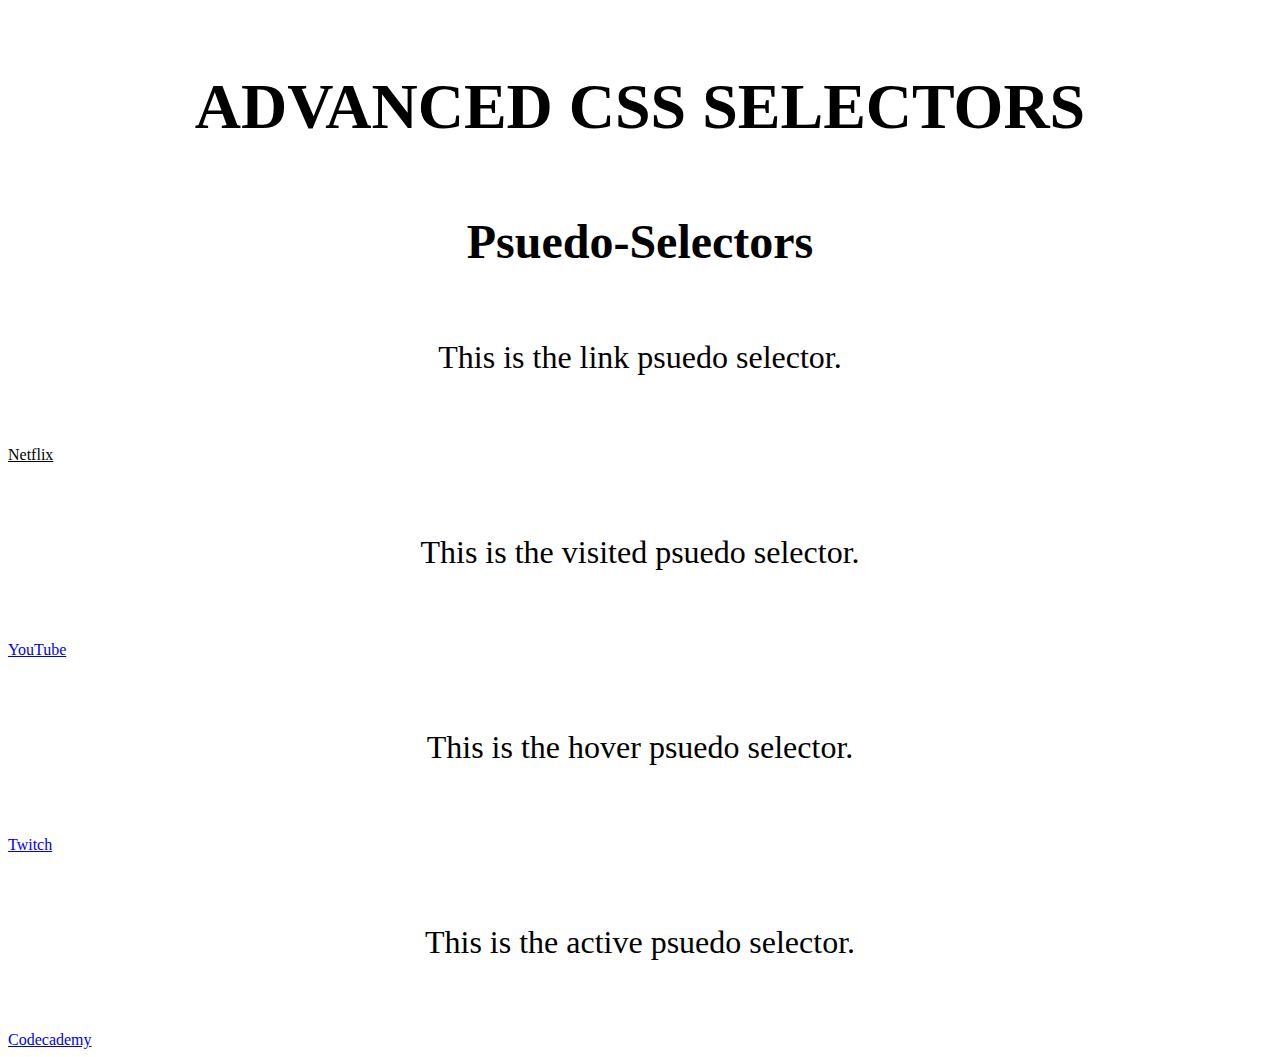
<file: CSS Advanced Selectors/index.html>
<!DOCTYPE html>
<html lang="en">
<head>
    <meta charset="UTF-8">
    <meta name="viewport" content="width=device-width, initial-scale=1.0">
    <link href="style.css" rel="stylesheet">
    <title>Advanced Selectors</title>
</head>
<body>
    <header>
        <h1>Advanced CSS Selectors</h1>
    </header>

    <h2 class="topic">Psuedo-Selectors</h2>
    
    <p class="info">This is the link psuedo selector.</p>
    <a class="link" href="https://netflix.com">Netflix</a>

    <p class="info">This is the visited psuedo selector.</p>
    <a class="visited" href="https://youtube.com">YouTube</a>

    <p class="info">This is the hover psuedo selector.</p>
    <a class="hover" href="https://twitch.com">Twitch</a>

    <p class="info">This is the active psuedo selector.</p>
    <a class="active" href="https://codecademy.com">Codecademy</a>

</body>
</html>
</file>
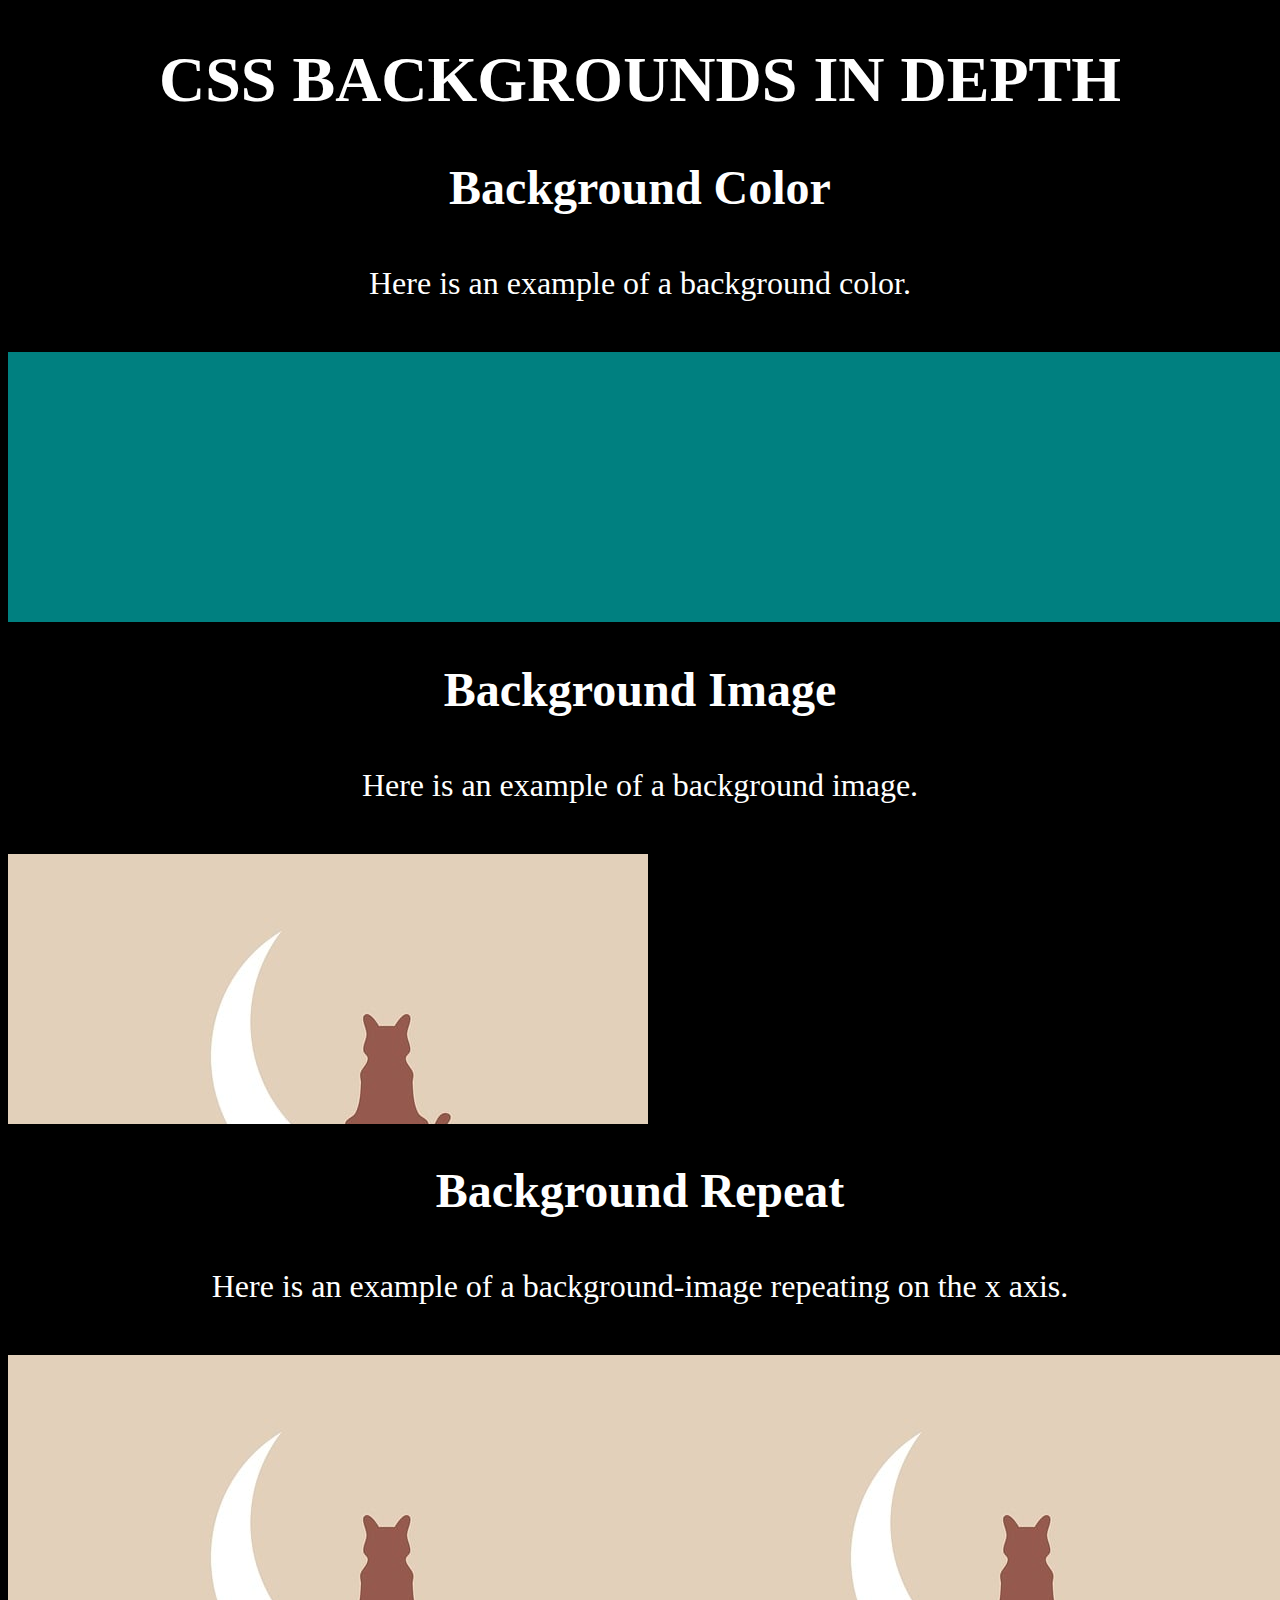
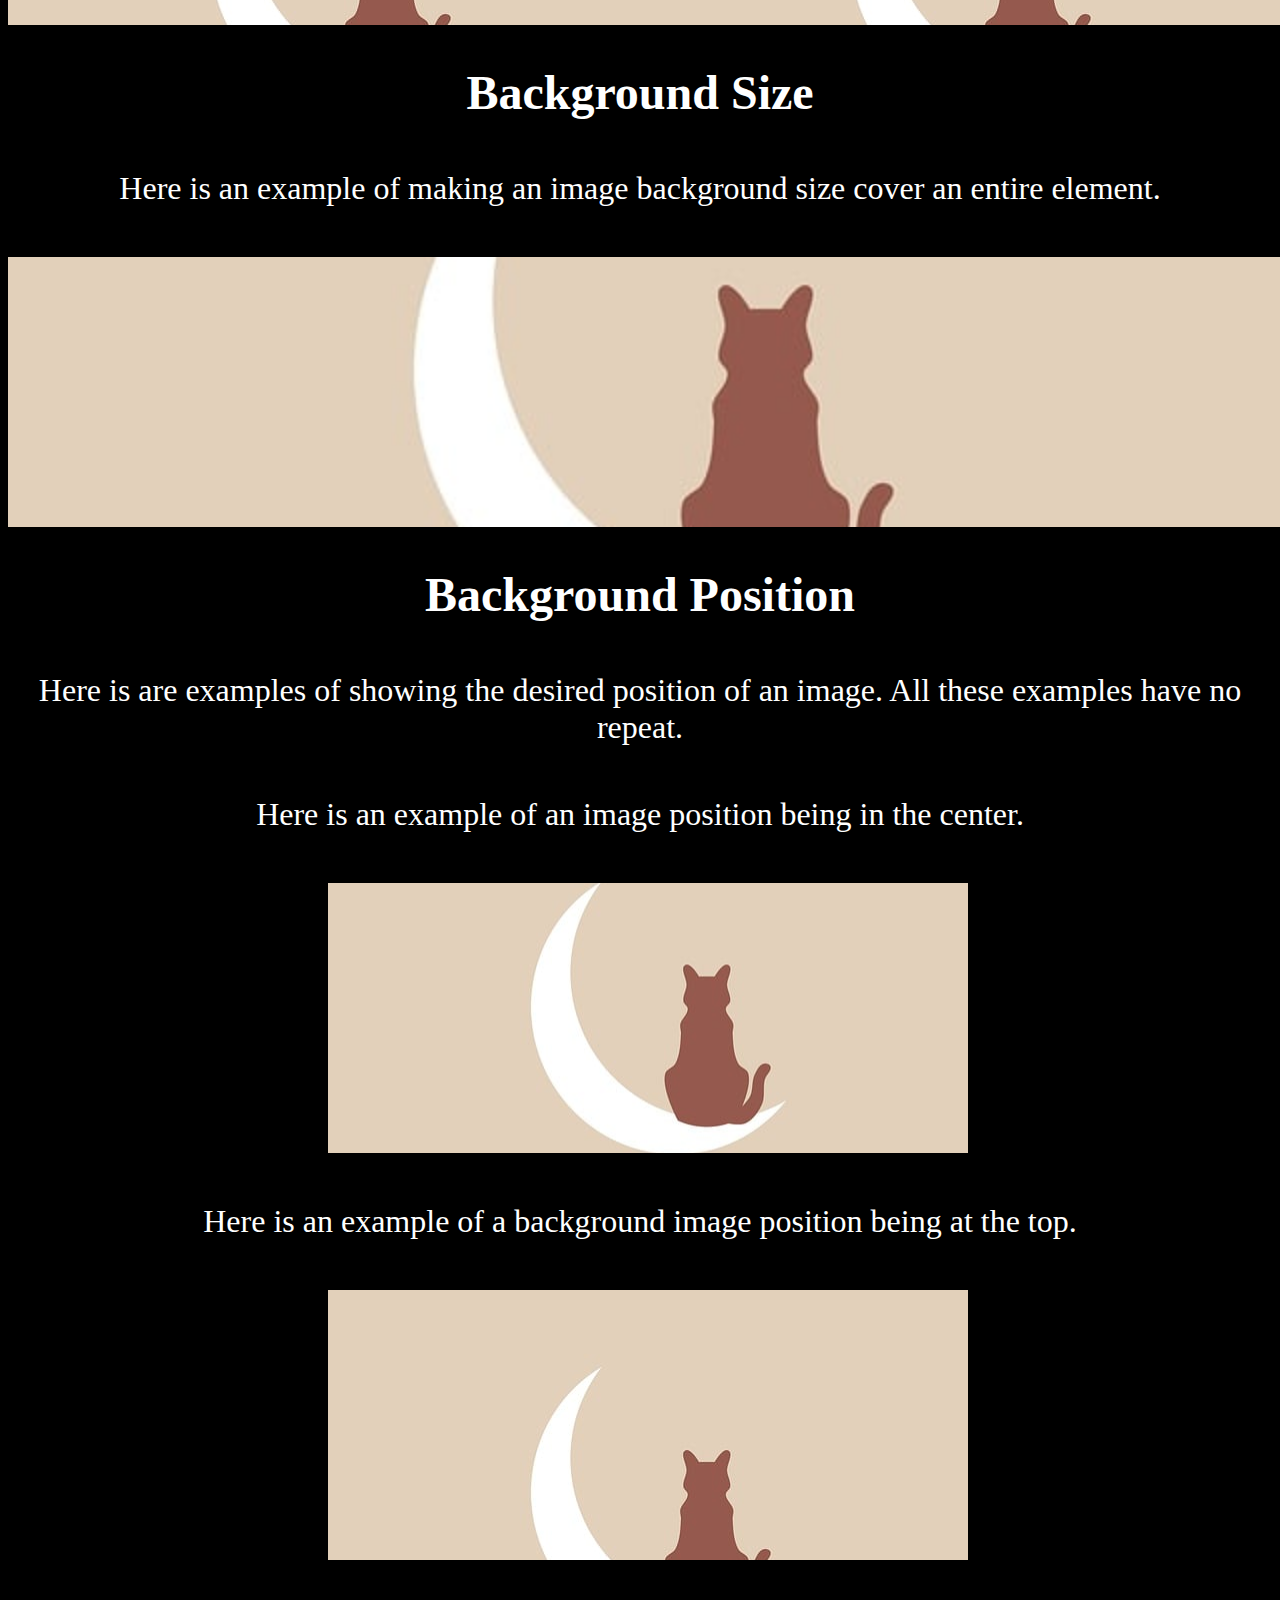
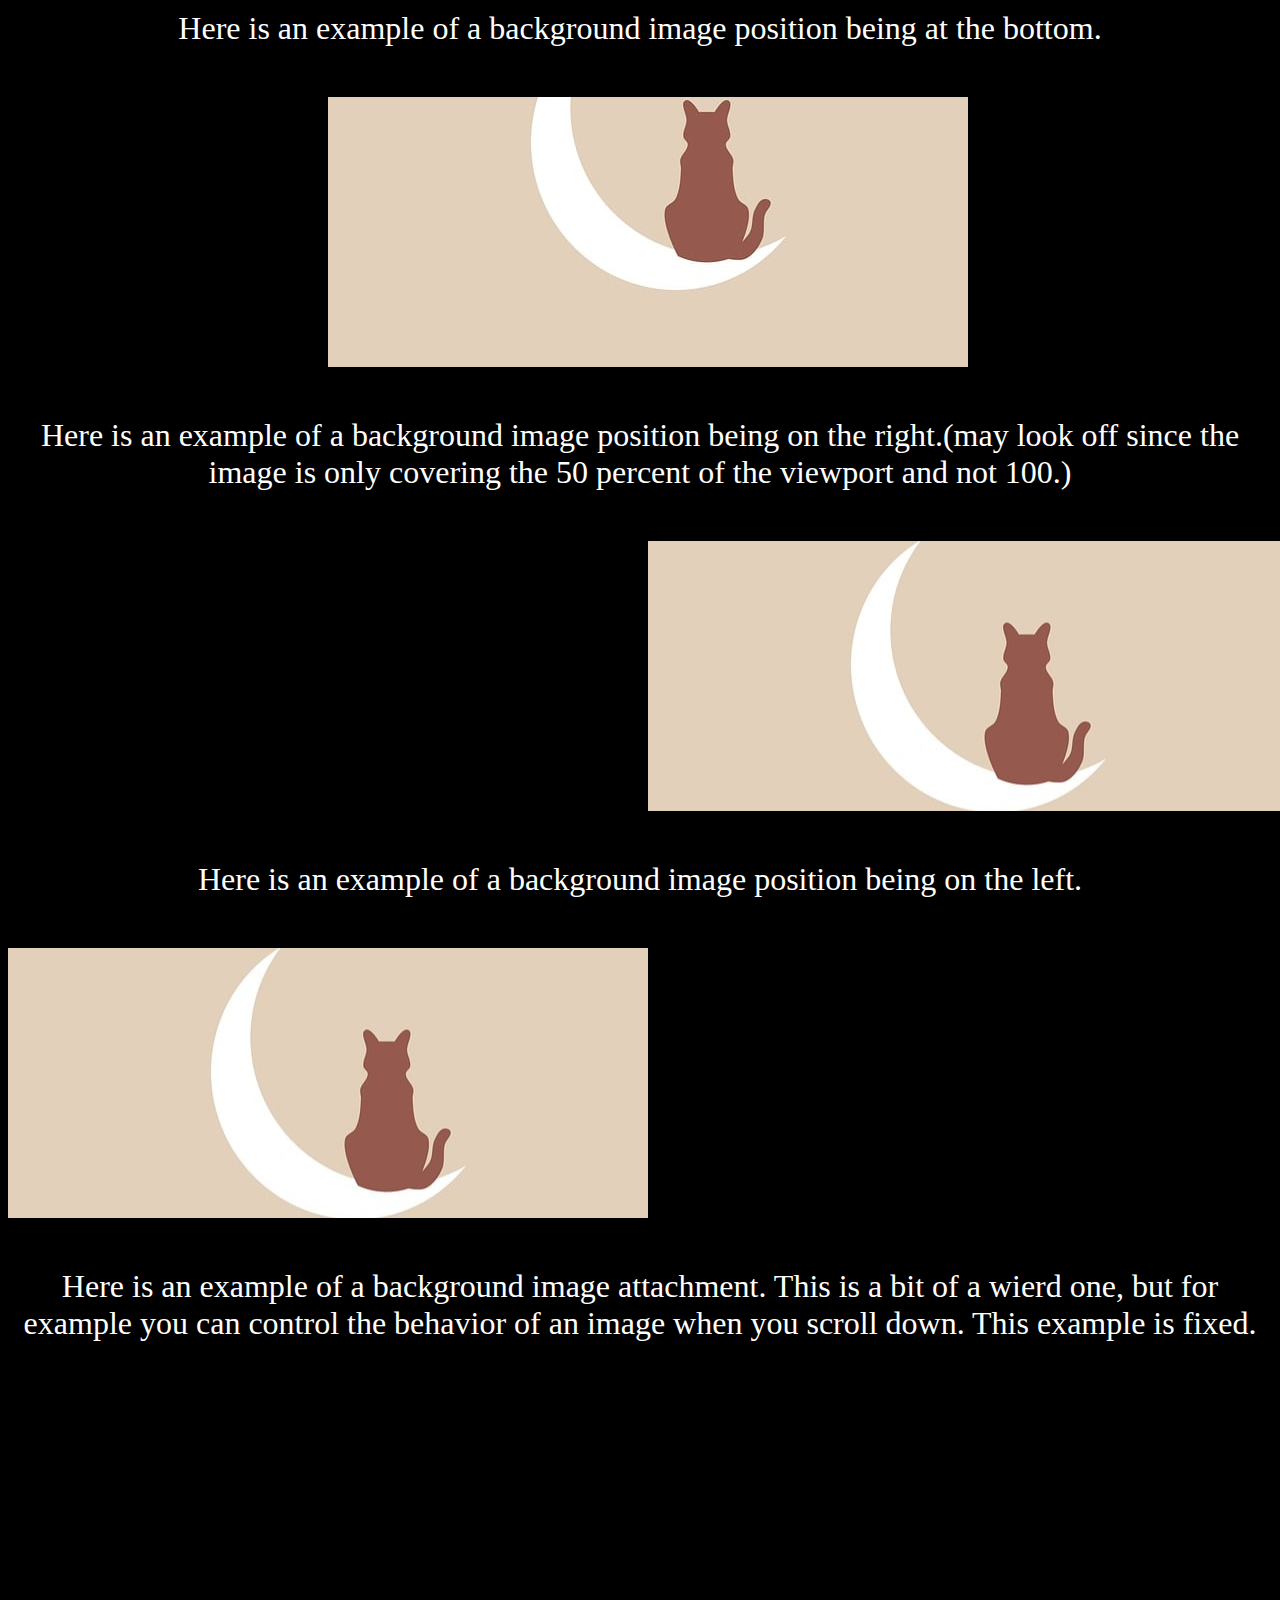
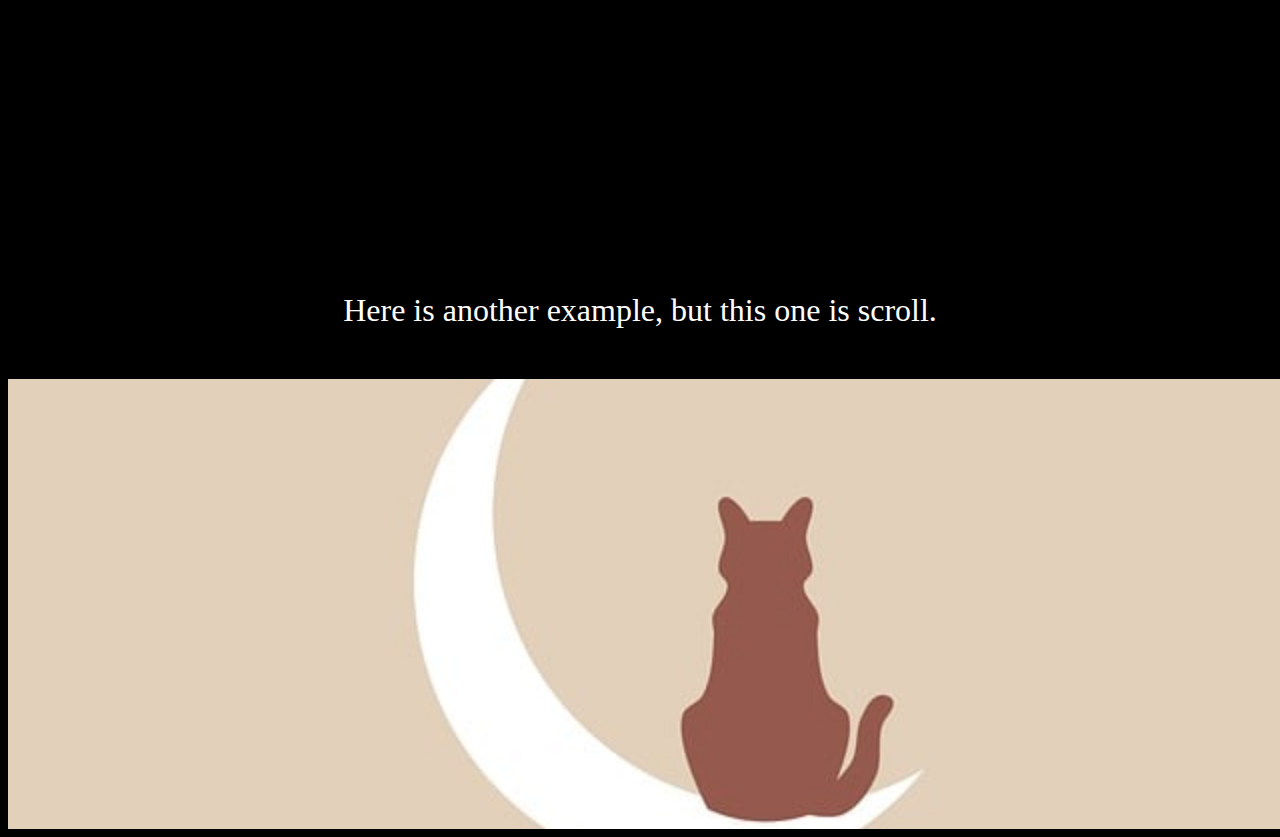
<file: CSS Backgrounds/index.html>
<!DOCTYPE html>
<html lang="en">
<head>
    <meta charset="UTF-8">
    <meta name="viewport" content="width=device-width, initial-scale=1.0">
    <link href="styles.css" rel="stylesheet">
    <title>Backgrounds</title>
</head>
<body>
    <h1>CSS Backgrounds in Depth</h1>

    <h2 class="topics">Background Color</h2>
        <p class="info">Here is an example of a background color.</p>
            <div id="bgColor"></div>

    <h2 class="topics">Background Image</h2>
        <p class="info">Here is an example of a background image.</p>
            <div id="bgImage"></div>

    <h2 class="topics">Background Repeat</h2>
        <p class="info">Here is an example of a background-image repeating on the x axis.</p>
            <div id="bgRepeat"></div>

    <h2 class="topics">Background Size</h2>
        <p class="info">Here is an example of making an image background size cover an entire element.</p>
            <div id="bgCover"></div>

    <h2 class="topics">Background Position</h2>
        <p class="info">Here is are examples of showing the desired position of an image. All these examples have no repeat.</p>
        <p class="info">Here is an example of an image position being in the center.</p>       
         <div id="bgPositionOne"></div>
        <p class="info">Here is an example of a background image position being at the top.</p>    
            <div id="bgPositionTwo"></div>
        <p class="info">Here is an example of a background image position being at the bottom.</p>    
            <div id="bgPositionThree"></div>
        <p class="info">Here is an example of a background image position being on the right.(may look off since the image is only covering the 50 percent of the viewport and not 100.)</p>    
            <div id="bgPositionFour"></div>
        <p class="info">Here is an example of a background image position being on the left.</p>    
            <div id="bgPositionFive"></div>
        <p class="info">Here is an example of a background image attachment. This is a bit of a wierd one, but for example you can control the behavior of an image when you scroll down. This example is fixed. </p>
            <div id="bgAttachmentOne"></div>
        <p class="info">Here is another example, but this one is scroll.</p>
            <div id="bgAttachmentTwo"></div>

    

</body>
</html>
</file>
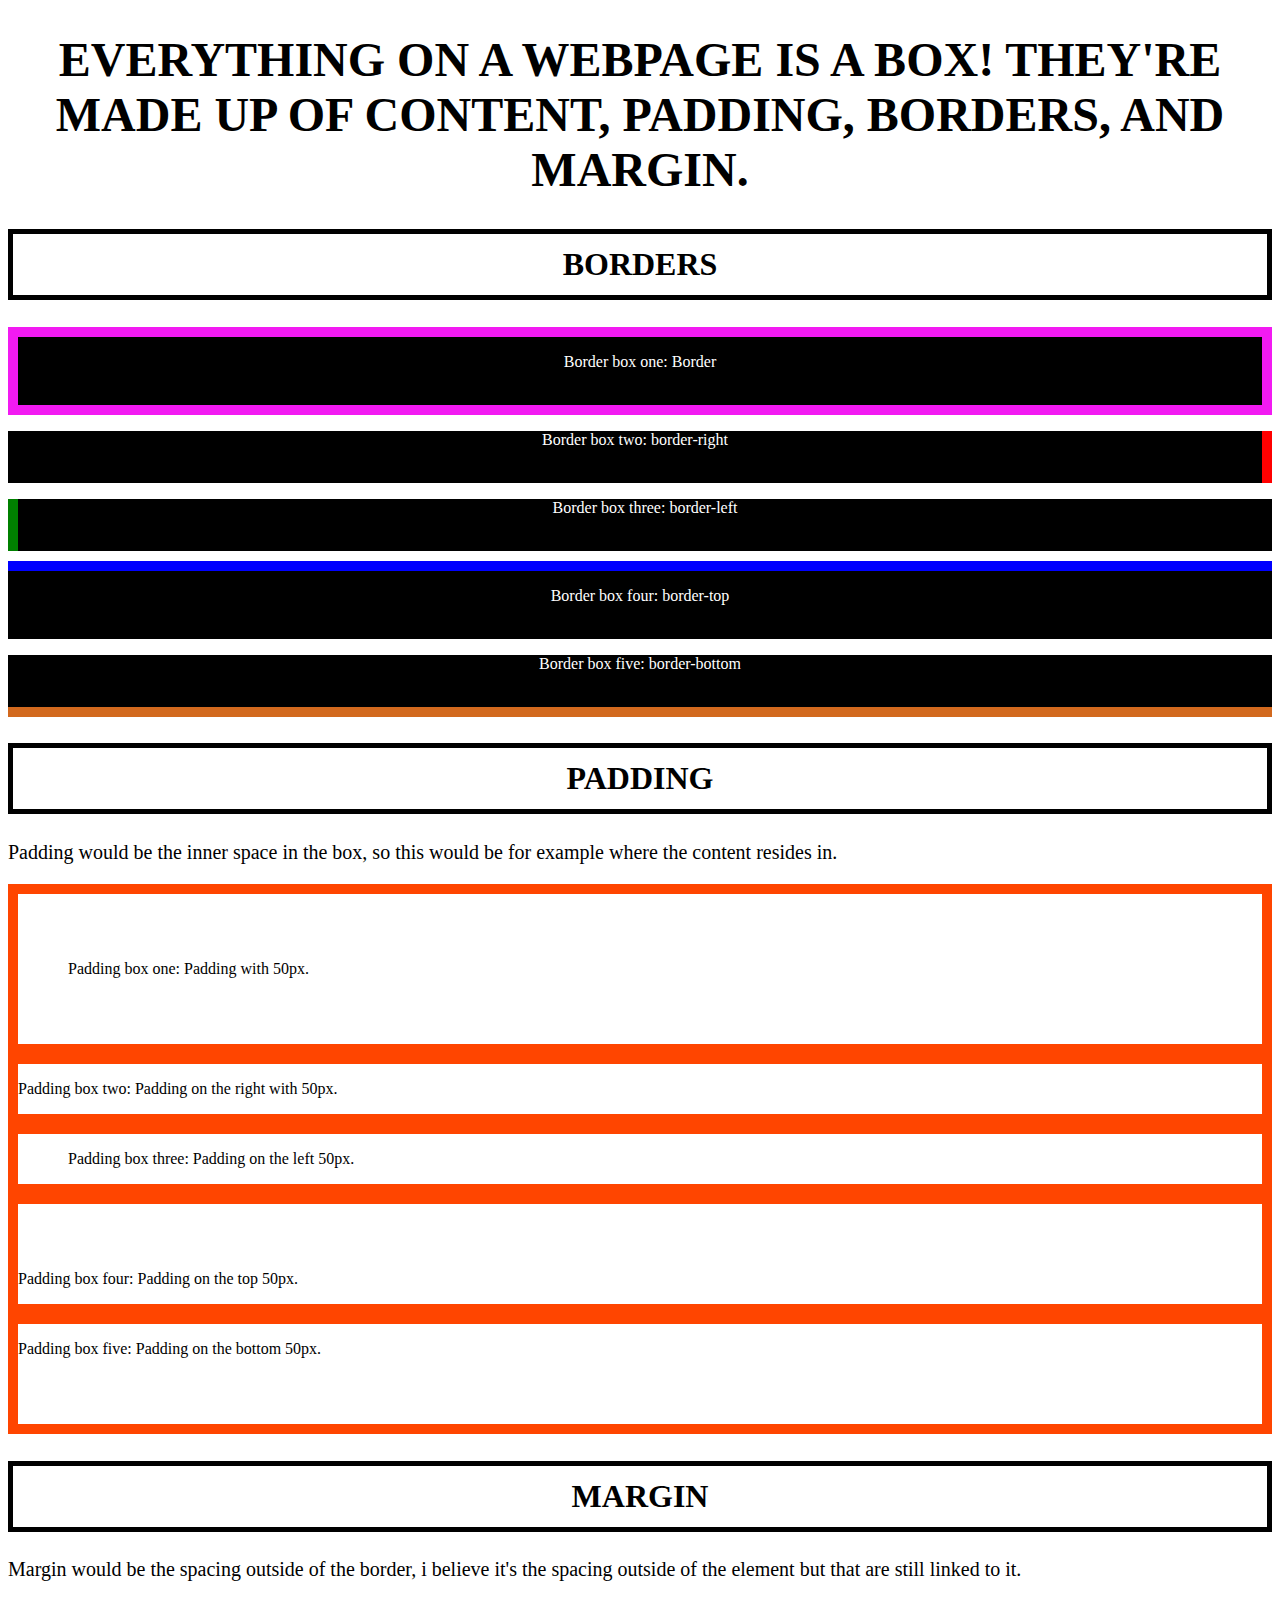
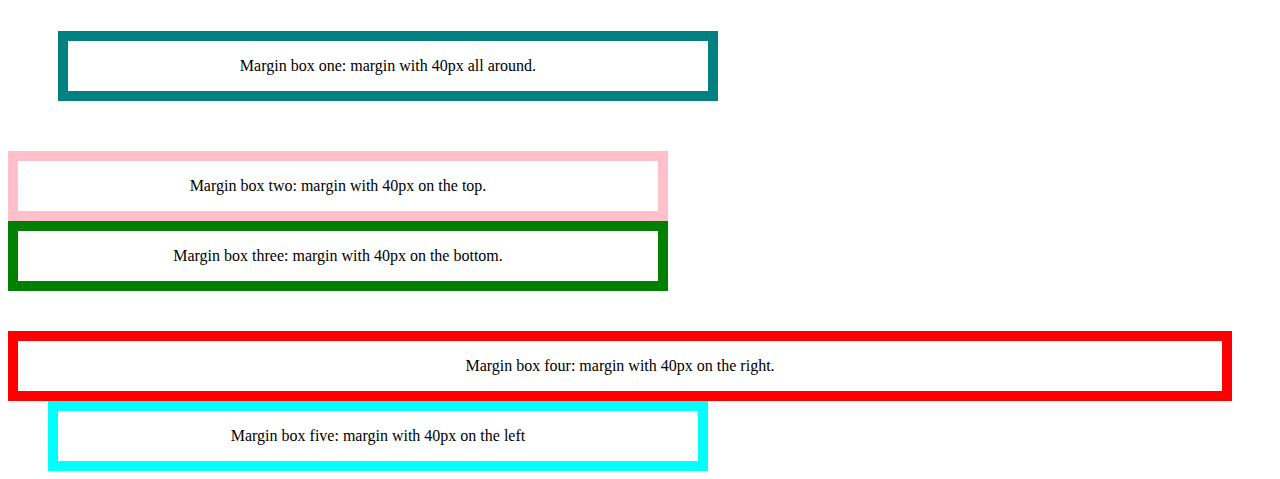
<file: CSS Box Model/index.html>
<!DOCTYPE html>
<html lang="en">
<head>
    <meta charset="UTF-8">
    <meta name="viewport" content="width=device-width, initial-scale=1.0">
    <link href="styles.css" rel="stylesheet">
    <title>Box Model</title>
</head>
<body>
    <h1>Everything on a webpage is a box! They're made up of content, padding, borders, and  margin.</h1>
    <h2 class="topics">Borders</h2>
    <div id="borderBoxOne">
        <p class="borderBox">Border box one: Border</p><br>
    </div>
    <div id="borderBoxTwo">
        <p class="borderBox">Border box two: border-right</p><br>
    </div>
    <div id="borderBoxThree">
        <p class="borderBox">Border box three: border-left</p><br>
    </div>
    <div id="borderBoxFour">
        <p class="borderBox">Border box four: border-top</p><br>
    </div>
    <div id="borderBoxFive">
        <p class="borderBox">Border box five: border-bottom</p><br>
    </div>
    <h2 class="topics">Padding</h2>
    <p class="info">Padding would be the inner space in the box, so this would be for example where the content resides in.</p>
    <div id="paddingBoxOne">
        <p>Padding box one: Padding with 50px.</p>
    </div>
    <div id="paddingBoxTwo">
        <p>Padding box two: Padding on the right with 50px.</p>
    </div>
    <div id="paddingBoxThree">
        <p>Padding box three: Padding on the left 50px.</p>
    </div>
    <div id="paddingBoxFour">
        <p>Padding box four: Padding on the top 50px.</p>
    </div>
    <div id="paddingBoxFive">
        <p>Padding box five: Padding on the bottom 50px.</p>
    </div>
    <h2 class="topics">Margin</h2>
    <p class="info">Margin would be the spacing outside of the border, i believe it's the spacing outside of the element but that are still linked to it.</p>
    <div id="marginBoxOne">
    <p>Margin box one: margin with 40px all around.</p>
    </div>
    <div id="marginBoxTwo">
        <p>Margin box two: margin with 40px on the top.</p>
    </div>
    <div id="marginBoxThree">
        <p>Margin box three: margin with 40px on the bottom.</p>
    </div>
    <div id="marginBoxFour">
        <p>Margin box four: margin with 40px on the right.</p>
    </div>
    <div id="marginBoxFive">
        <p>Margin box five: margin with 40px on the left</p>
    </div>

</body>
</html>
</file>
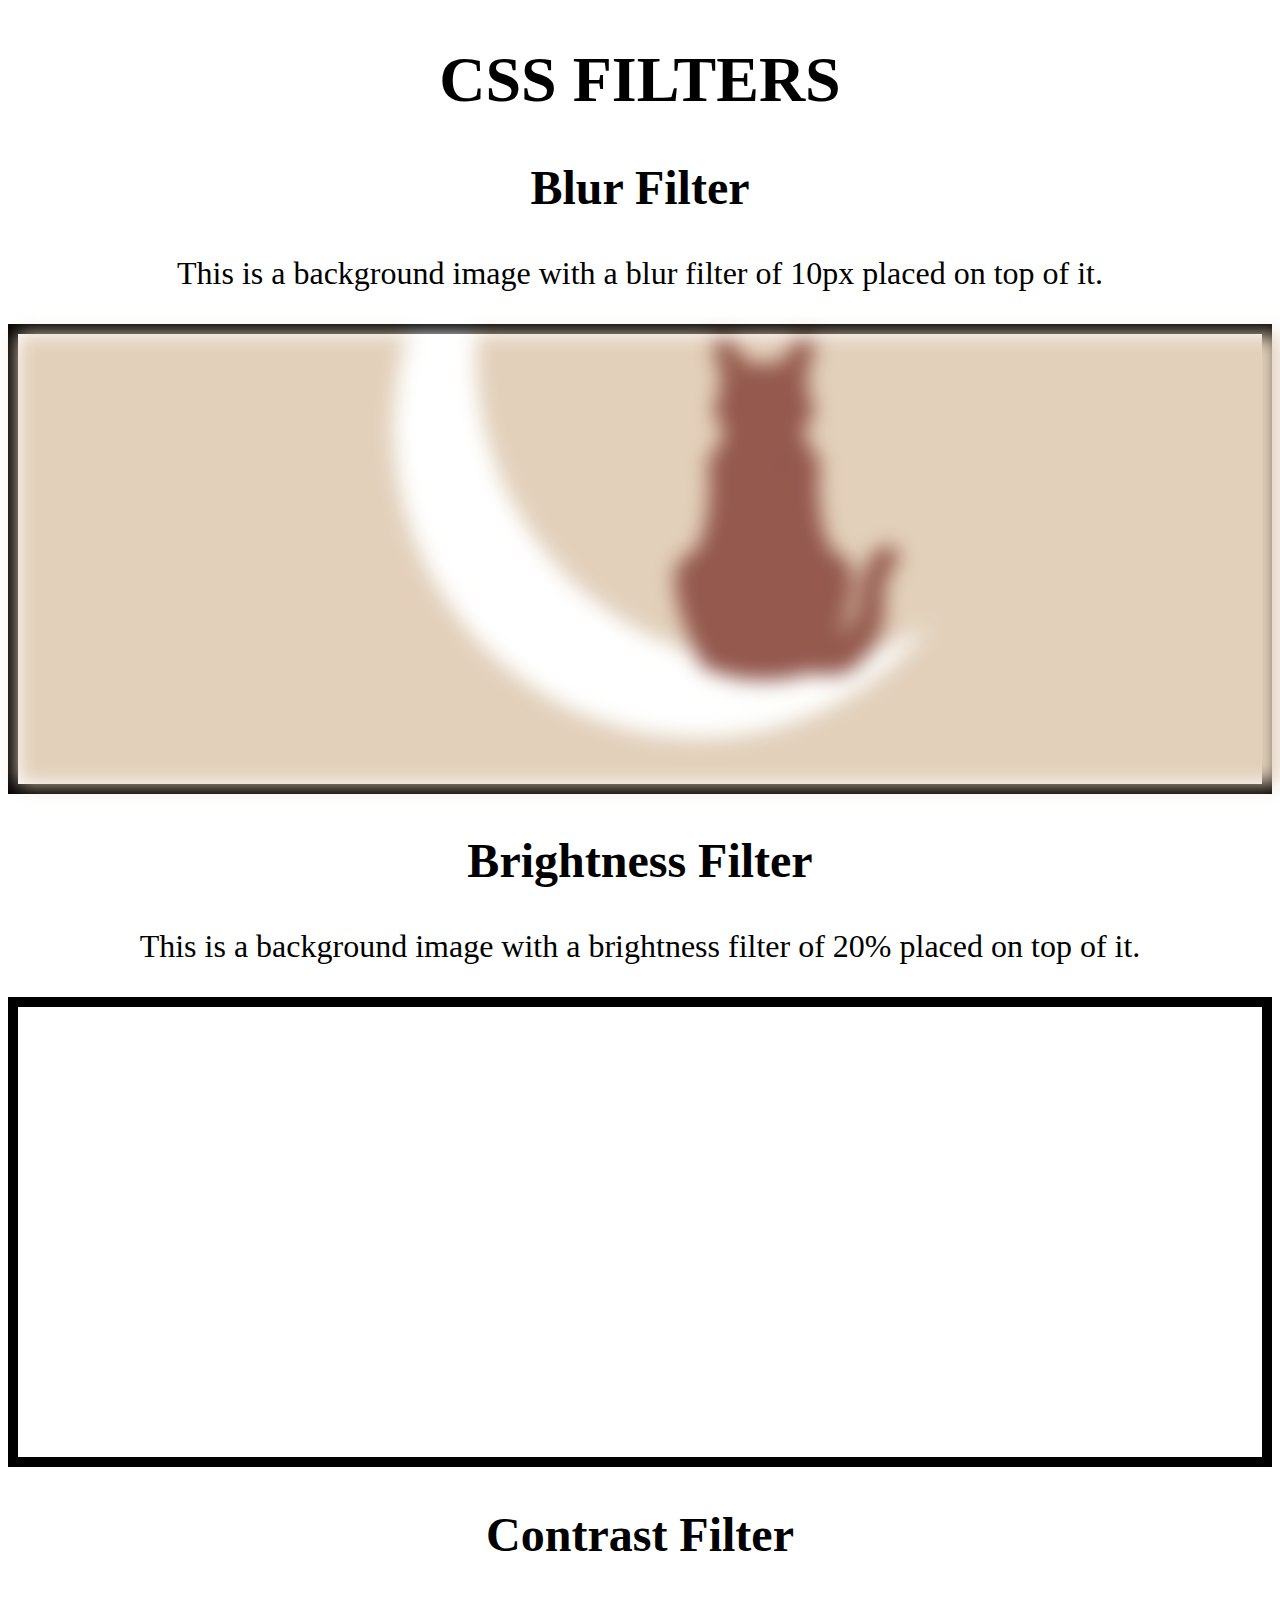
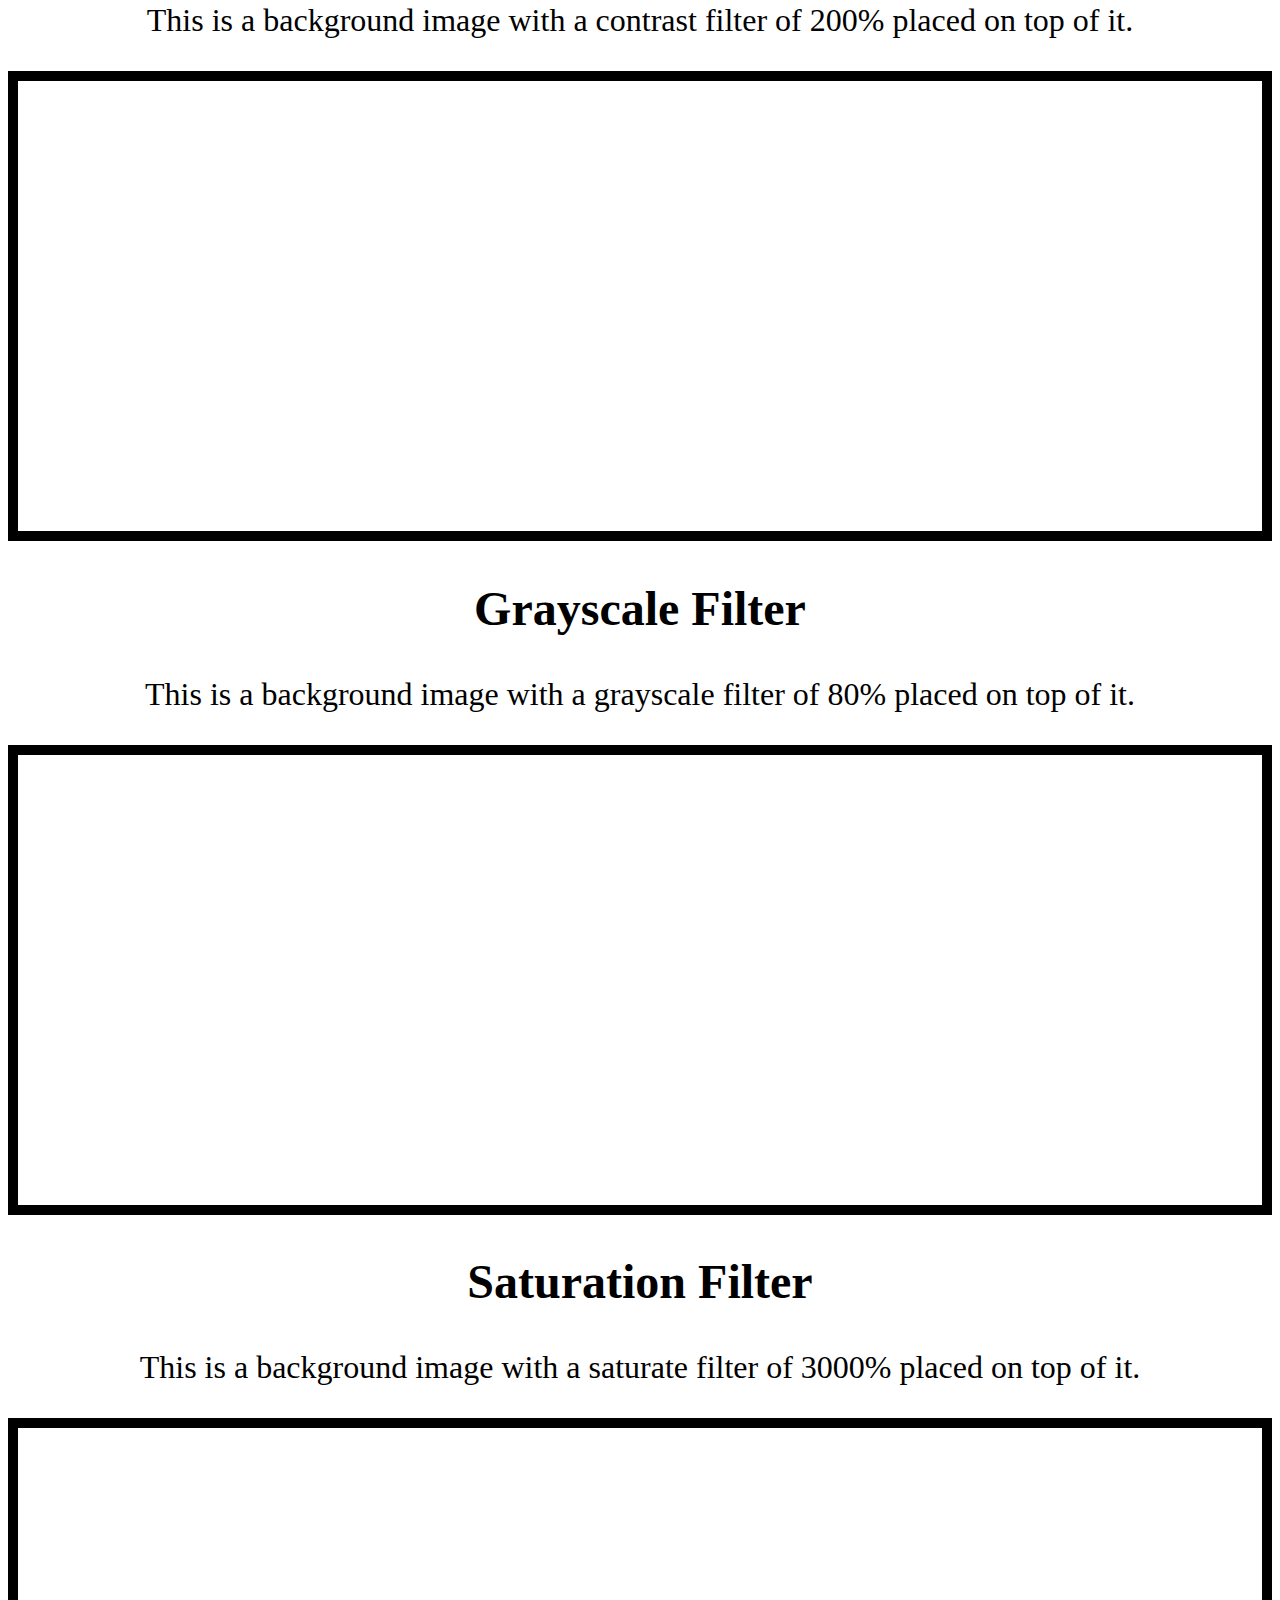
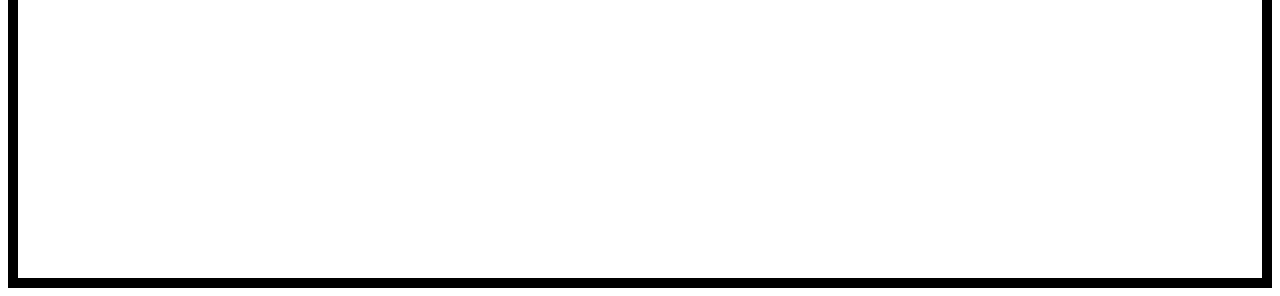
<file: CSS Filters/index.html>
<!DOCTYPE html>
<html lang="en">
<head>
    <meta charset="UTF-8">
    <meta name="viewport" content="width=device-width, initial-scale=1.0">
    <link href="style.css" rel="stylesheet">
    <title>Filters</title>
</head>
<body>
    <h1>CSS Filters</h1>
    <h2 class="topic">Blur Filter</h2>
        <p class="info">This is a background image with a blur filter of 10px placed on top of it.</p>
        <section>
            <div id="blur">
            </div>
        </section>

    <h2 class="topic">Brightness Filter</h2>
        <p class="info">This is a background image with a brightness filter of 20% placed on top of it.</p>
        <section>
            <div id="brightness">
            </div>
        </section>

    <h2 class="topic">Contrast Filter</h2>
        <p class="info">This is a background image with a contrast filter of 200% placed on top of it.</p>
        <section>
            <div id="contrast">
            </div>
        </section>

    <h2 class="topic">Grayscale Filter</h2>
        <p class="info">This is a background image with a grayscale filter of 80% placed on top of it.</p>
        <section>
            <div id="grayscale">
            </div>
        </section>

        <h2 class="topic">Saturation Filter</h2>
            <p class="info">This is a background image with a saturate filter of 3000% placed on top of it.</p>
            <section>
                <div id="saturate">
                </div>
            </section>
</body>
</html>
</file>
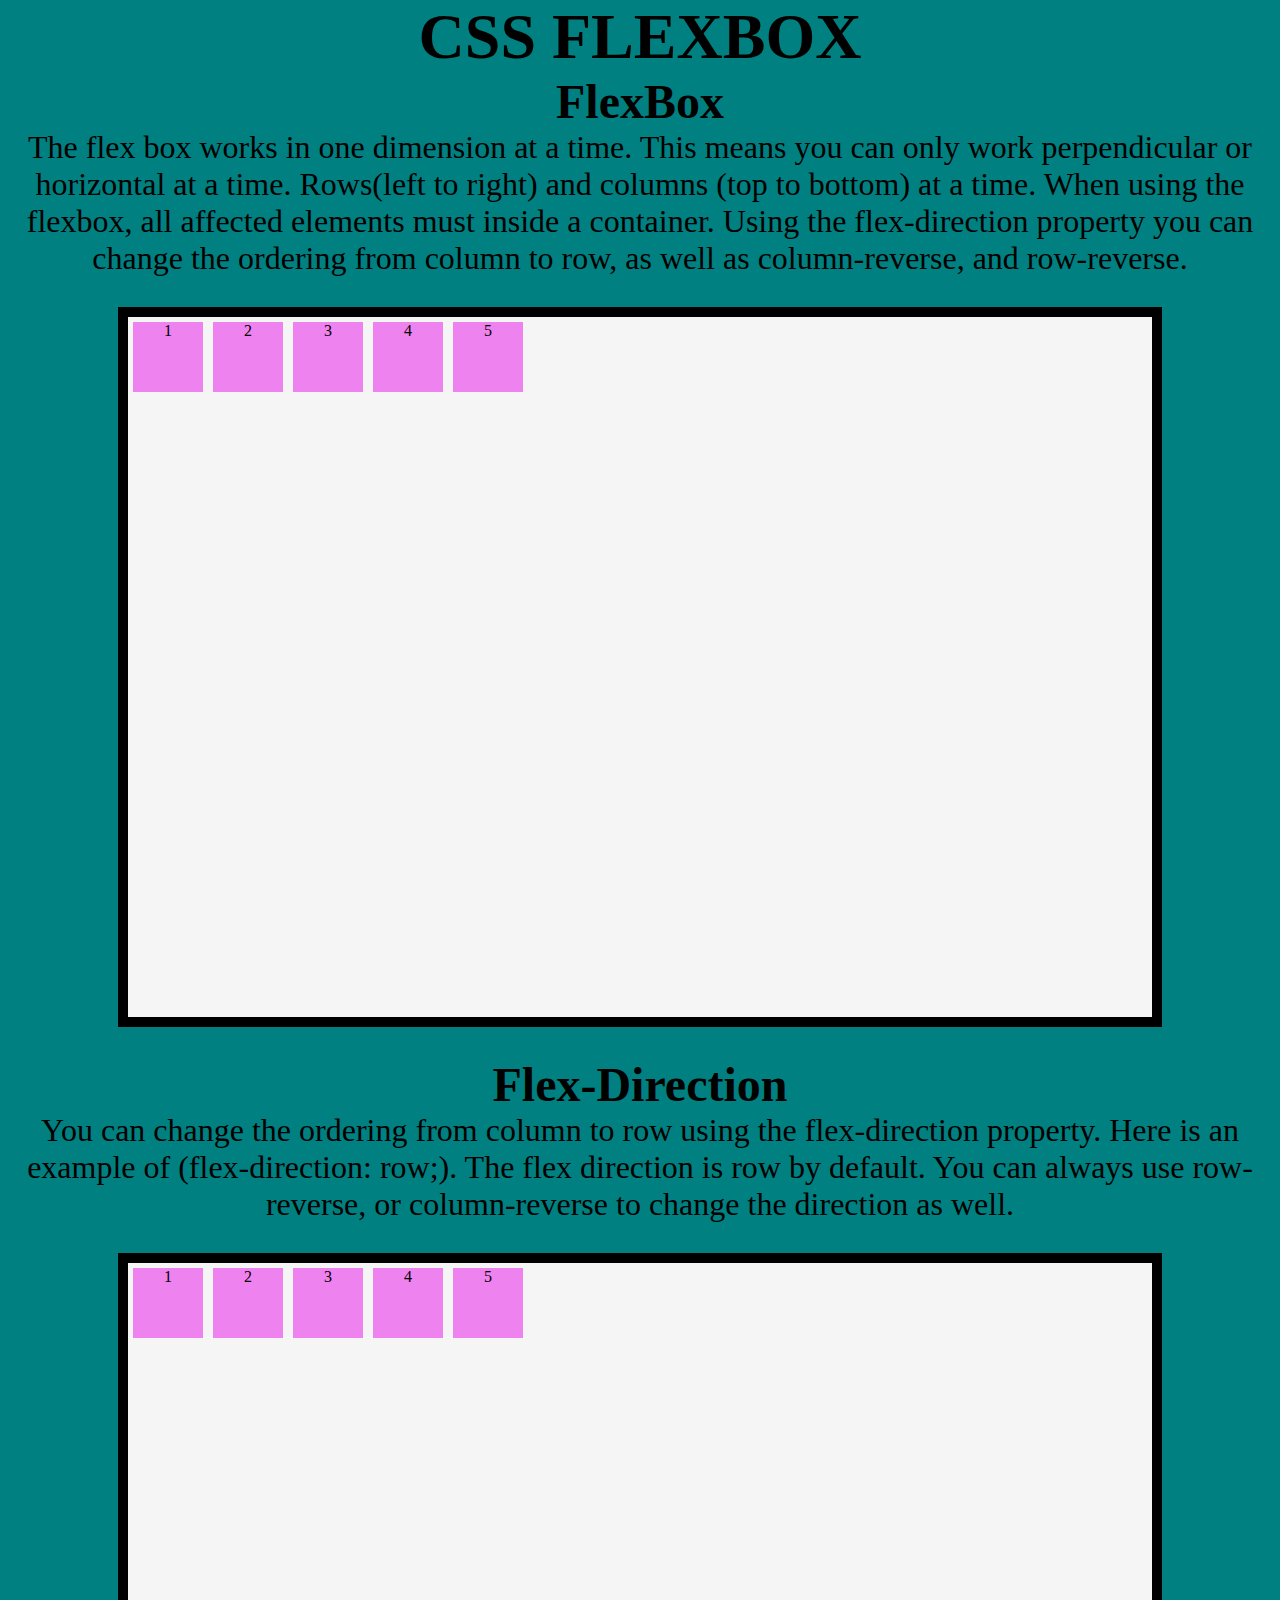
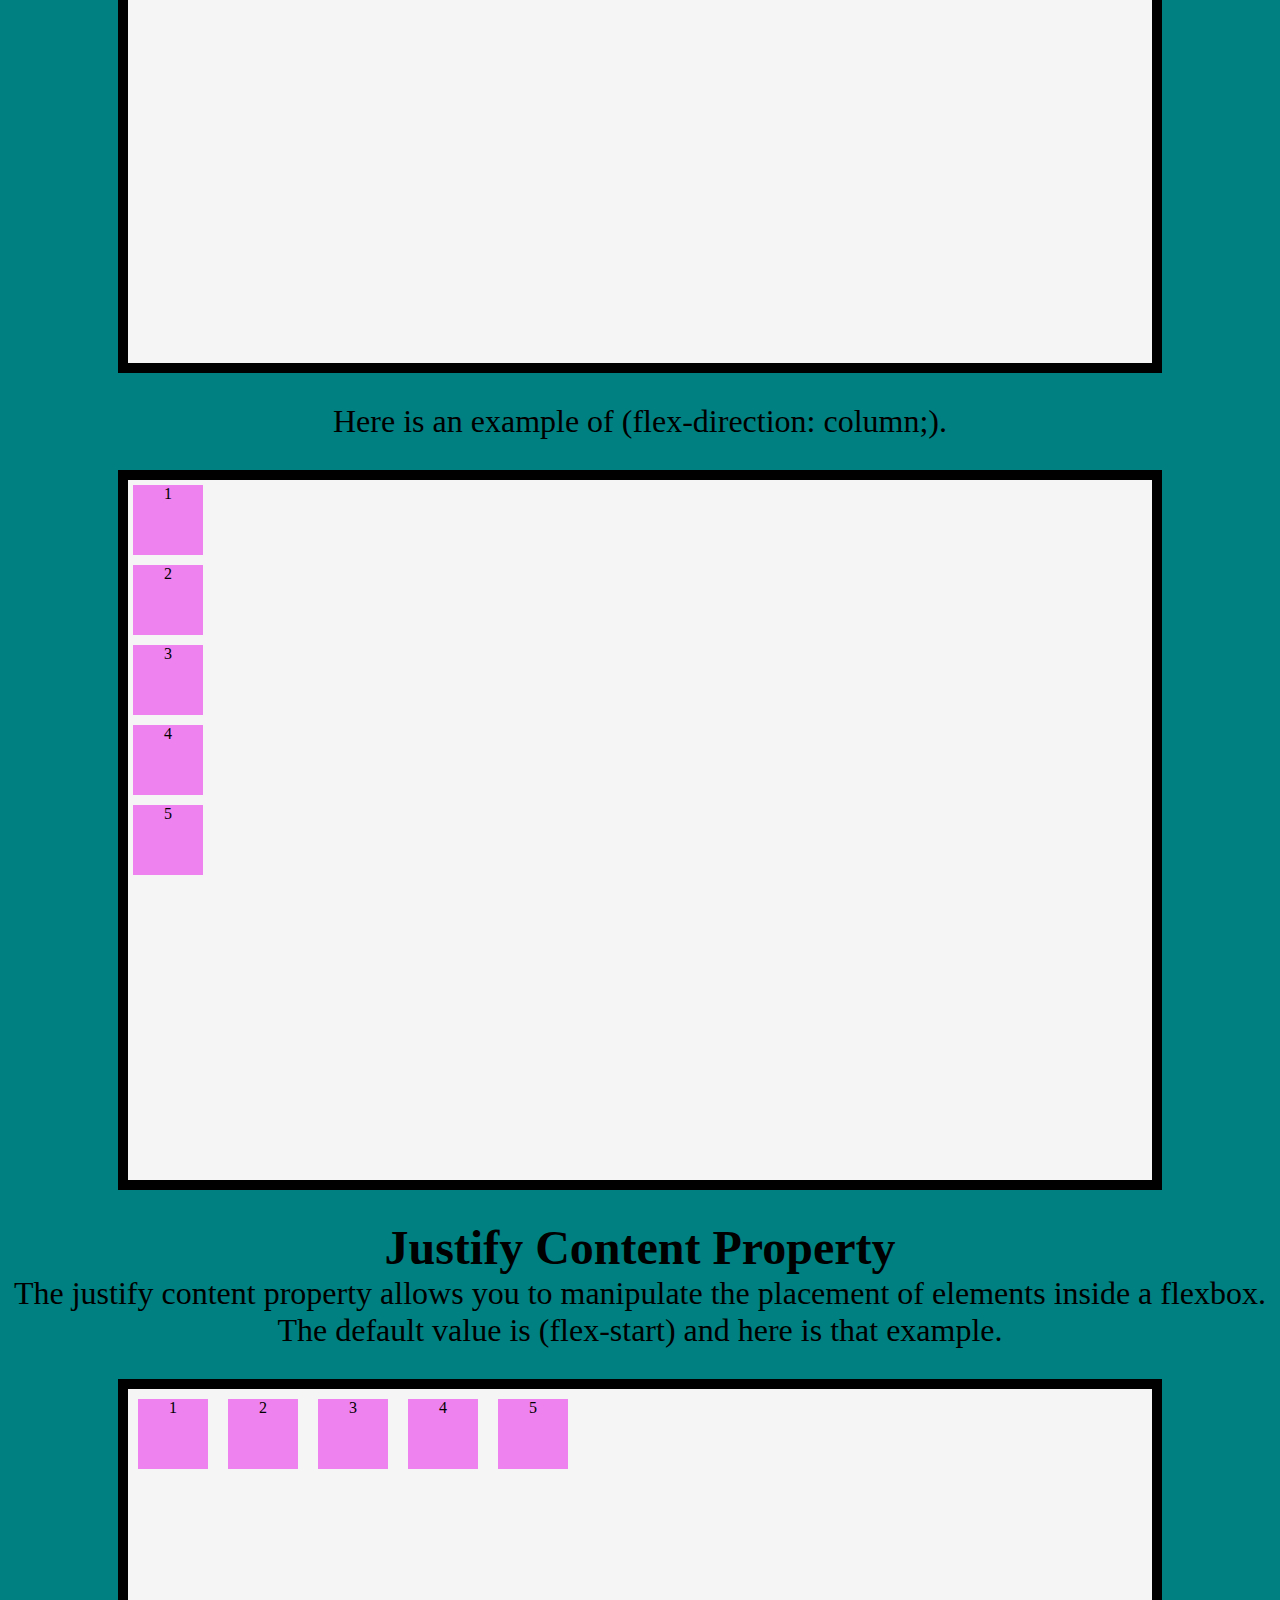
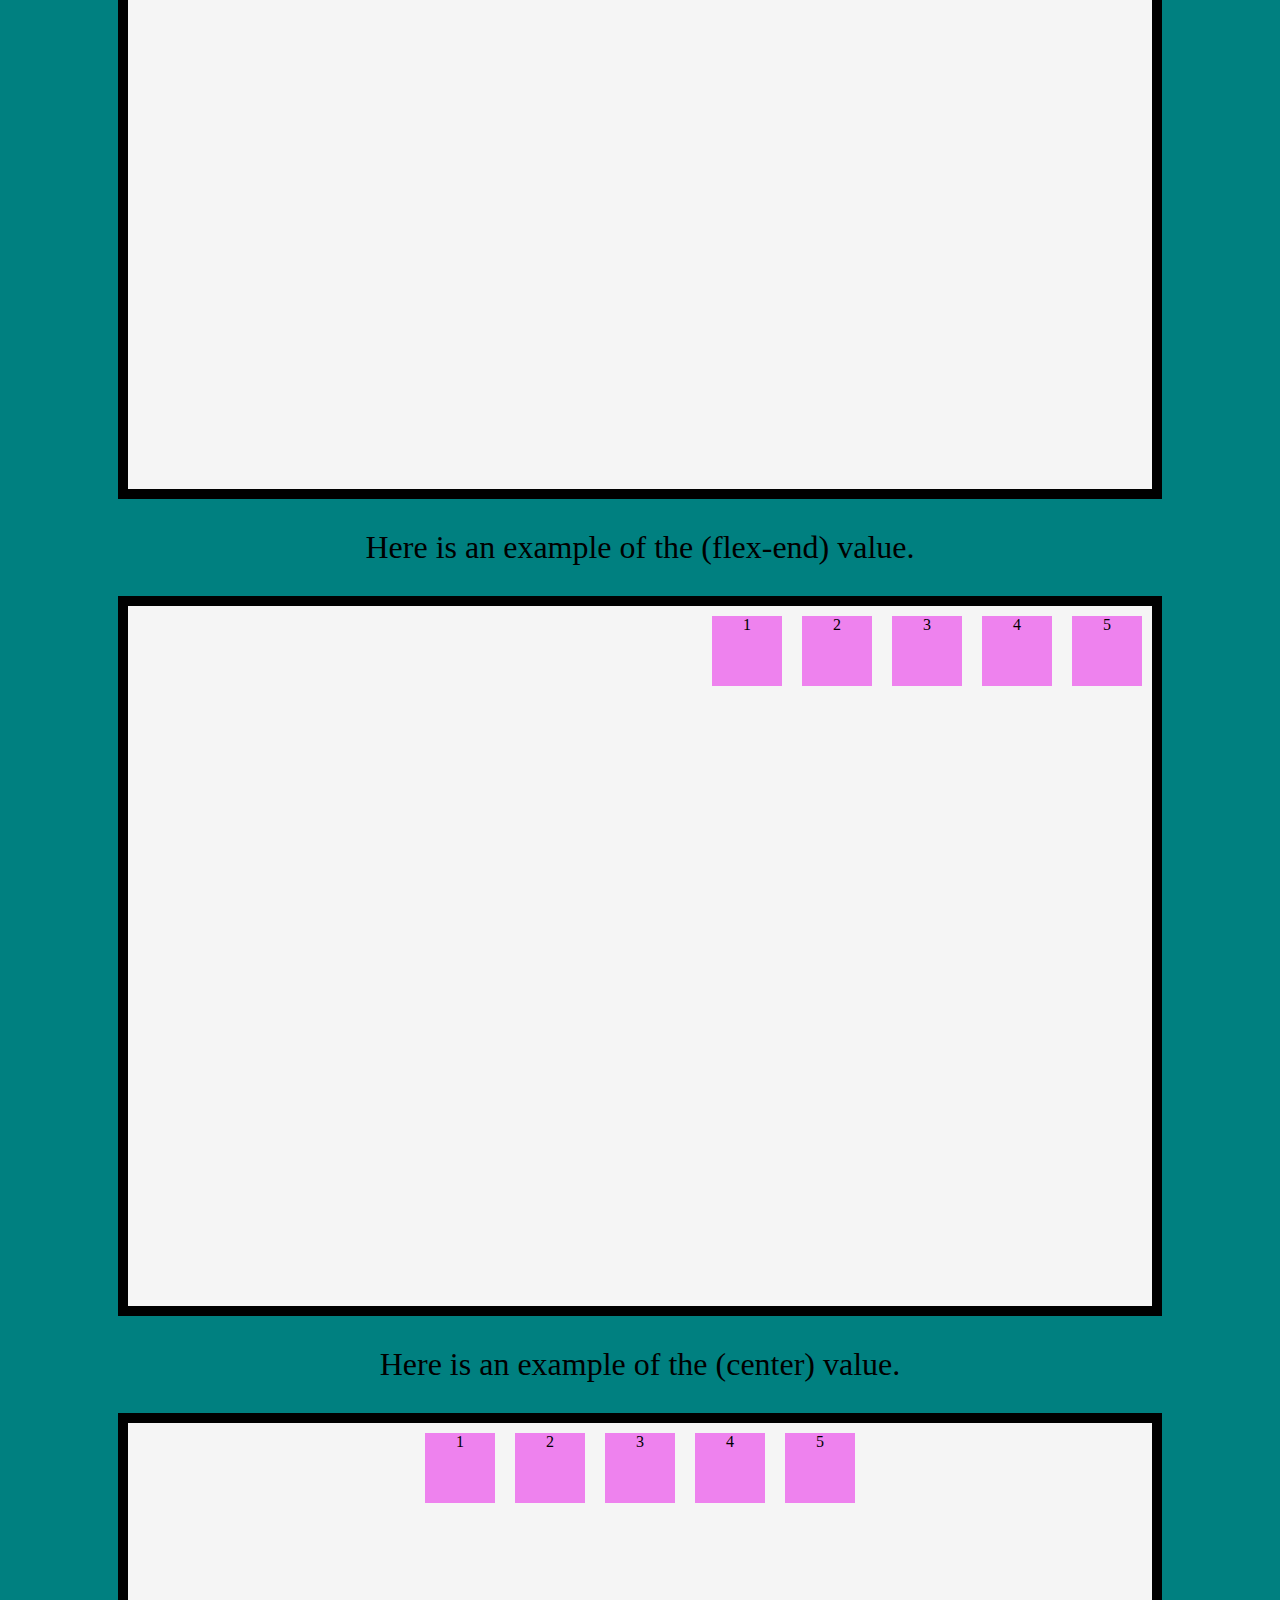
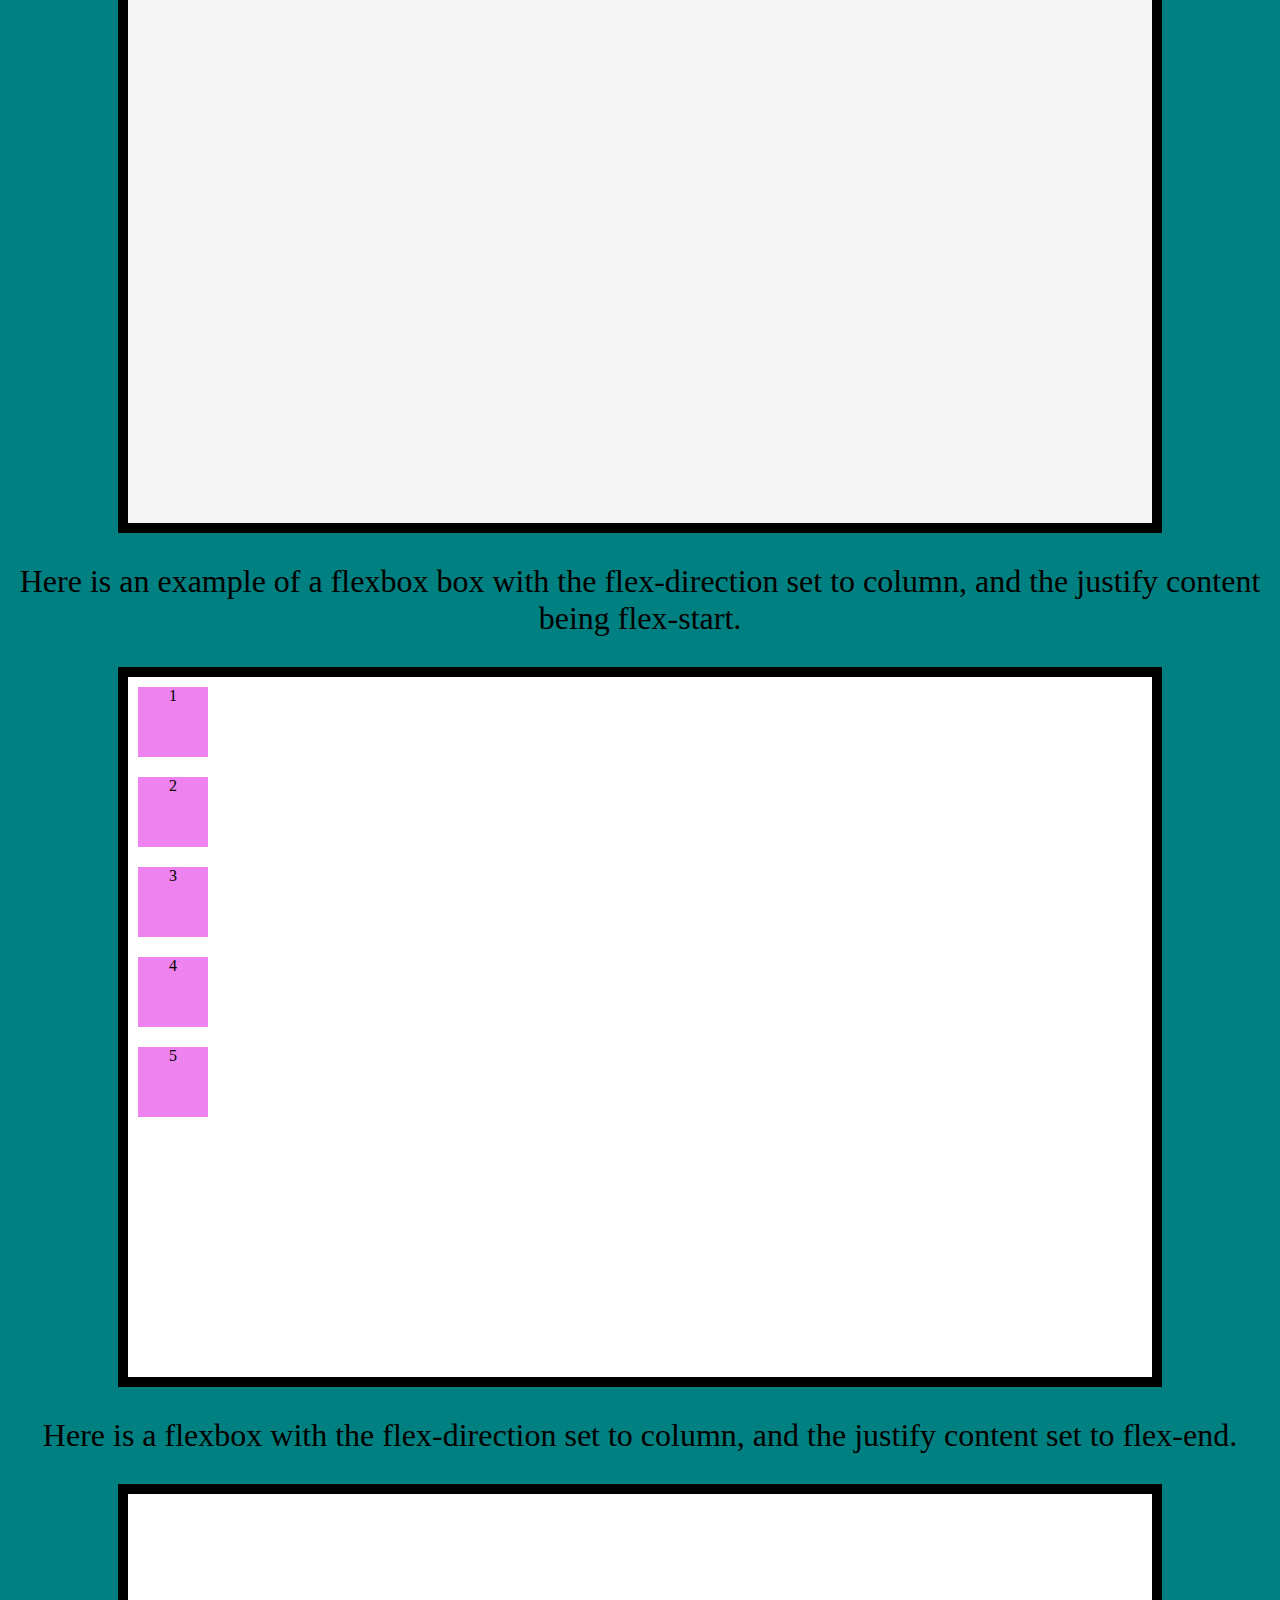
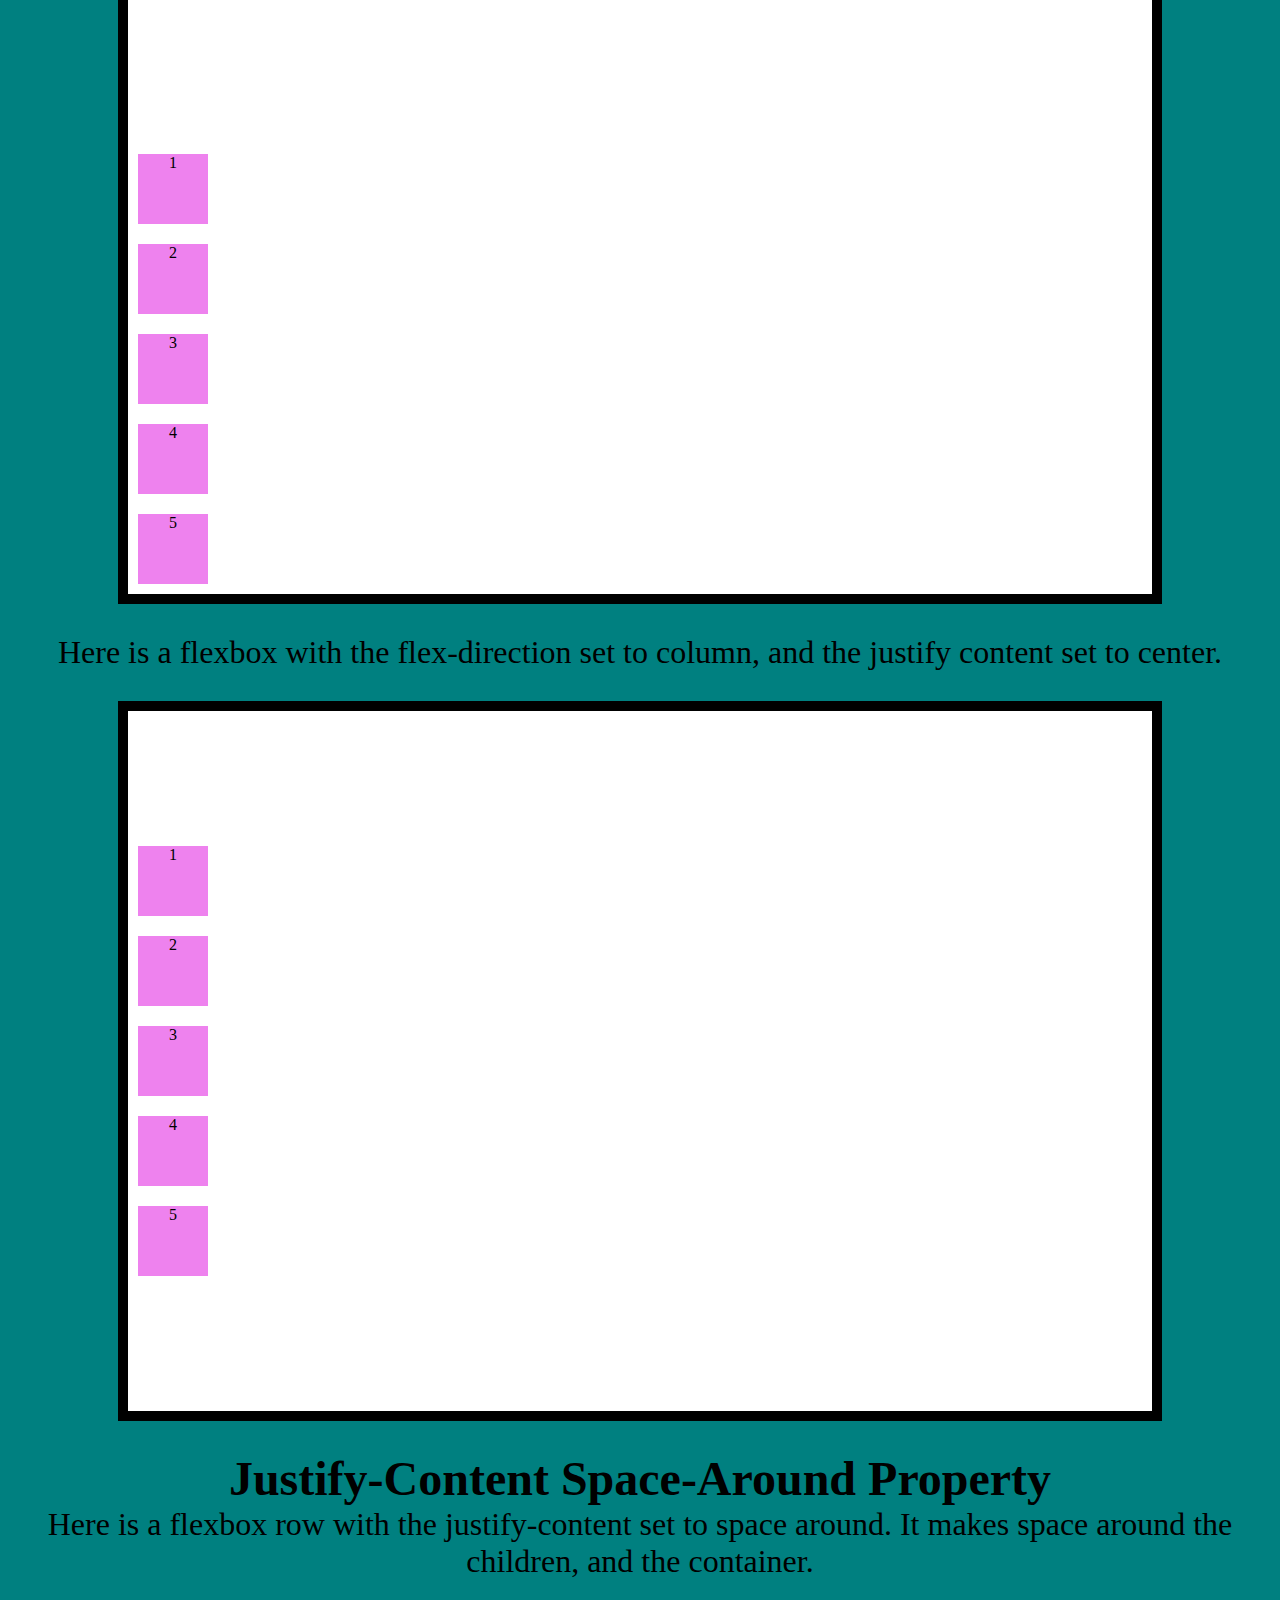
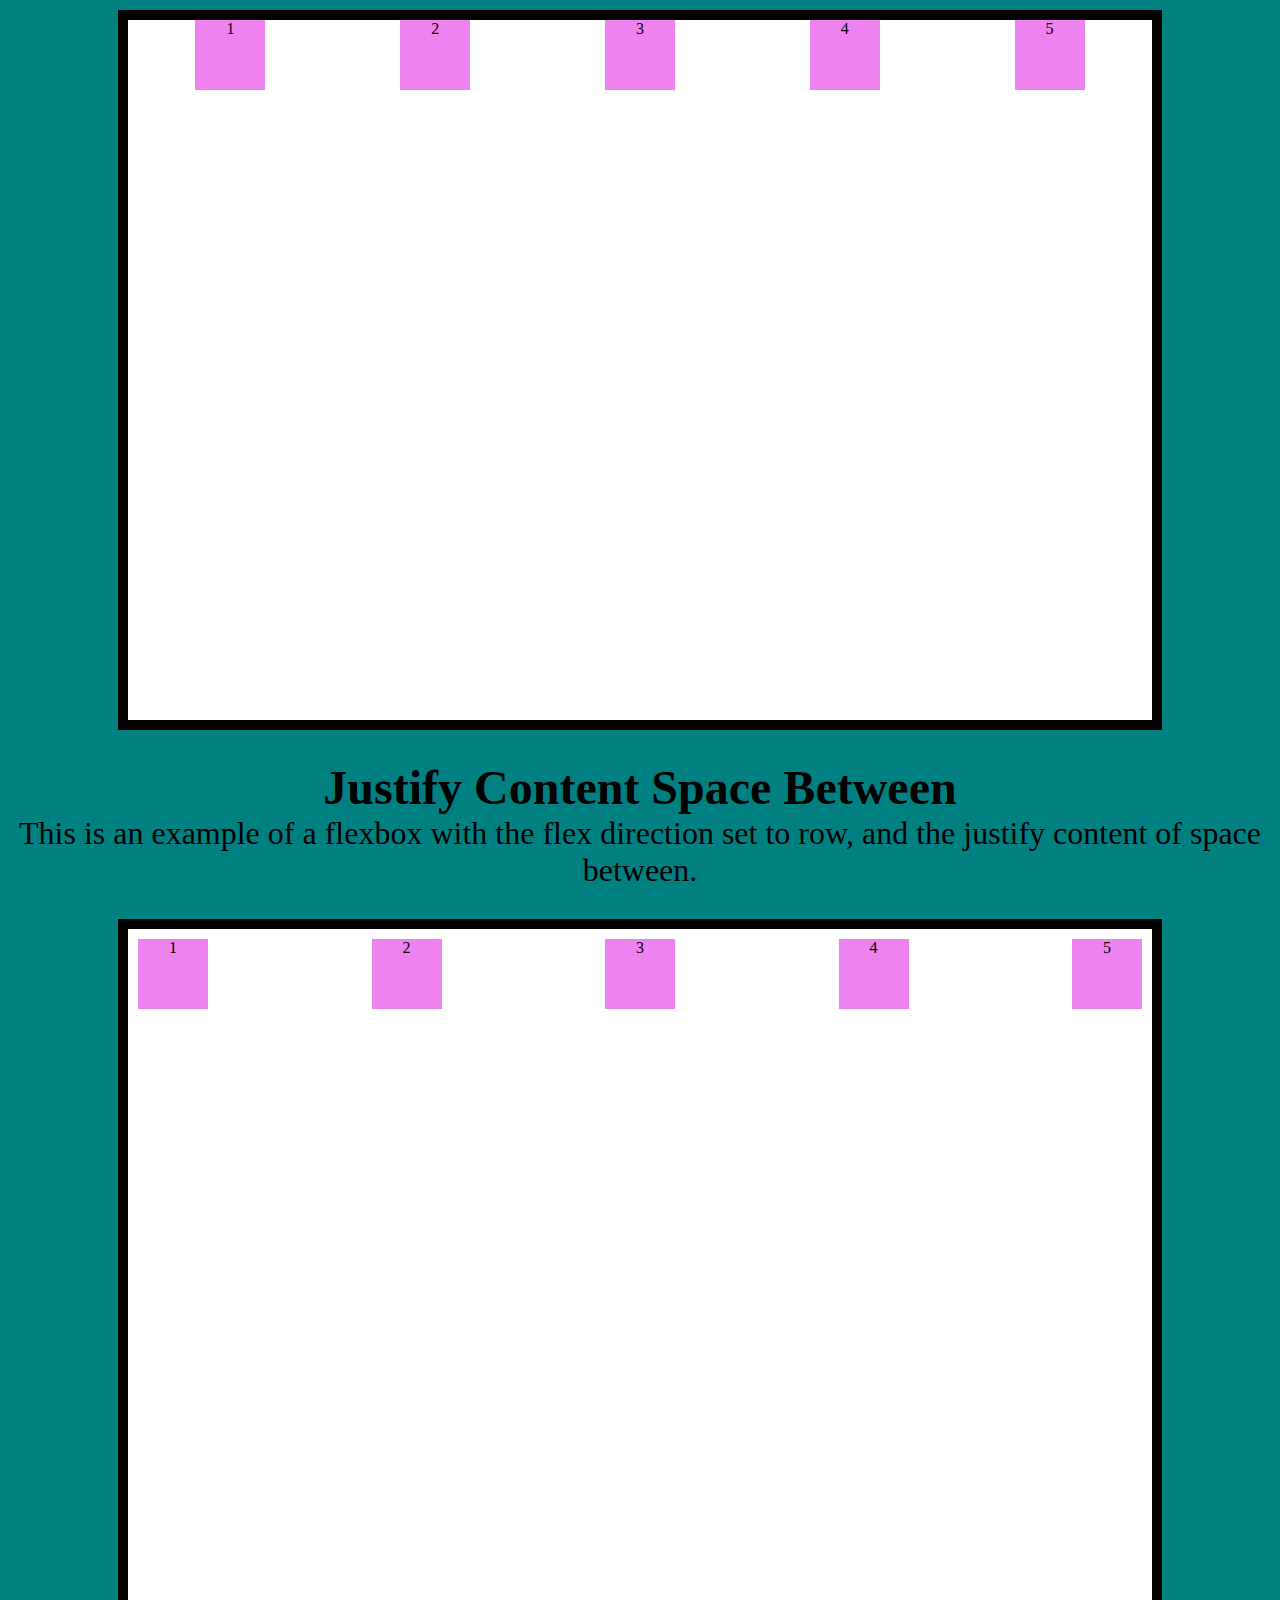
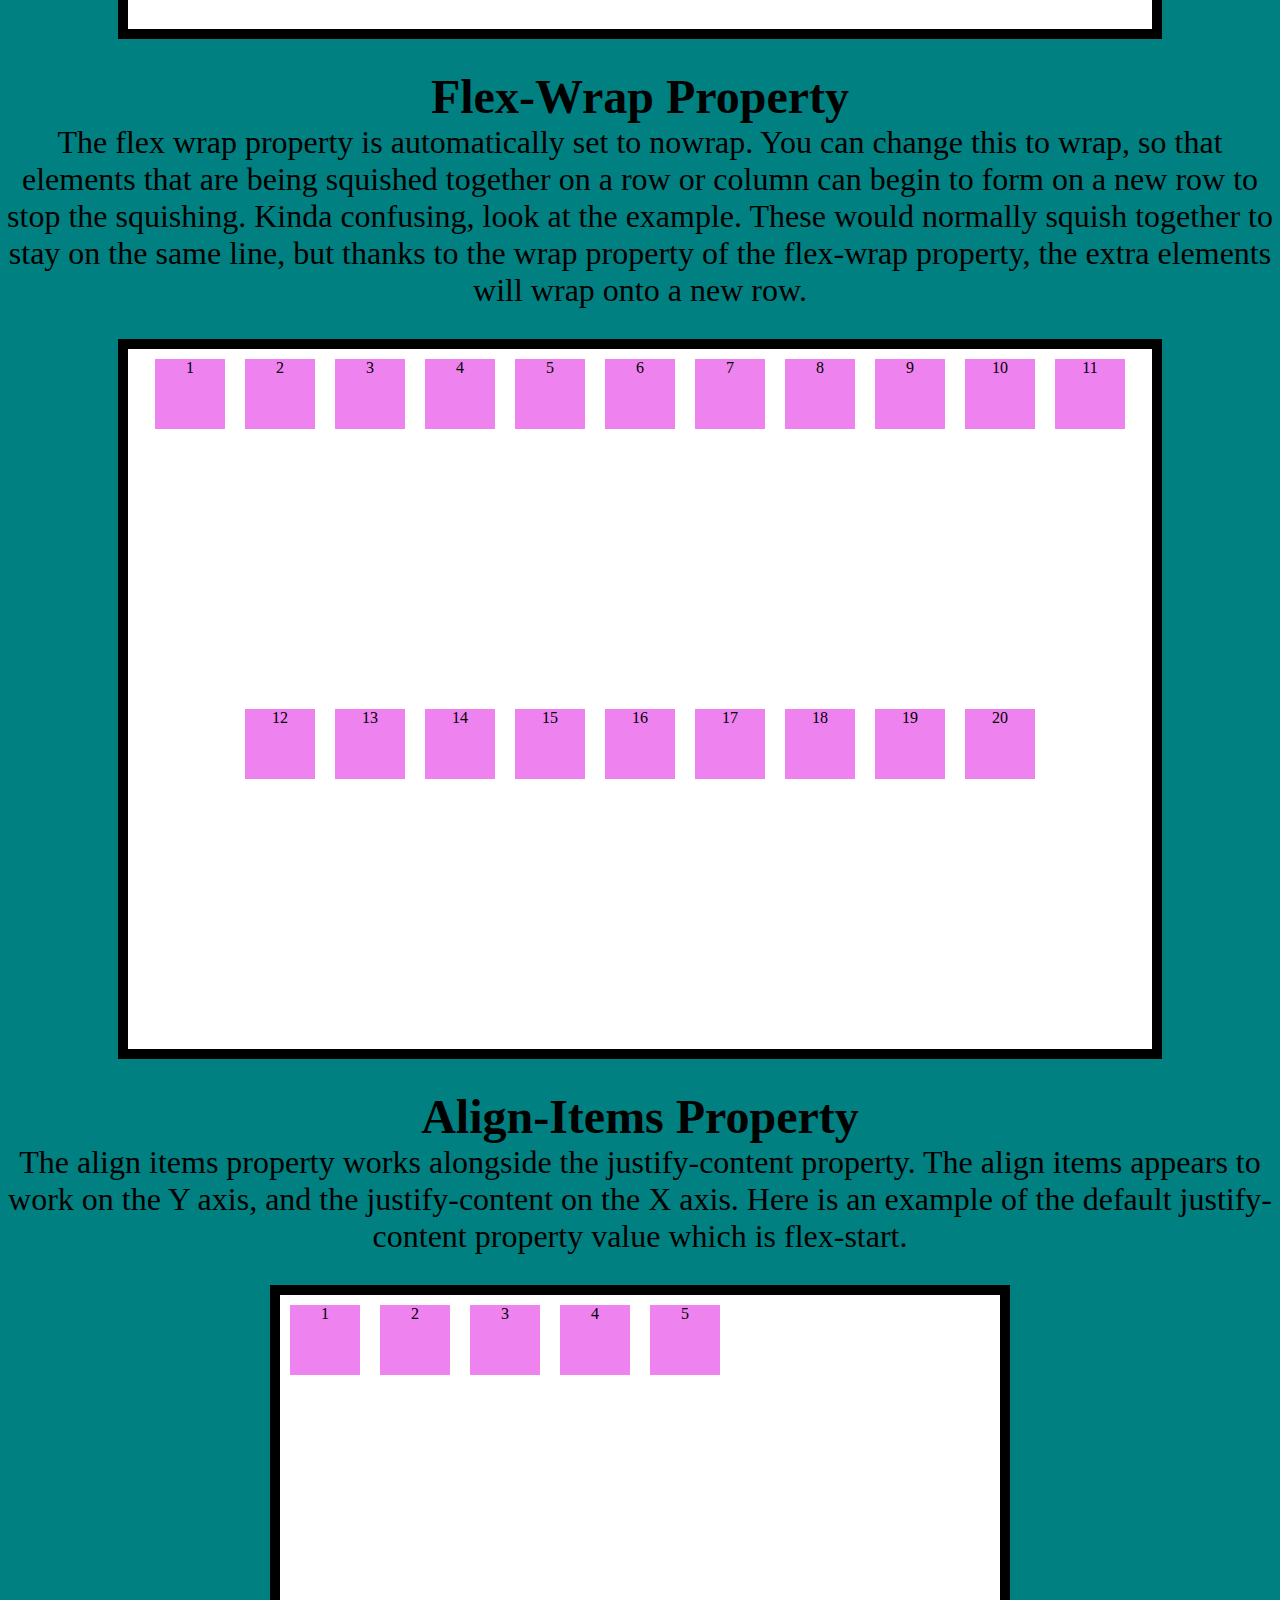
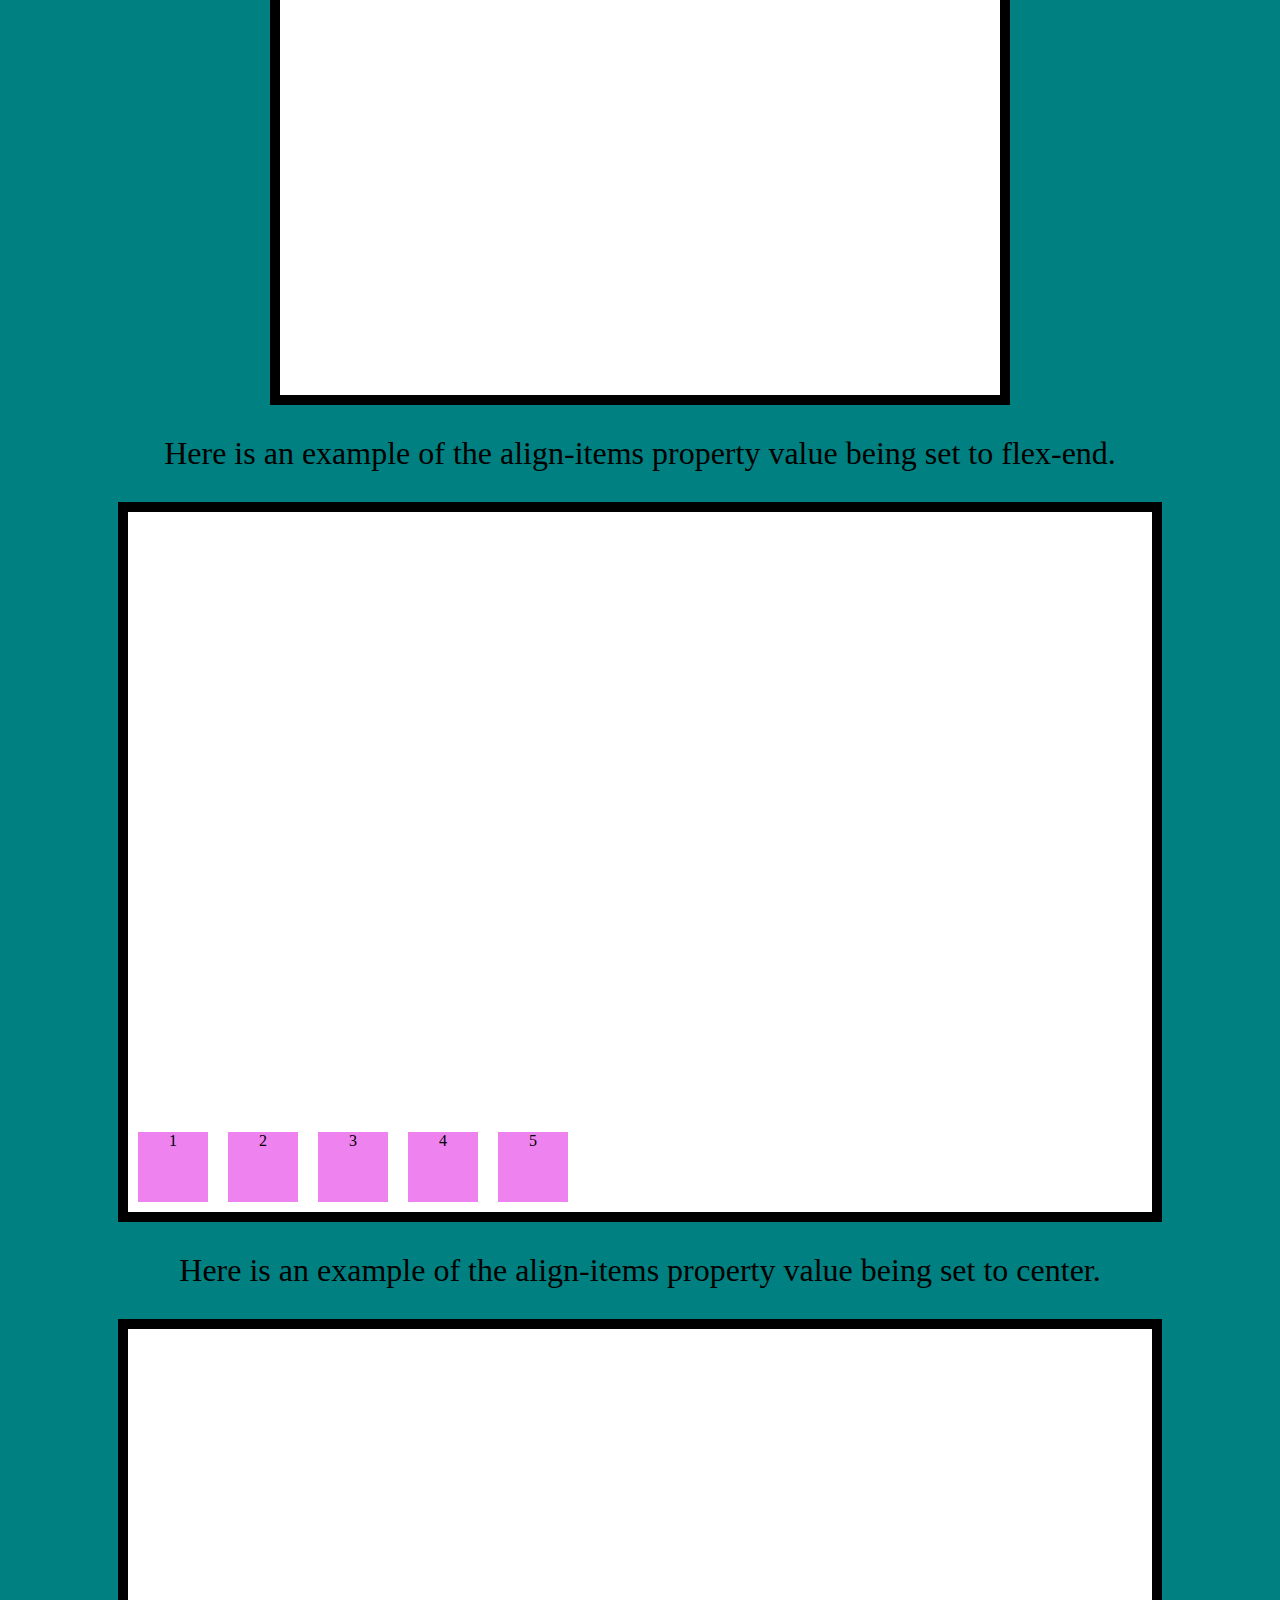
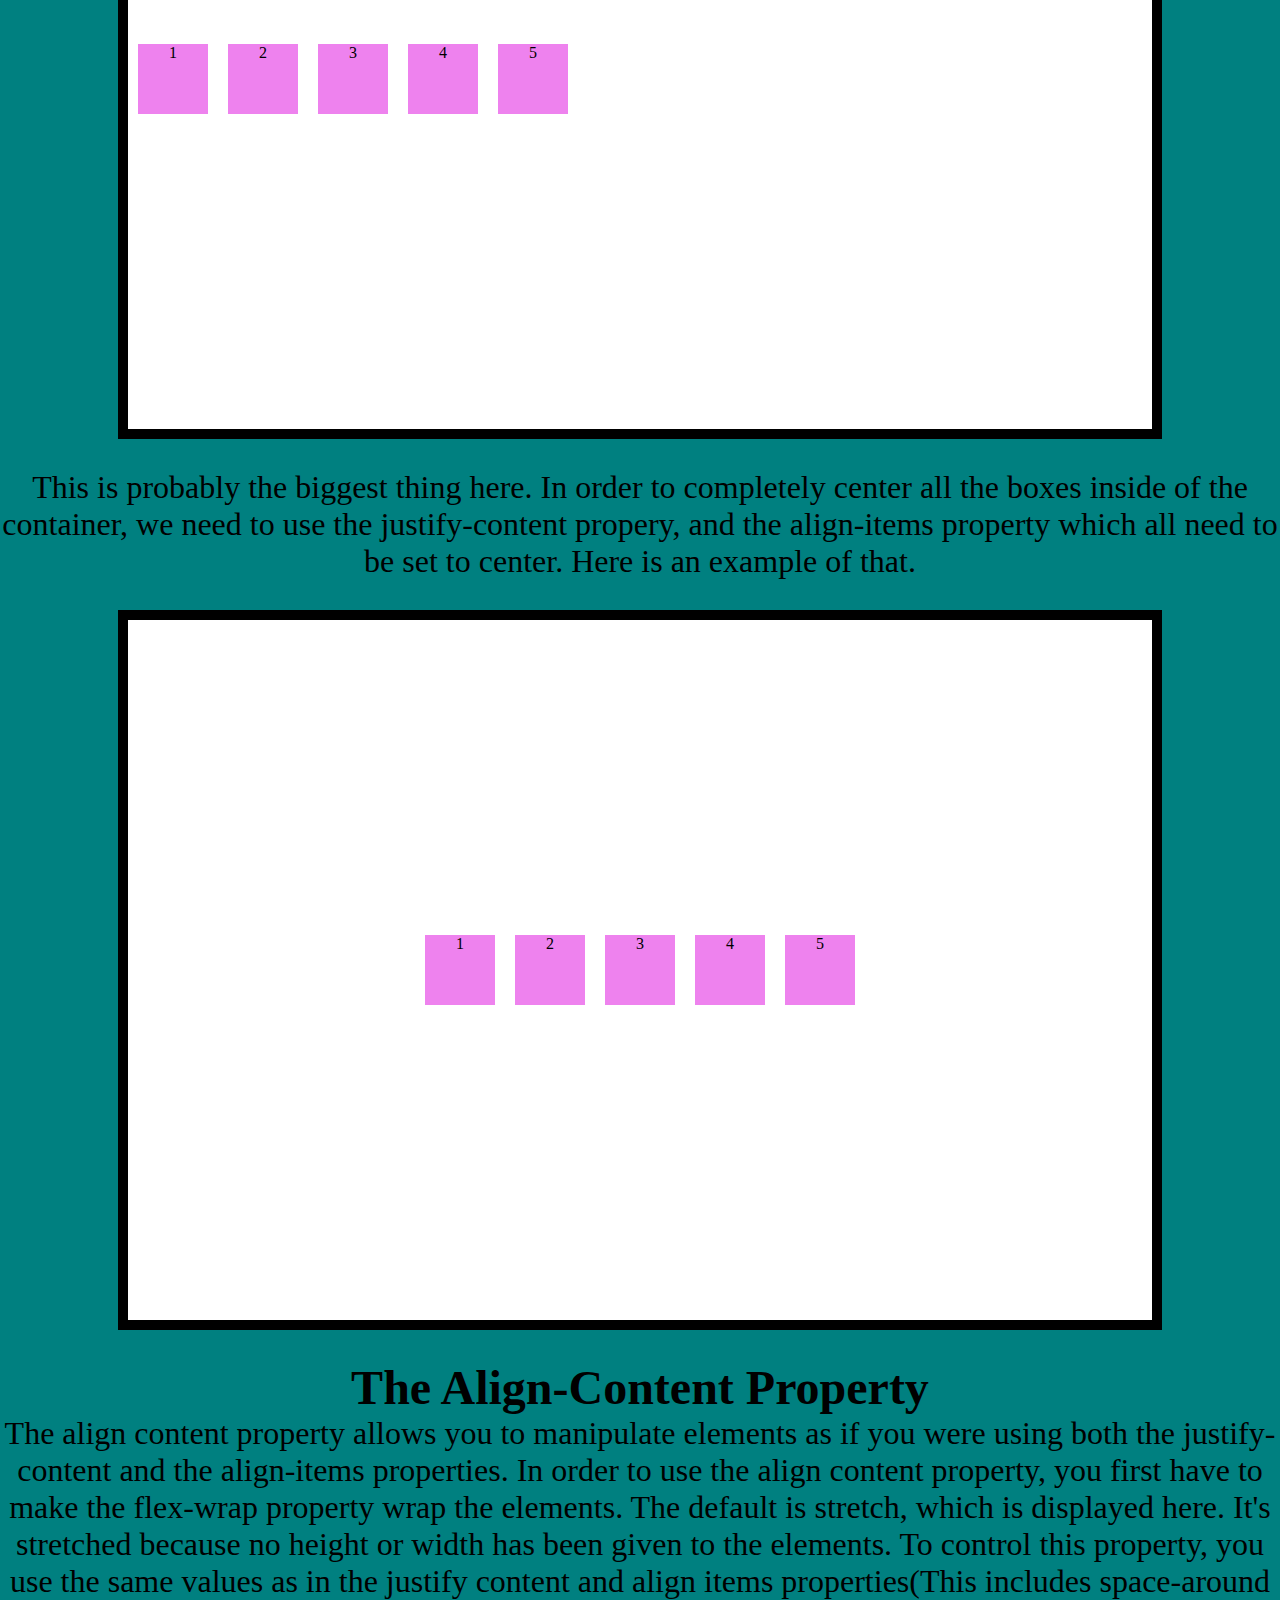
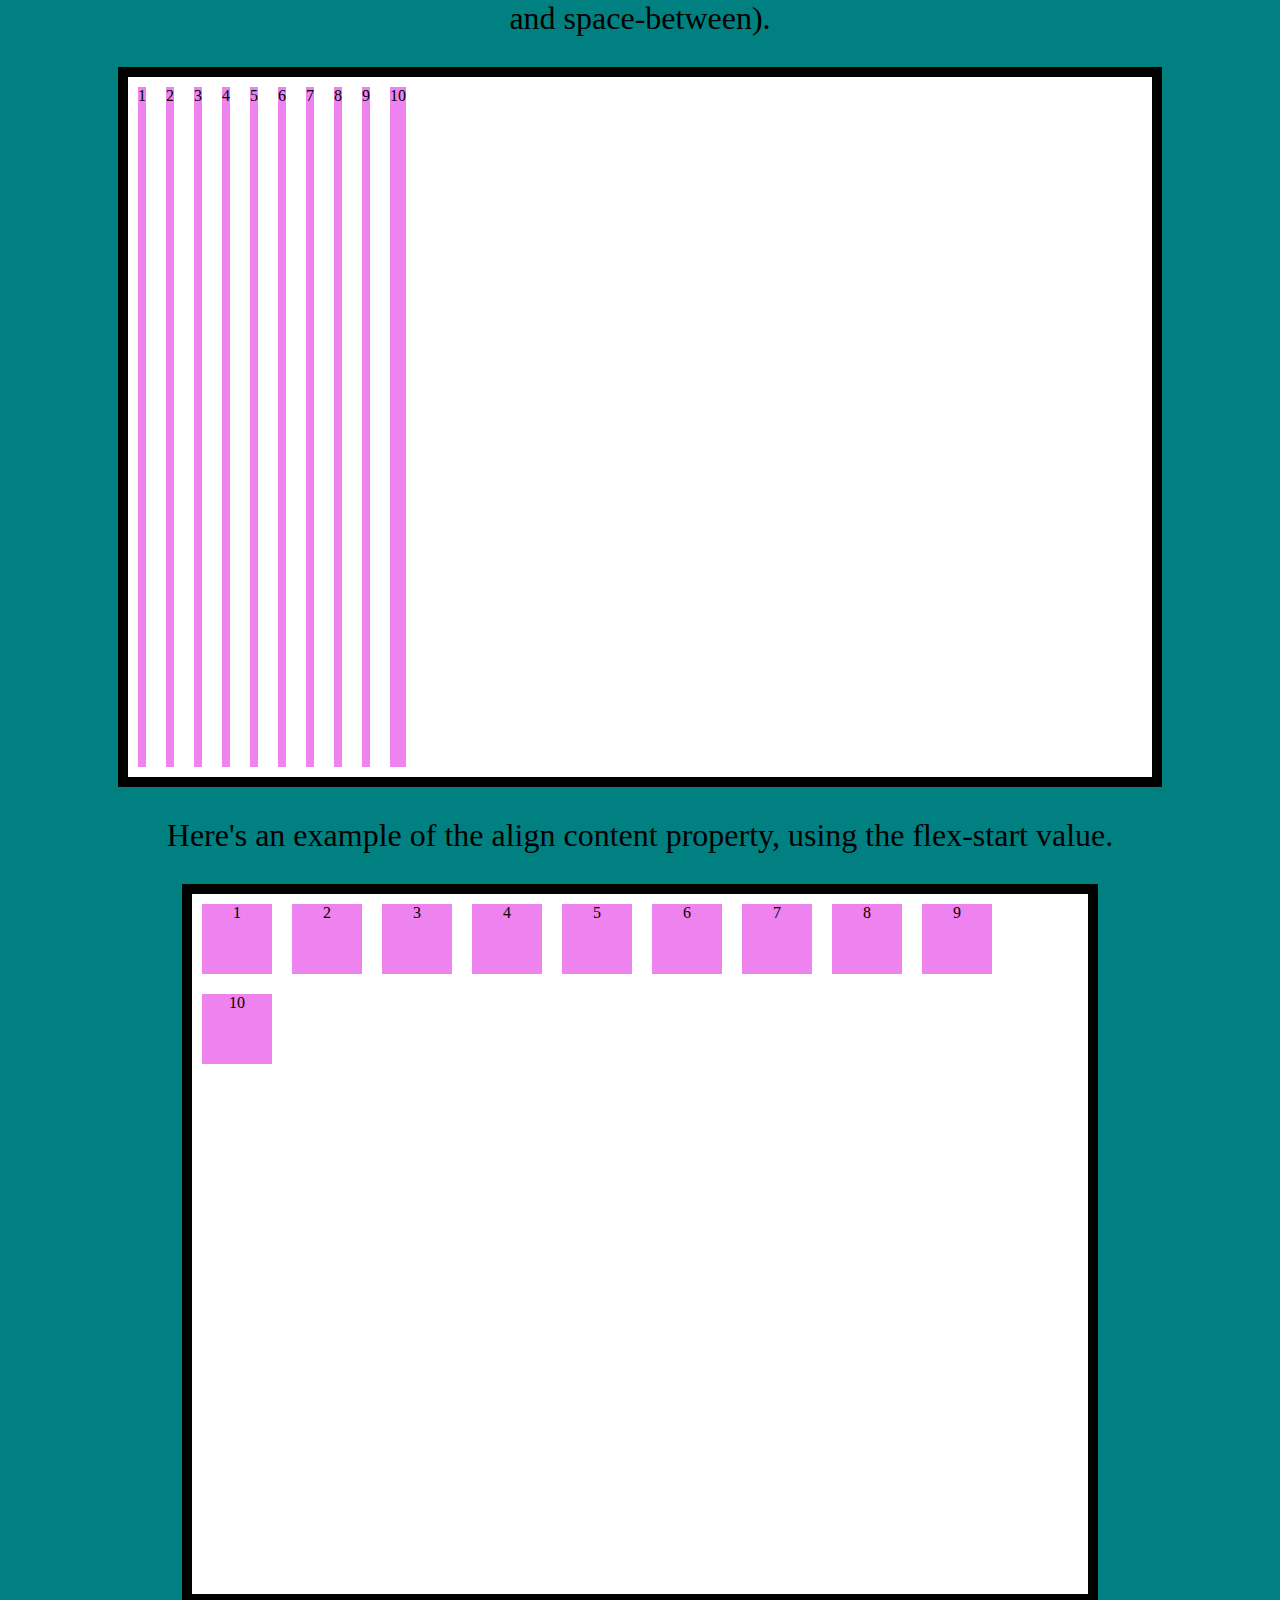
<file: CSS FlexBox/index.html>
<!DOCTYPE html>
<html lang="en">
<head>
    <meta charset="UTF-8">
    <meta http-equiv="UA-X-Compatible" content="IE=edge"
    <meta name="viewport" content="width=device-width, initial-scale=1.0">
    <link rel="stylesheet" href="style.css">
    <title>FlexBox</title>
</head>
<body>
    <h1>CSS Flexbox</h1>

    <h2 class="topic">FlexBox</h2>
    <p class="info">The flex box works in one dimension at a time. This means you can only work perpendicular or horizontal at a time. Rows(left to right) and columns (top to bottom) at a time. When using the flexbox, all affected elements must inside a container. Using the flex-direction property you can change the ordering from column to row, as well as column-reverse, and row-reverse.</p>

    <section class="container">
        <div class="child">1</div>
        <div class="child">2</div>
        <div class="child">3</div>
        <div class="child">4</div>
        <div class="child">5</div>
    </div>
    </section>

    <h2 class="topic">Flex-direction</h2>
    <p class="info">You can change the ordering from column to row using the flex-direction property. Here is an example of (flex-direction: row;). The flex direction is row by default. You can always use row-reverse, or column-reverse to change the direction as well.</h2>
    <section class="row">
       <div class="childRow">1</div>
       <div class="childRow">2</div>
       <div class="childRow">3</div>
       <div class="childRow">4</div>
       <div class="childRow">5</div>
    </section>

        <p class="info">Here is an example of (flex-direction: column;).</p>
        <section class="column">
            <div class="childColumn">1</div>
            <div class="childColumn">2</div>
            <div class="childColumn">3</div>
            <div class="childColumn">4</div>
            <div class="childColumn">5</div>
        </section>

        <h2 class="topic">Justify Content Property</h2>
        <p class="info">The justify content property allows you to manipulate the placement of elements inside a flexbox. The default value is (flex-start) and here is that example.</p>
        <section class="justifyContent1">
            <div class="jcRow1">1</div>
            <div class="jcRow1">2</div>
            <div class="jcRow1">3</div>
            <div class="jcRow1">4</div>
            <div class="jcRow1">5</div>
        </section>

        <p class="info">Here is an example of the (flex-end) value.</p>
        <section class="justifyContent2">
            <div class="jcRow2">1</div>
            <div class="jcRow2">2</div>
            <div class="jcRow2">3</div>
            <div class="jcRow2">4</div>
            <div class="jcRow2">5</div>
        </section>

        <p class="info">Here is an example of the (center) value.</p>
        <section class="justifyContent3">
            <div class="jcRow3">1</div>
            <div class="jcRow3">2</div>
            <div class="jcRow3">3</div>
            <div class="jcRow3">4</div>
            <div class="jcRow3">5</div>
        </section>

        <p class="info">Here is an example of a flexbox box with the flex-direction set to column, and the justify content being flex-start.</p>
        <section class="column1">
            <div class="column1Child">1</div>
            <div class="column1Child">2</div>
            <div class="column1Child">3</div>
            <div class="column1Child">4</div>
            <div class="column1Child">5</div>
        </section>

        <p class="info">Here is a flexbox with the flex-direction set to column, and the justify content set to flex-end.</p>
        <section class="column2">
            <div class="columnChild2">1</div>
            <div class="columnChild2">2</div>
            <div class="columnChild2">3</div>
            <div class="columnChild2">4</div>
            <div class="columnChild2">5</div>
        </section>

        <p class="info">Here is a flexbox with the flex-direction set to column, and the justify content set to center.</p>
        <section class="column3">
            <div class="columnChild3">1</div>
            <div class="columnChild3">2</div>
            <div class="columnChild3">3</div>
            <div class="columnChild3">4</div>
            <div class="columnChild3">5</div>
        </section>

        <h2 class="topic">Justify-Content Space-around Property</h2>
        <p class="info">Here is a flexbox row with the justify-content set to space around. It makes space around the children, and the container.</p>
        <section class="spaceAround">
            <div class="childSA">1</div>
            <div class="childSA">2</div>
            <div class="childSA">3</div>
            <div class="childSA">4</div>
            <div class="childSA">5</div>
        </section>

        <h2 class="topic">Justify Content Space Between</h2>
        <p class="info">This is an example of a flexbox with the flex direction set to row, and the justify content of space between.</p>
        <section class="spaceBetween">
            <div class="childSB">1</div>
            <div class="childSB">2</div>
            <div class="childSB">3</div>
            <div class="childSB">4</div>
            <div class="childSB">5</div>
        </section>

        <h2 class="topic">Flex-Wrap Property</h2>
        <p class="info">The flex wrap property is automatically set to nowrap. You can change this to wrap, so that elements that are being squished together on a row or column can begin to form on a new row to stop the squishing. Kinda confusing, look at the example. These would normally squish together to stay on the same line, but thanks to the wrap property of the flex-wrap property, the extra elements will wrap onto a new row.</p>
        <section class="flexWrap">
            <div class="childFW">1</div>
            <div class="childFW">2</div>
            <div class="childFW">3</div>
            <div class="childFW">4</div>
            <div class="childFW">5</div>
            <div class="childFW">6</div>
            <div class="childFW">7</div>
            <div class="childFW">8</div>
            <div class="childFW">9</div>
            <div class="childFW">10</div>
            <div class="childFW">11</div>
            <div class="childFW">12</div>
            <div class="childFW">13</div>
            <div class="childFW">14</div>
            <div class="childFW">15</div>
            <div class="childFW">16</div>
            <div class="childFW">17</div>
            <div class="childFW">18</div>
            <div class="childFW">19</div>
            <div class="childFW">20</div>
        </section>

        <h2 class="topic">Align-Items Property</h2>
        <p class="info">The align items property works alongside the justify-content property. The align items appears to work on the Y axis, and the justify-content on the X axis. Here is an example of the default justify-content property value which is flex-start.</p>
        <section class="alignItems1">
            <div class="childAI1">1</div>
            <div class="childAI1">2</div>
            <div class="childAI1">3</div>
            <div class="childAI1">4</div>
            <div class="childAI1">5</div>
        </section>

        <p class="info">Here is an example of the align-items property value being set to flex-end.</p>
        <section class="alignItems2">
            <div class="childAI2">1</div>
            <div class="childAI2">2</div>
            <div class="childAI2">3</div>
            <div class="childAI2">4</div>
            <div class="childAI2">5</div>
        </section>

        <p class="info">Here is an example of the align-items property value being set to center.</p>
        <section class="alignItems3">
            <div class="childAI3">1</div>
            <div class="childAI3">2</div>
            <div class="childAI3">3</div>
            <div class="childAI3">4</div>
            <div class="childAI3">5</div>
        </section>

        <p class="info">This is probably the biggest thing here. In order to completely center all the boxes inside of the container, we need to use the justify-content propery, and the align-items property which all need to be set to center. Here is an example of that.</p>
        <section class="bigCenter">
            <div class="childCenter">1</div>
            <div class="childCenter">2</div>
            <div class="childCenter">3</div>
            <div class="childCenter">4</div>
            <div class="childCenter">5</div>
        </section>

        <h2 class="topic">The align-content property</h2>
        <p class="info">The align content property allows you to manipulate elements as if you were using both the justify-content and the align-items properties. In order to use the align content property, you first have to make the flex-wrap property wrap the elements. The default is stretch, which is displayed here. It's stretched because no height or width has been given to the elements. To control this property, you use the same values as in the justify content and align items properties(This includes space-around and space-between).</p>
        <section class="alignContent1">
            <div class="childAC1">1</div>
            <div class="childAC1">2</div>
            <div class="childAC1">3</div>
            <div class="childAC1">4</div>
            <div class="childAC1">5</div>
            <div class="childAC1">6</div>
            <div class="childAC1">7</div>
            <div class="childAC1">8</div>
            <div class="childAC1">9</div>
            <div class="childAC1">10</div>
        </section>

        <p class="info">Here's an example of the align content property, using the flex-start value.</p>
        <section class="alignContent2">
            <div class="childAC2">1</div>
            <div class="childAC2">2</div>
            <div class="childAC2">3</div>
            <div class="childAC2">4</div>
            <div class="childAC2">5</div>
            <div class="childAC2">6</div>
            <div class="childAC2">7</div>
            <div class="childAC2">8</div>
            <div class="childAC2">9</div>
            <div class="childAC2">10</div>
        </section>

        <p class="info">Here's an example of the align content property using the flex end value.</p>
        <section class="alignContent3">
            <div class="childAC3">1</div>
            <div class="childAC3">2</div>
            <div class="childAC3">3</div>
            <div class="childAC3">4</div>
            <div class="childAC3">5</div>
            <div class="childAC3">6</div>
            <div class="childAC3">7</div>
            <div class="childAC3">8</div>
            <div class="childAC3">9</div>
            <div class="childAC3">10</div>
        </section>

        <p class="info">Here's an example of the align content property using the center value.</p>
        <section class="alignContent4">
            <div class="childAC4">1</div>
            <div class="childAC4">2</div>
            <div class="childAC4">3</div>
            <div class="childAC4">4</div>
            <div class="childAC4">5</div>
            <div class="childAC4">6</div>
            <div class="childAC4">7</div>
            <div class="childAC4">8</div>
            <div class="childAC4">9</div>
            <div class="childAC4">10</div>
        </section>

        <h2 class="topic">The order property</h2>
        <p class="info">The children inside of a container will all have by default an order value of 0. This is why when you use any kinds of properties to move them they all move concurrently. Here is an example of giving one child an order of 1. Notice how the child with the order of 1 is pushed up and the child with the order of 2 is pushed to the end, because children 3 and 4 have a higher order than the rest of the children which are at 0 by default. </p>
        <section class="order1">
            <div class="childOrder1">1</div>
            <div class="childOrder1">2</div>
            <div class="childOrder1 special">3</div>
            <div class="childOrder1 special2">4</div>
            <div class="childOrder1">5</div>
        </section>

        <h2 class="topic">The align self property</h2>
        <p class="info">The align self property aligns one child inside of a container. There's also the justify-self property that behaves just like this except there's no example for this. Here is an example, notice how one child is aligned in the center and the other at the (flex) end. Any value given with the align self property will override any styling given to the flexbox from the container. The align self property accepts all the same values you would find from the justify content, align items, and align content properties except space-between and space-around since you're only working with a single child.</p>
        <section class="alignSelf">
            <div class="childAS">1</div>
            <div class="childAS">2</div>
            <div class="childAS specialAS">3</div>
            <div class="childAS specialAS2">4</div>
            <div class="childAS">5</div>
        </section>

        <h2 class="topic">Flex grow property</h2>
        <p class="info">The flex grow property allows you to increase the size of individual children relative to the rest of the flexible items inside the container. The default value is 0. The 1st child has the default value, the 2nd child has 1 as a value, the 3rd child has 2 as a value, and so on.</p>
        <section class="flexGrow">
            <div class="childFG">1</div>
            <div class="childFG specialFG1">2</div>
            <div class="childFG specialFG2">3</div>
            <div class="childFG specialFG3">4</div>
            <div class="childFG specialFG4">5</div>
        </section>

        <h2 class="topic">Flex basis property</h2>
        <p class="info">The flex basis property sets the initial length of a flex item. The default value is auto. Here is an example where the initial length of the 2nd child is set to 200px.</p>
        <section class="flexBasis">
            <div class="childFB">1</div>
            <div class="childFB specialChildFB">2</div>
            <div class="childFB">3</div>
            <div class="childFB">4</div>
            <div class="childFB">5</div>
        </section>

        <h2 class="topic">flex-shrink property</h2>
        <p class="info">The flex shrink property specifies how much a specific child will shrink relative to the other children inside a container. The default value is one. Here is an example of shrinking the second child.(Not shrinking as intended, but inside the css file is how to appropriately use it)</p>
        <section class="flexShrink">
            <div class="childFS">1</div>
            <div class="childFS specialChildFS">2</div>
            <div class="childFS">3</div>
            <div class="childFS">4</div>
            <div class="childFS">5</div>
            <div class="childFS"></div>
            <div class="childFS"></div>
            <div class="childFS"></div>
            <div class="childFS"></div>
            <div class="childFS"></div>
            <div class="childFS"></div>
            <div class="childFS"></div>
            <div class="childFS"></div>
            <div class="childFS"></div>
            <div class="childFS"></div>
            <div class="childFS"></div>
            <div class="childFS"></div>
            <div class="childFS"></div>
            <div class="childFS"></div>
            <div class="childFS"></div>
        </section>
</body>
</html>
</file>
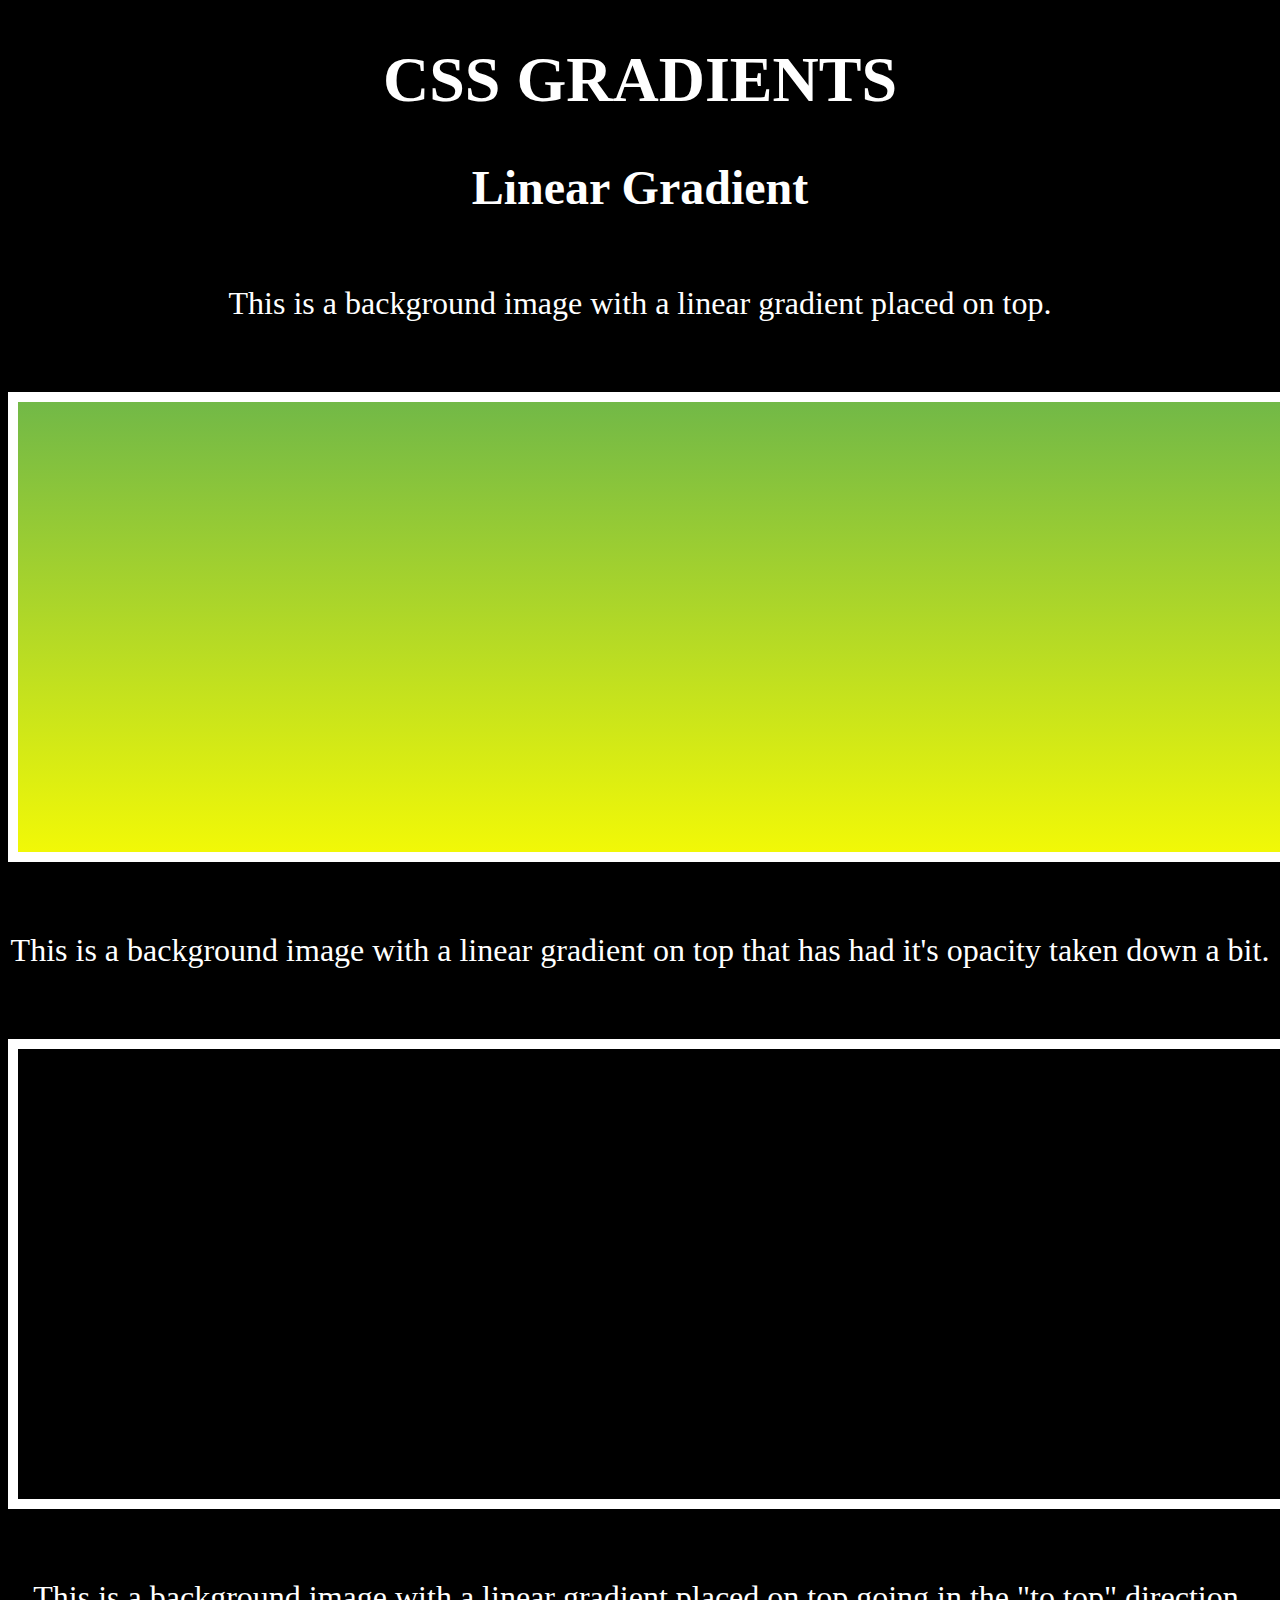
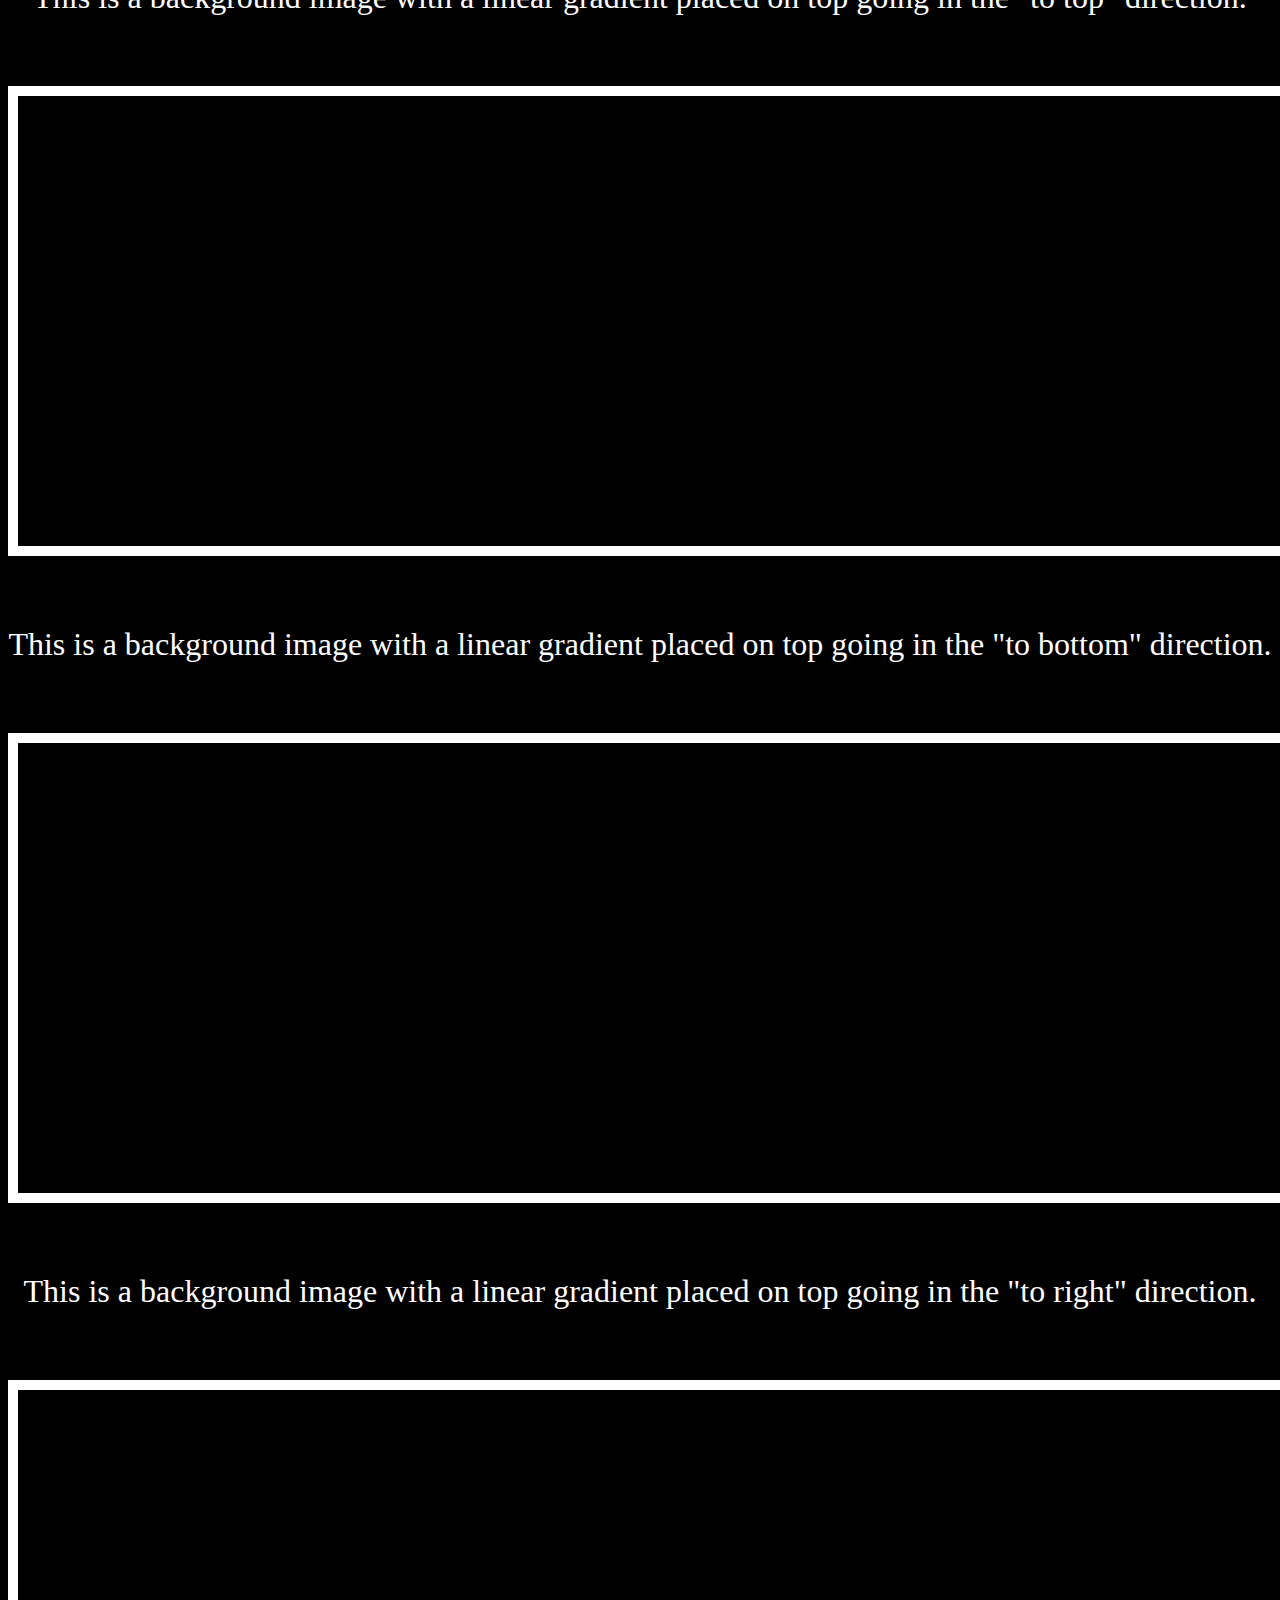
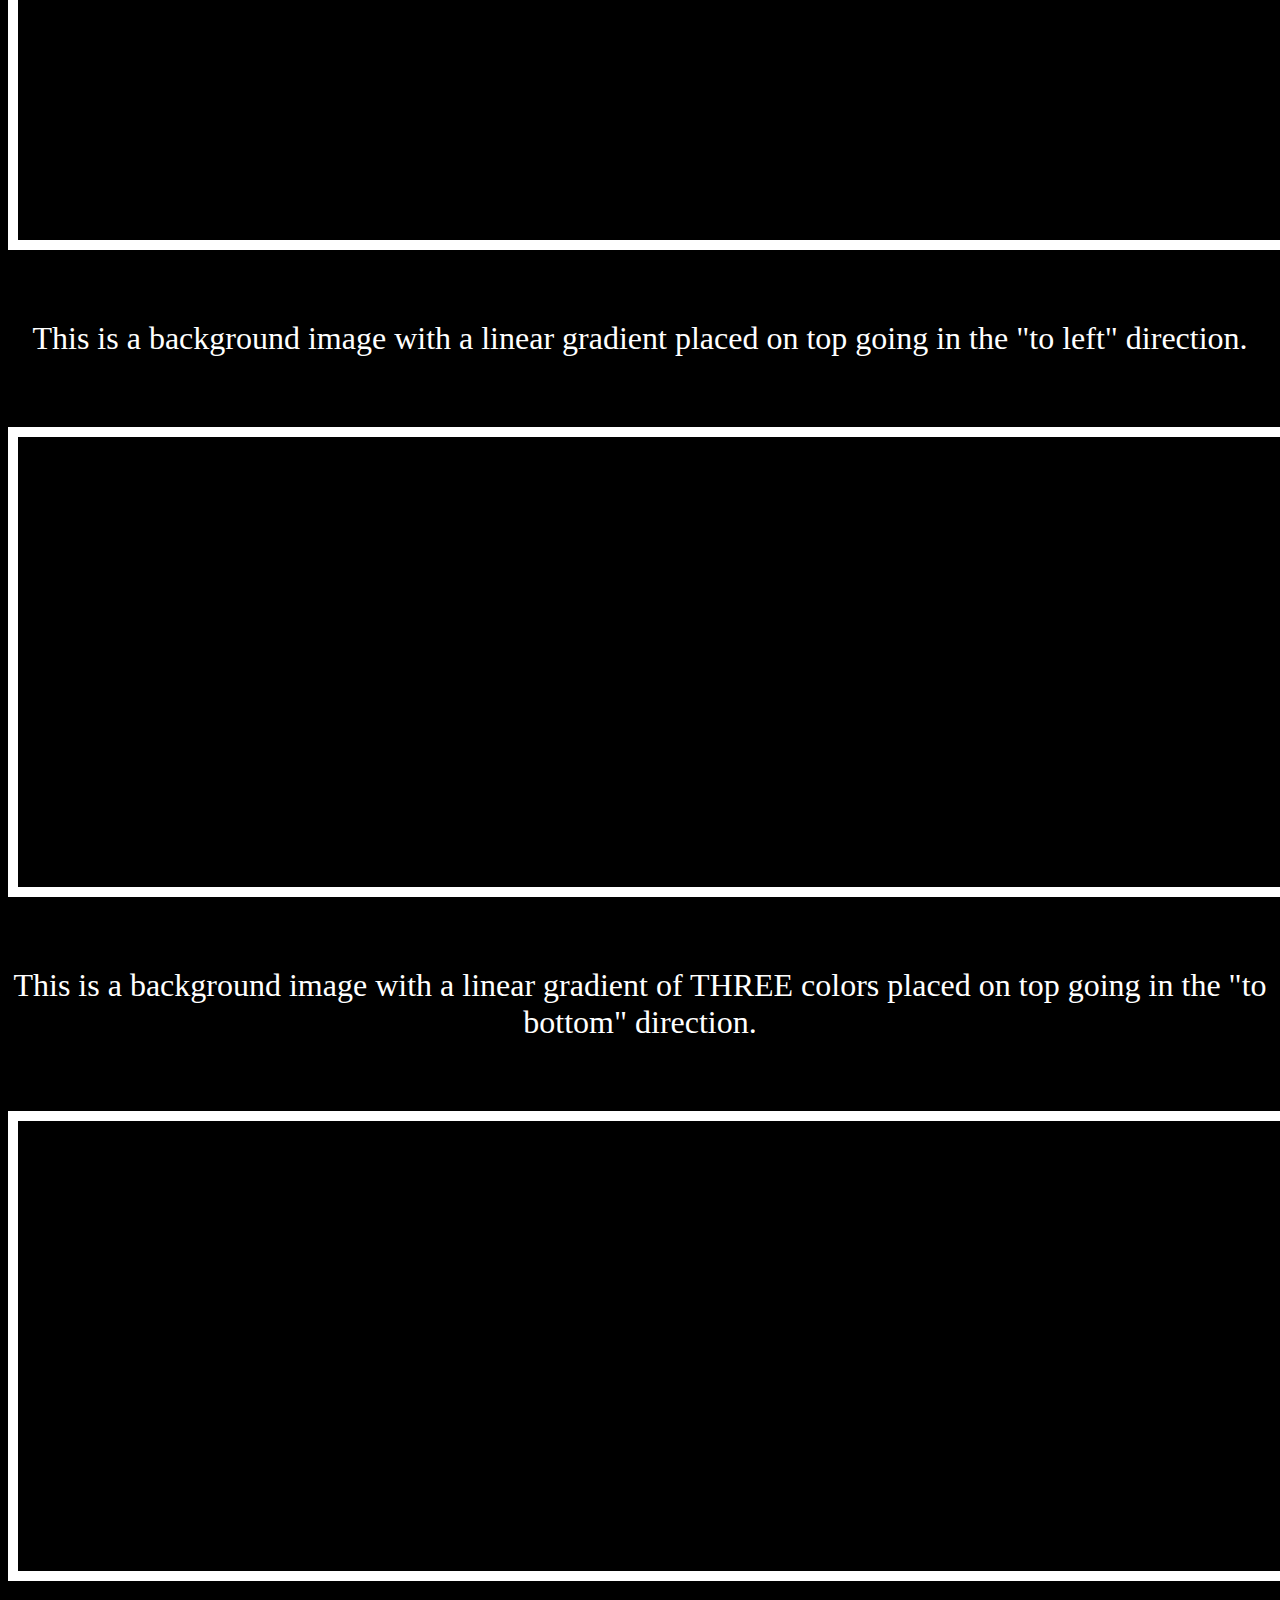
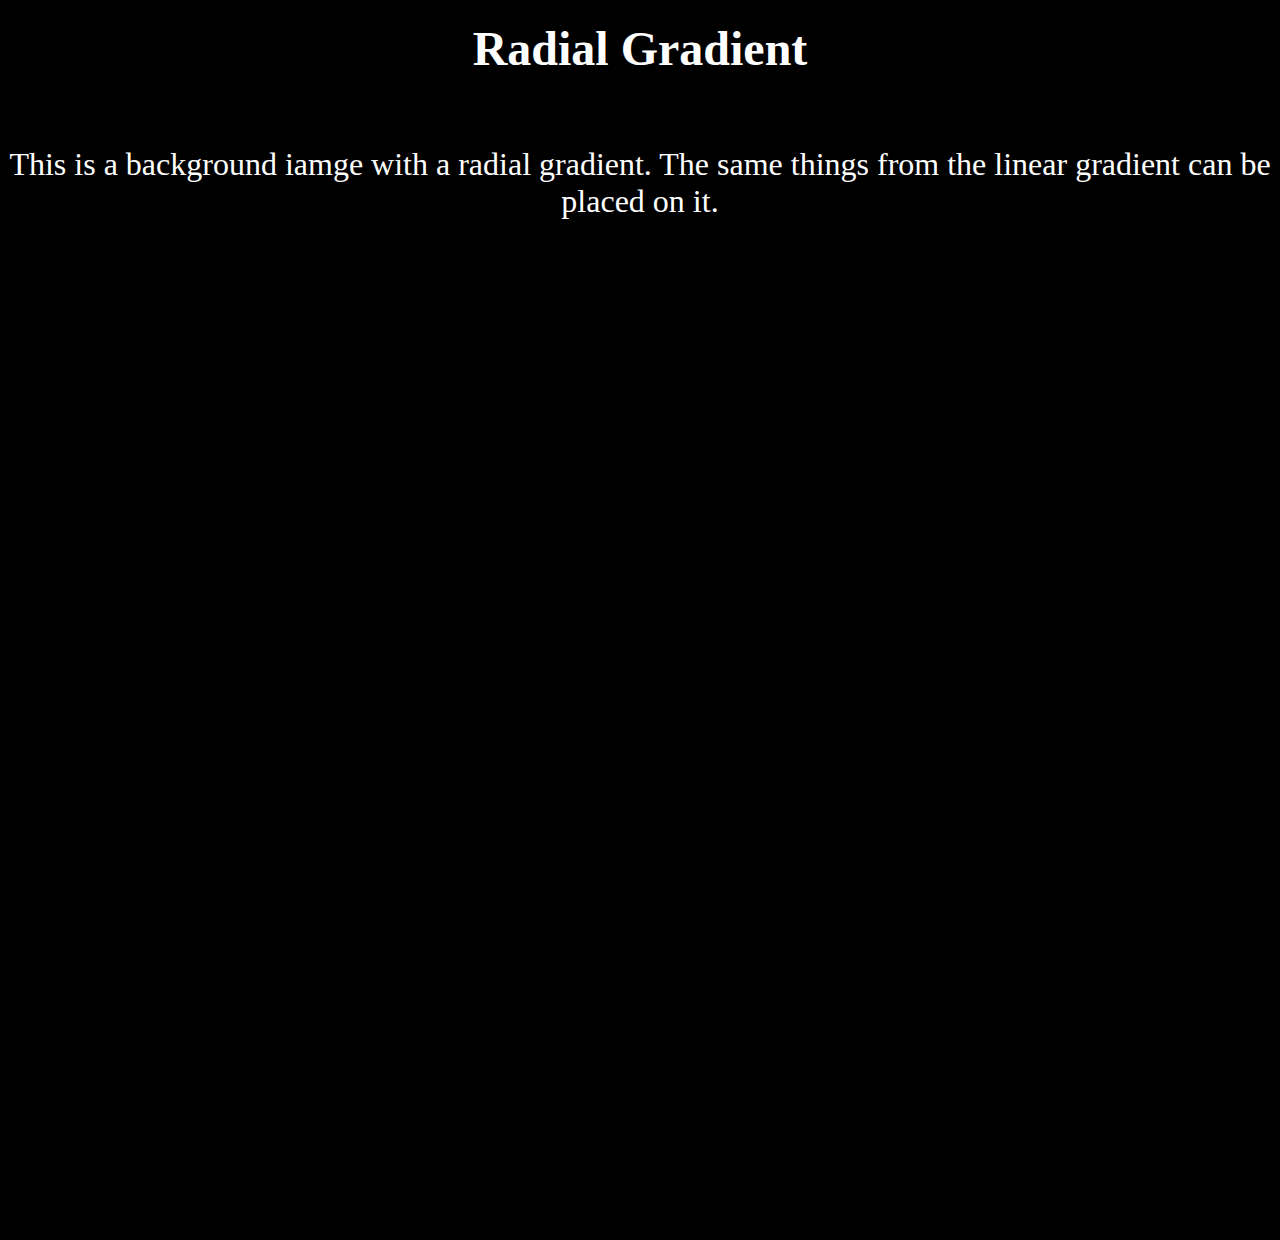
<file: CSS Gradients/index.html>
<!DOCTYPE html>
<html lang="en">
<head>
    <meta charset="UTF-8">
    <meta name="viewport" content="width=device-width, initial-scale=1.0">
    <link href="styles.css" rel="stylesheet">
    <title>Gradients</title>
</head>
<body>
    <h1>CSS Gradients</h1>
        <h2 class="topic">Linear Gradient</h2>
            <p class="info">This is a background image with a linear gradient placed on top.</p>
                <div id="bgGradientOne">
                </div>

            <p class="info">This is a background image with a linear gradient on top that has had it's opacity taken down a bit.</p>
                <div id="bgGradientTwo">
                </div>

            <p class="info">This is a background image with a linear gradient placed on top going in the "to top" direction.</p>
                <div id="bgGradientThree">
                </div>

            <p class="info">This is a background image with a linear gradient placed on top going in the "to bottom" direction.</p>
                <div id="bgGradientFour">
                </div>

            <p class="info">This is a background image with a linear gradient placed on top going in the "to right" direction.</p>
                <div id="bgGradientFive">
                </div>

            <p class="info">This is a background image with a linear gradient placed on top going in the "to left" direction.</p>
                <div id="bgGradientSix">
                </div>

            <p class="info">This is a background image with a linear gradient of THREE colors placed on top going in the "to bottom" direction. </p>
                <div id="bgGradientSeven">
                </div>

            <h2 class="topic">Radial Gradient</h2>
            <p class="info">This is a background iamge with a radial gradient. The same things from the linear gradient can be placed on it.</p>
            <div id="bgLinear">
            </div>



</body>
</html>
</file>
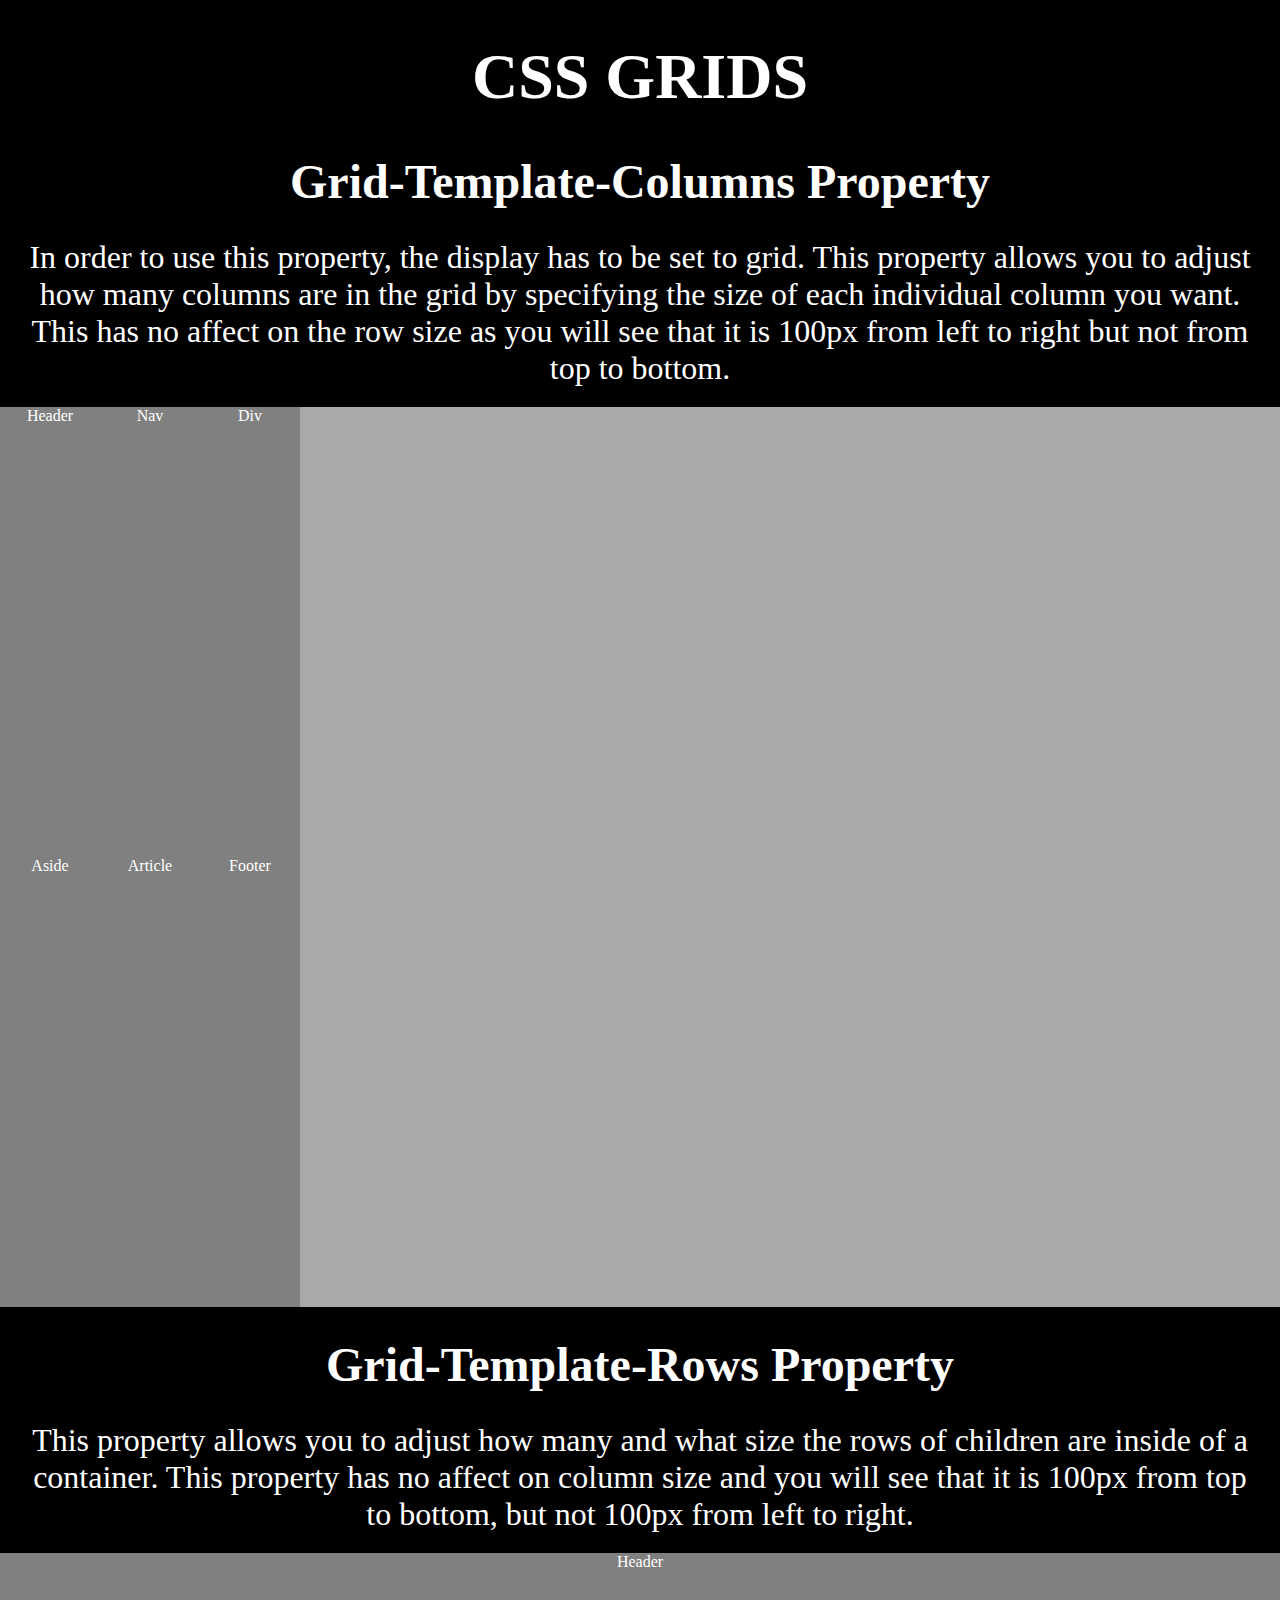
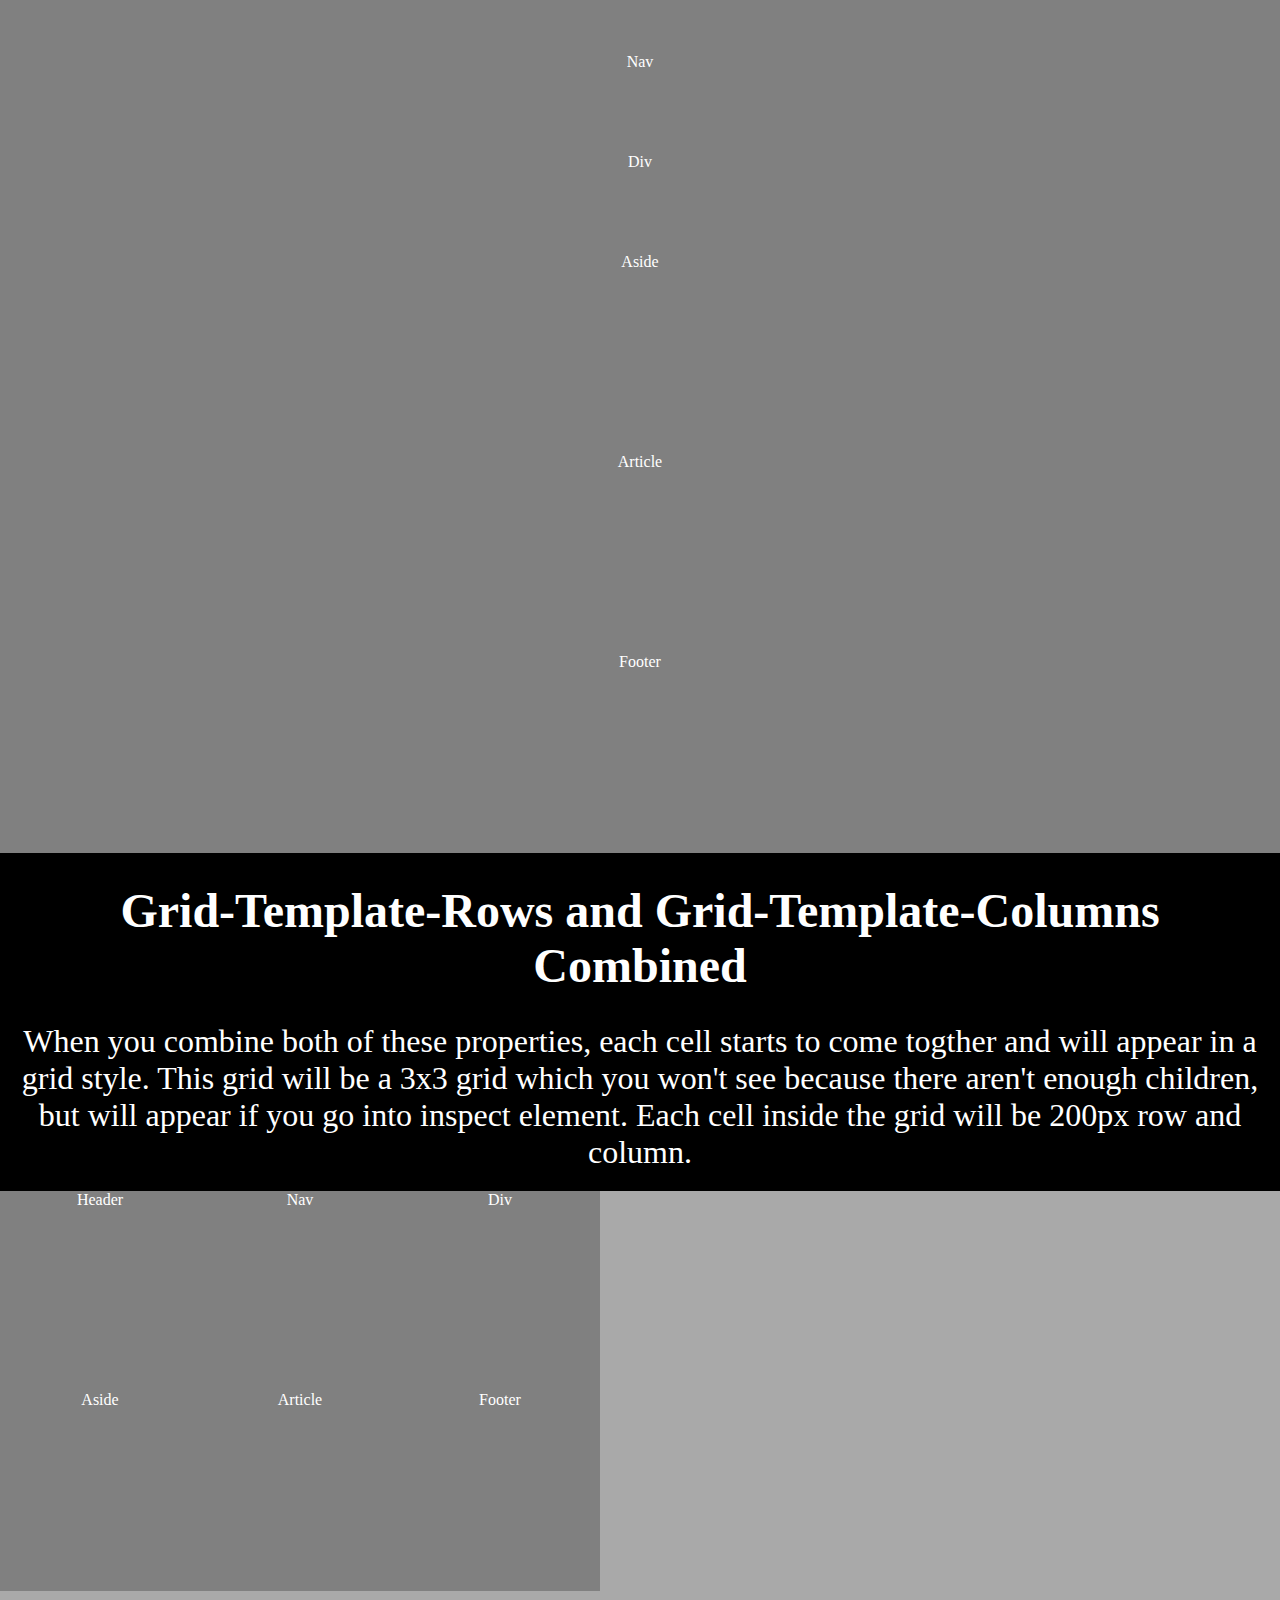
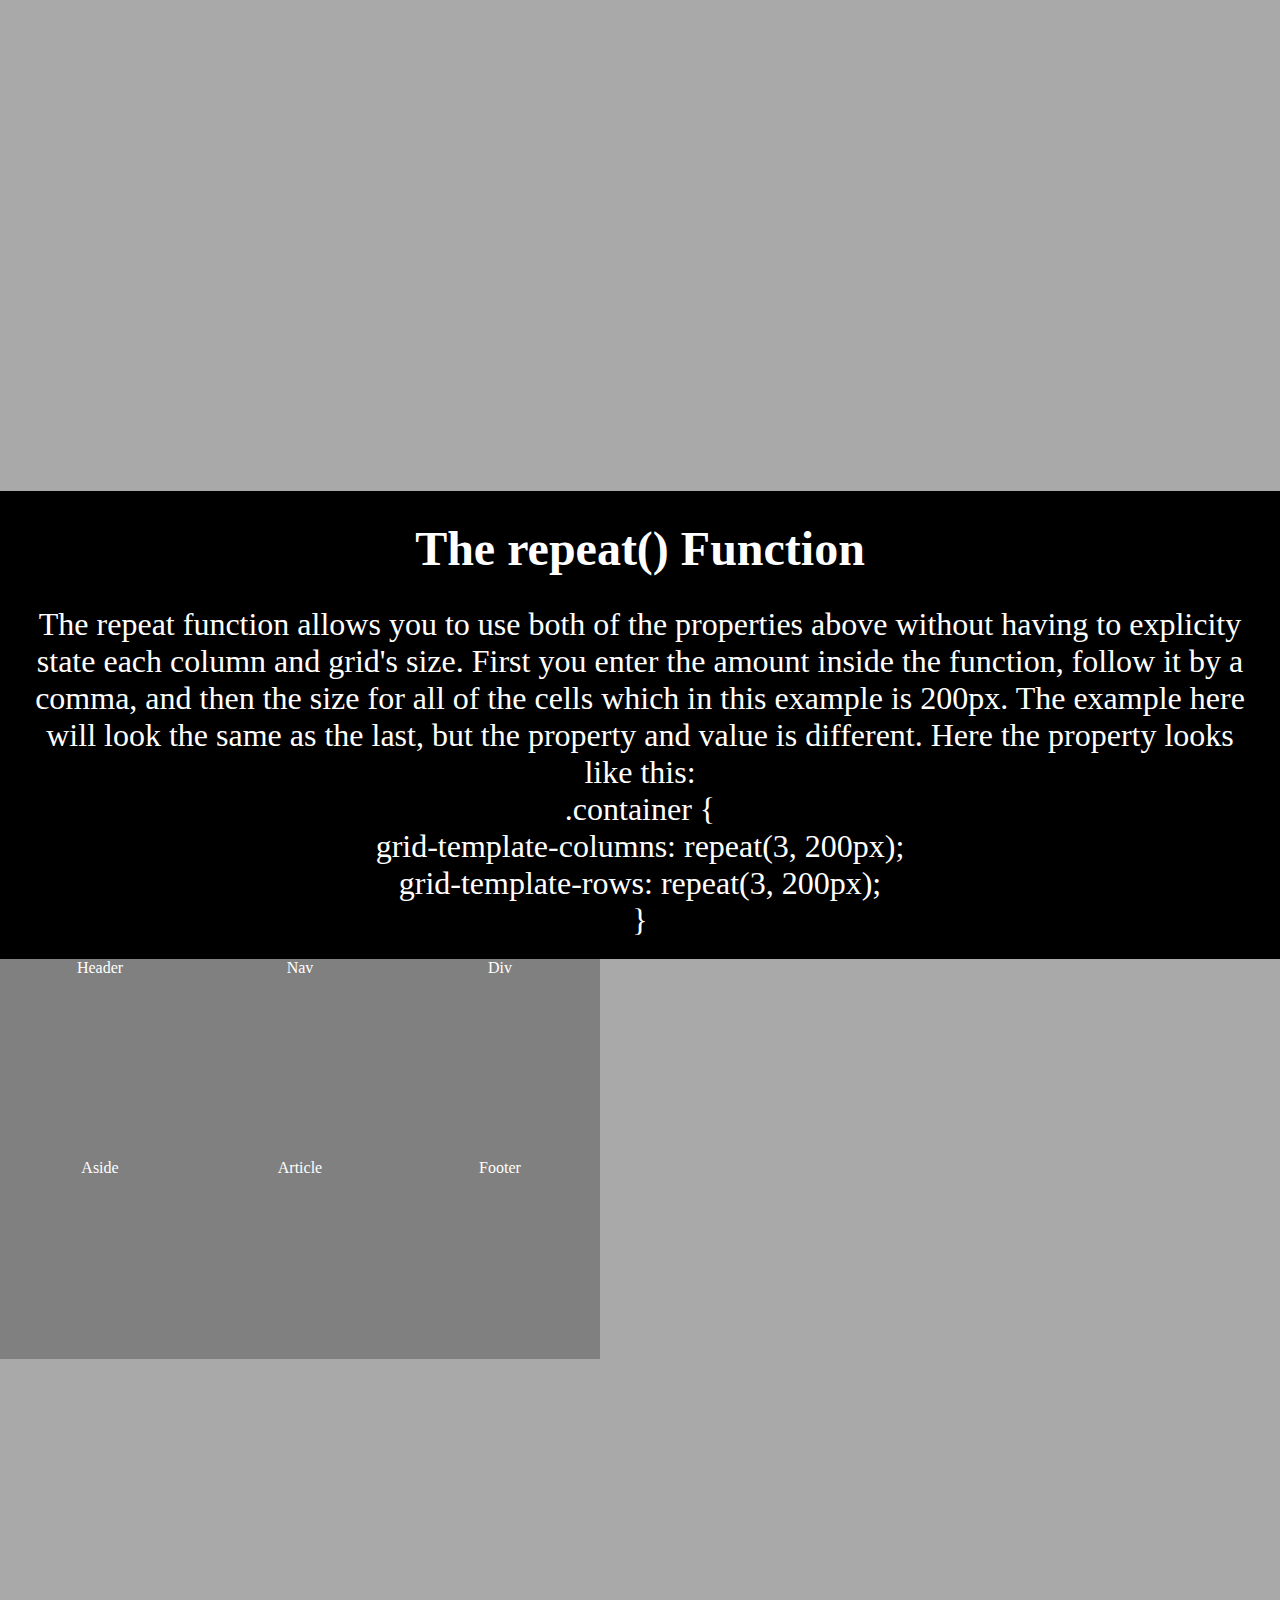
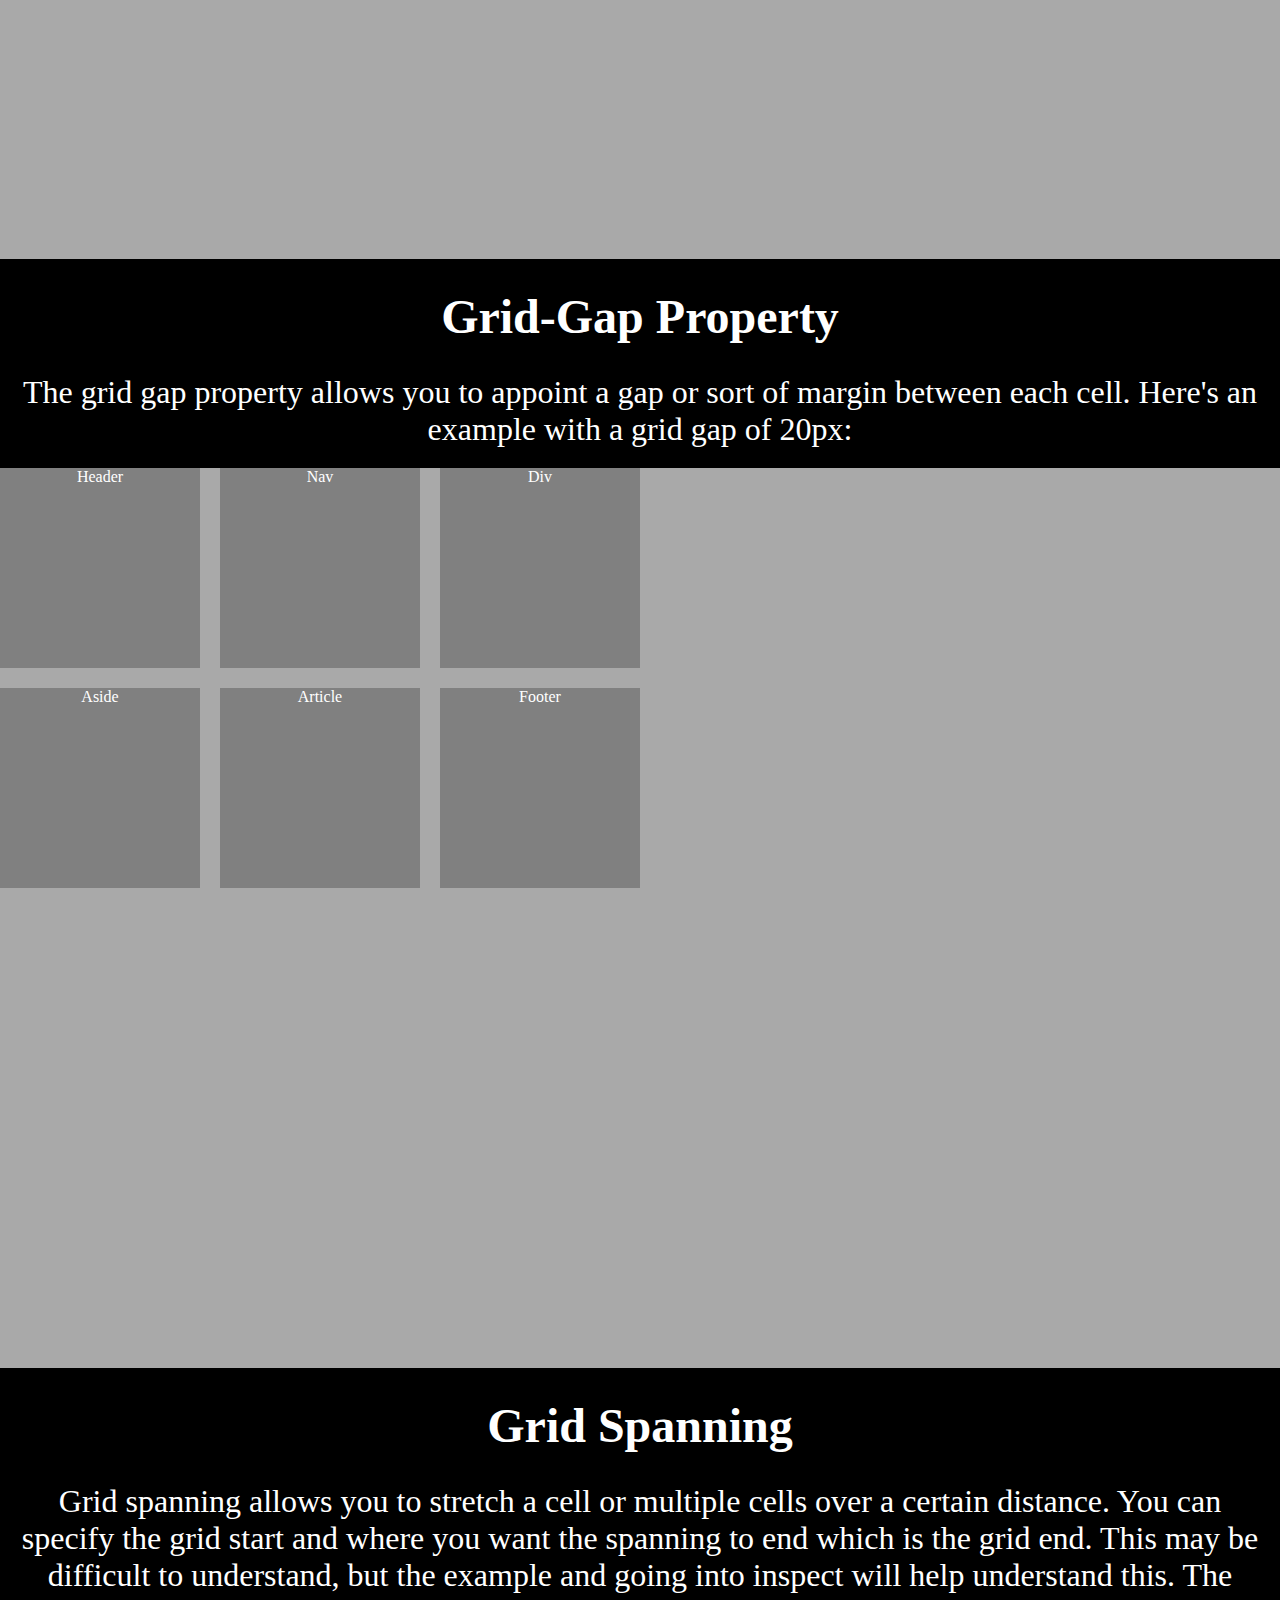
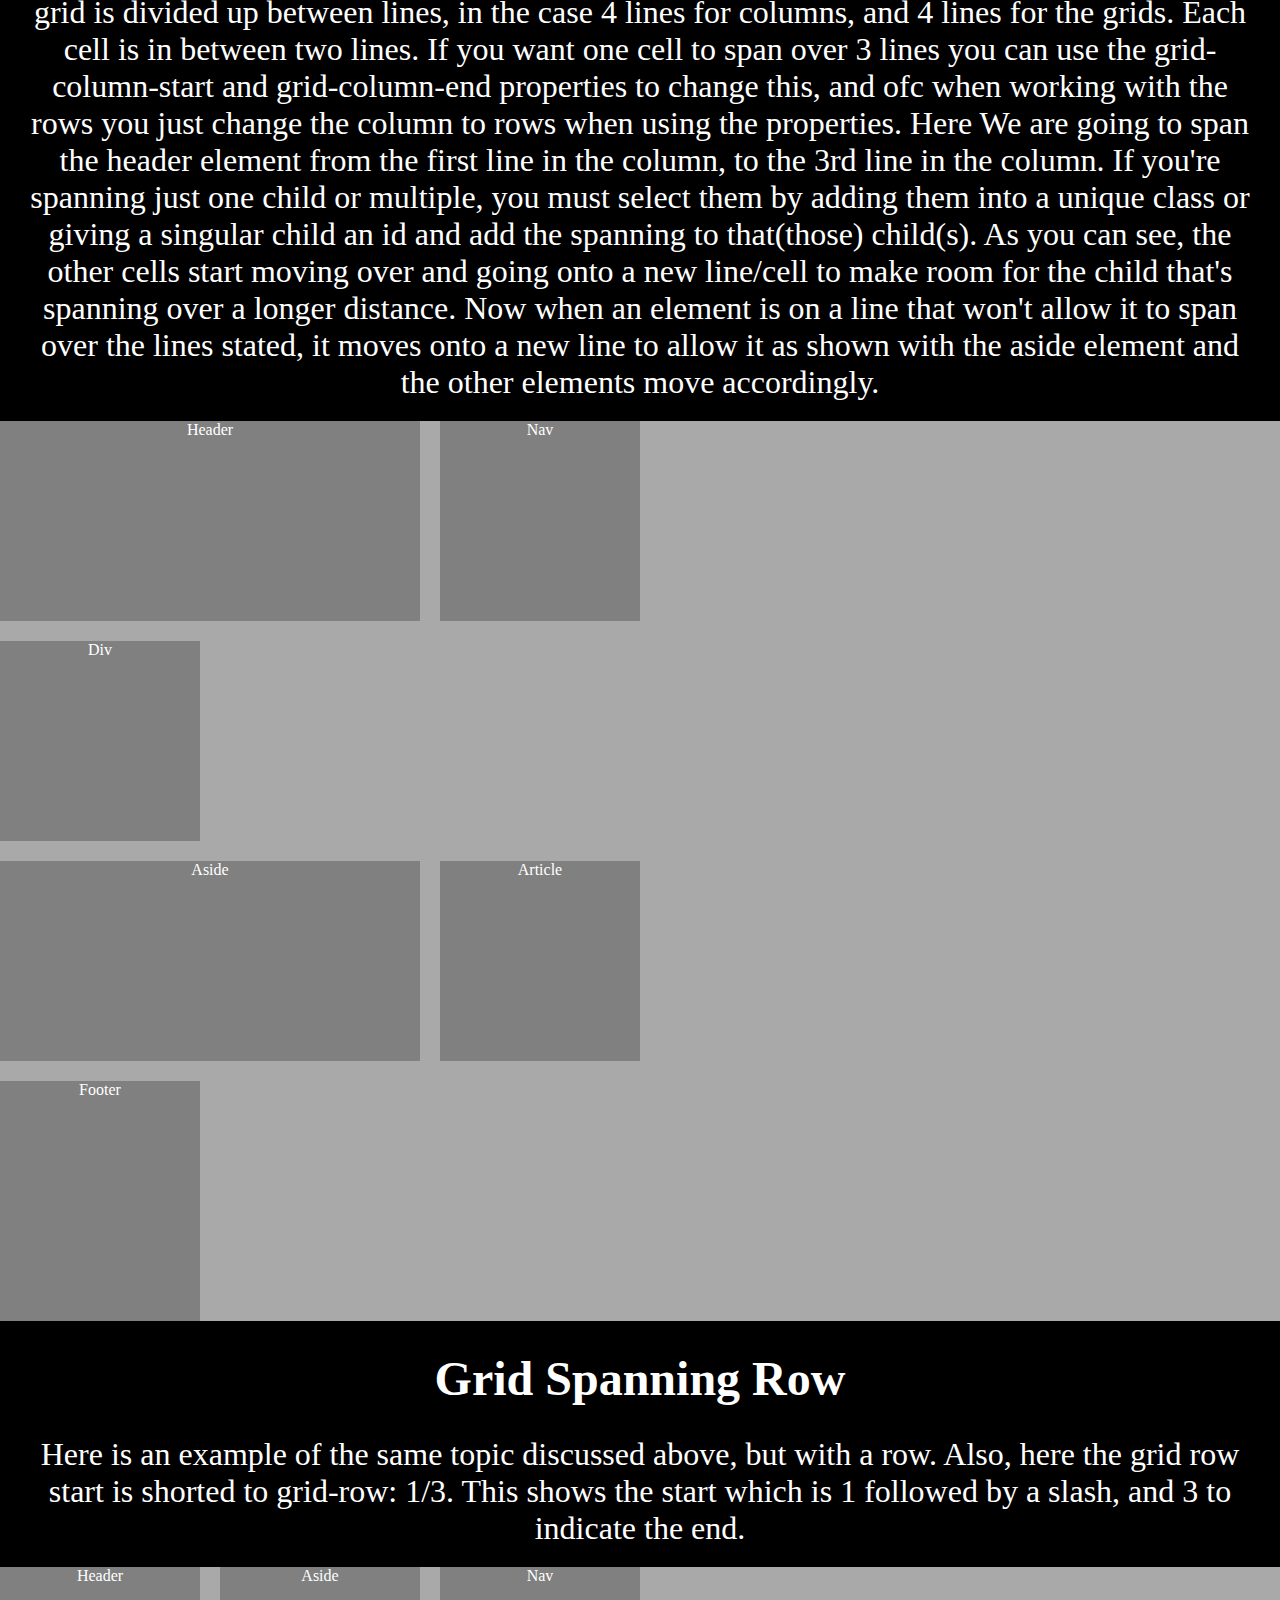
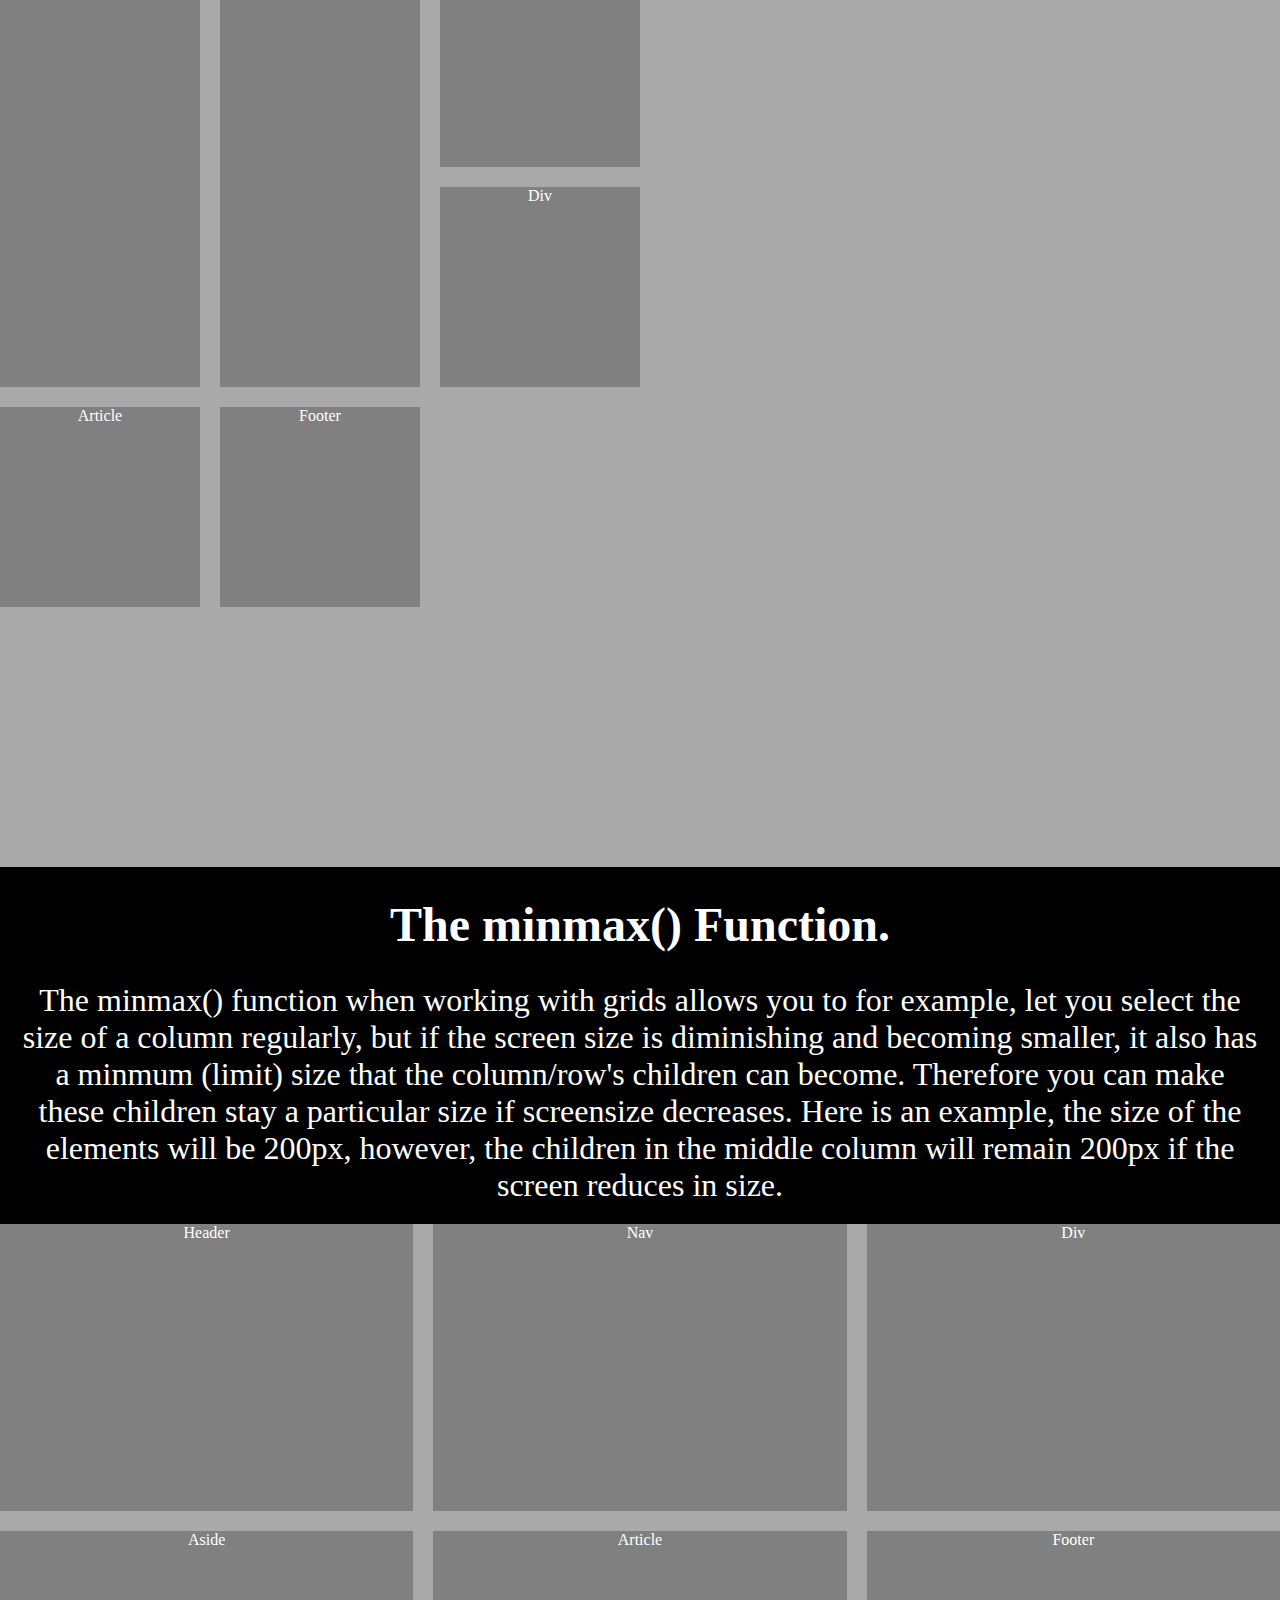
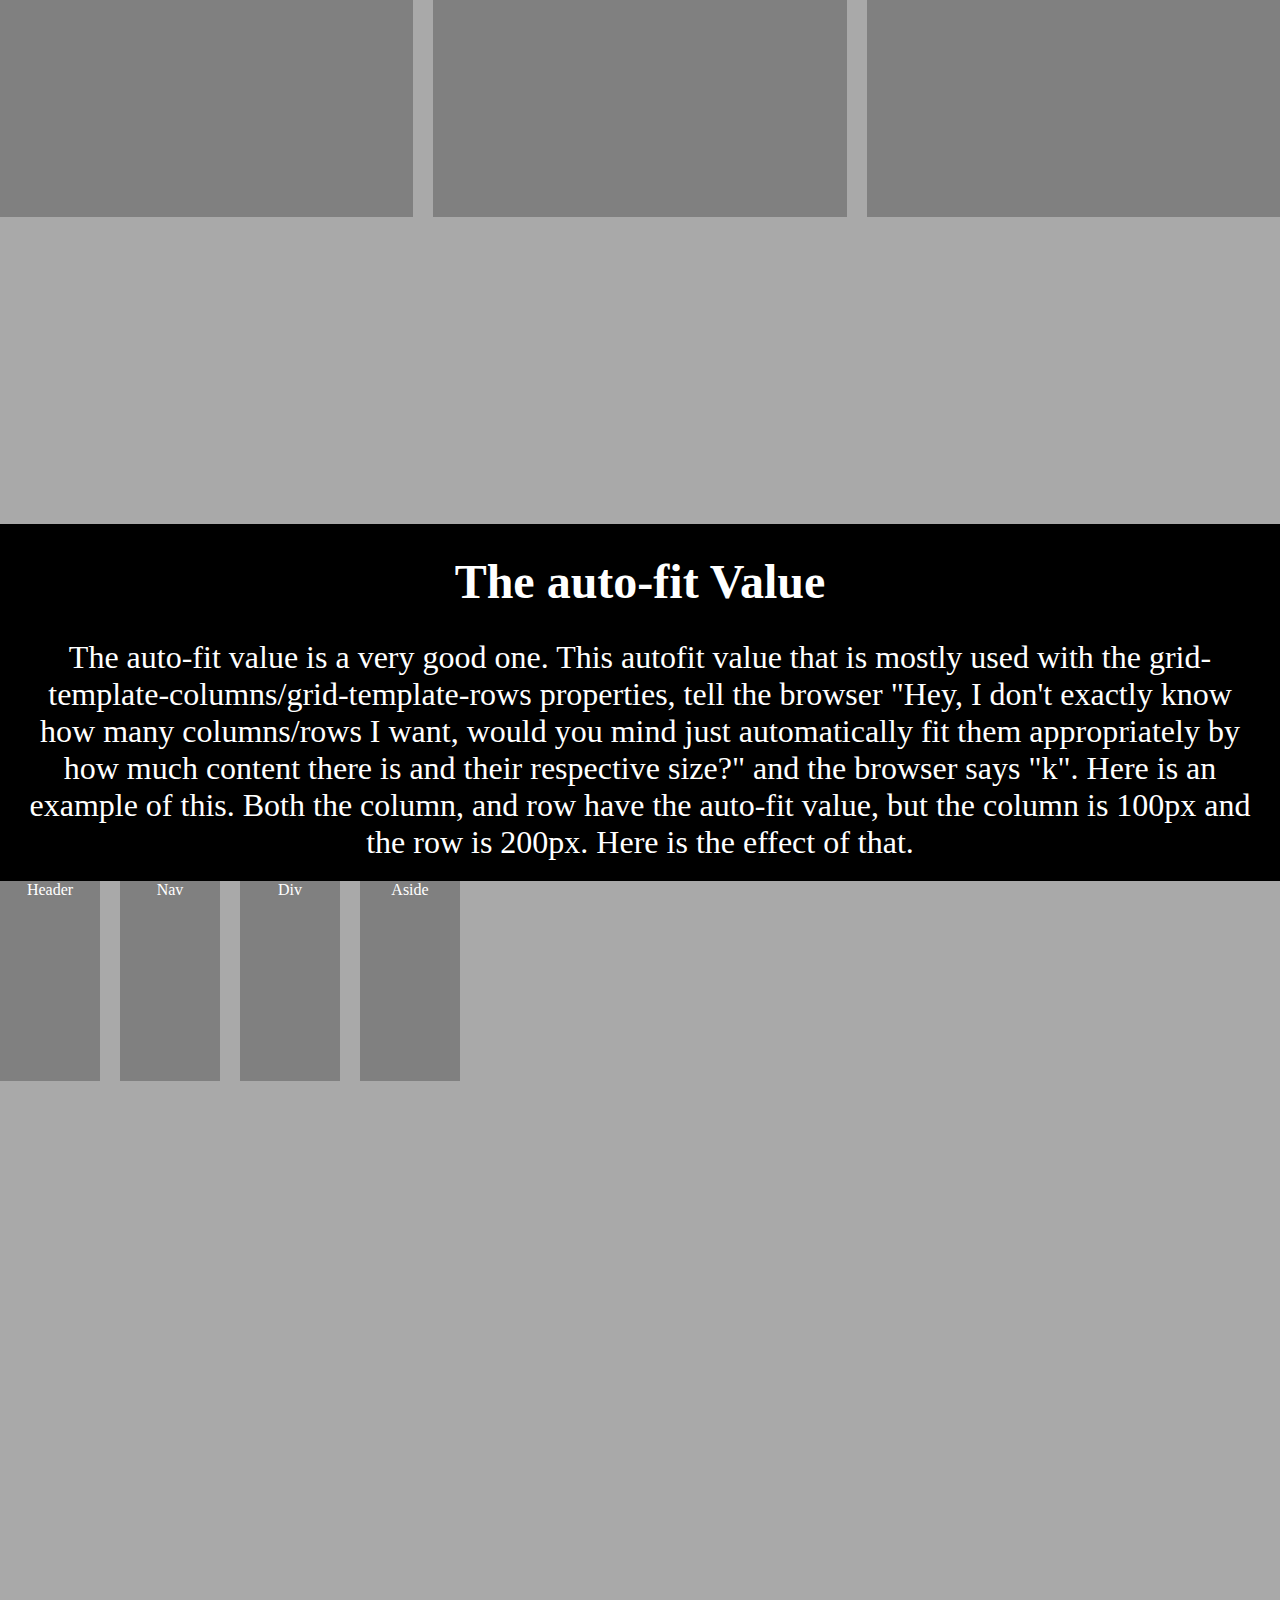
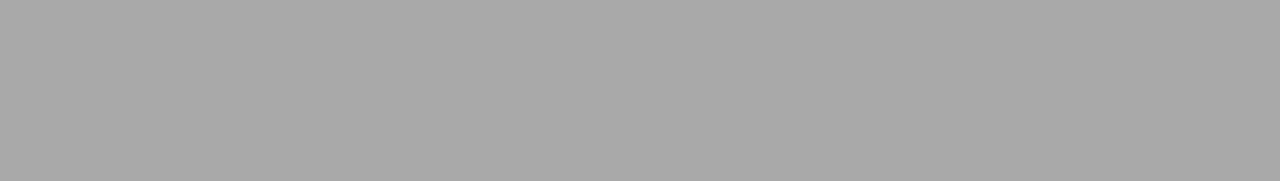
<file: CSS Grid/index.html>
<!DOCTYPE html>
<html lang="en">
<head>
    <meta charset="UTF-8">
    <meta http-equiv="UA-X-Compatible" content="IE=edge">
    <meta name="viewport" content="width=device-width, initial-scale=1.0">
    <link rel="stylesheet" href="style.css">
    <title>CSS Grid</title>
</head>
<body>
    <h1>css grids</h1>
    <h2 class="topic">Grid-Template-Columns Property</h2>
    <p class="info">In order to use this property, the display has to be set to grid. This property allows you to adjust how many columns are in the grid by specifying the size of each individual column you want. This has no affect on the row size as you will see that it is 100px from left to right but not from top to bottom.</p>
<section class="container1">
    <header class="grid1">Header</header>
    <nav class="grid1">Nav</nav>
    <div class="grid1">Div</div>
    <aside class="grid1">Aside</aside>
    <article class="grid1">Article</article>
    <footer class="grid1">Footer</footer>
</section>
<h2 class="topic">Grid-Template-Rows Property</h2>
<p class="info">This property allows you to adjust how many and what size the rows of children are inside of a container. This property has no affect on column size and you will see that it is 100px from top to bottom, but not 100px from left to right.</p>
<section class="container2">
    <header class="grid2">Header</header>
    <nav class="grid2">Nav</nav>
    <div class="grid2">Div</div>
    <aside class="grid2">Aside</aside>
    <article class="grid2">Article</article>
    <footer class="grid2">Footer</footer>
</section>

<h2 class="topic">Grid-Template-Rows and Grid-Template-Columns Combined</h2>
<p class="info">When you combine both of these properties, each cell starts to come togther and will appear in a grid style. This grid will be a 3x3 grid which you won't see because there aren't enough children, but will appear if you go into inspect element. Each cell inside the grid will be 200px row and column.</p>
<section class="container3">
    <header class="grid3">Header</header>
    <nav class="grid3">Nav</nav>
    <div class="grid3">Div</div>
    <aside class="grid3">Aside</aside>
    <article class="grid3">Article</article>
    <footer class="grid3">Footer</footer>
</section>

<h2 class="topic">The repeat() Function</h2>
<p class="info">The repeat function allows you to use both of the properties above without having to explicity state each column and grid's size. First you enter the amount inside the function, follow it by a comma, and then the size for all of the cells which in this example is 200px. The example here will look the same as the last, but the property and value is different. Here the property looks like this: <br> .container {<br>grid-template-columns: repeat(3, 200px);<br>grid-template-rows: repeat(3, 200px);<br>}</p>
<section class="container4">
    <header class="grid4">Header</header>
    <nav class="grid4">Nav</nav>
    <div class="grid4">Div</div>
    <aside class="grid4">Aside</aside>
    <article class="grid4">Article</article>
    <footer class="grid4">Footer</footer>
</section>

<h2 class="topic">Grid-Gap Property</h2>
<p class="info">The grid gap property allows you to appoint a gap or sort of margin between each cell. Here's an example with a grid gap of 20px: </p>
<section class="container5">
    <header class="grid5">Header</header>
    <nav class="grid5">Nav</nav>
    <div class="grid5">Div</div>
    <aside class="grid5">Aside</aside>
    <article class="grid5">Article</article>
    <footer class="grid5">Footer</footer>
</section>

<h2 class="topic">Grid Spanning</h2>
<p class="info">Grid spanning allows you to stretch a cell or multiple cells over a certain distance. You can specify the grid start and where you want the spanning to end which is the grid end. This may be difficult to understand, but the example and going into inspect will help understand this. The grid is divided up between lines, in the case 4 lines for columns, and 4 lines for the grids. Each cell is in between two lines. If you want one cell to span over 3 lines you can use the grid-column-start and grid-column-end properties to change this, and ofc when working with the rows you just change the column to rows when using the properties. Here We are going to span the header element from the first line in the column, to the 3rd line in the column. If you're spanning just one child or multiple, you must select them by adding them into a unique class or giving a singular child an id and add the spanning to that(those) child(s). As you can see, the other cells start moving over and going onto a new line/cell to make room for the child that's spanning over a longer distance. Now when an element is on a line that won't allow it to span over the lines stated, it moves onto a new line to allow it as shown with the aside element and the other elements move accordingly.</p>
<section class="container6">
    <header class="grid6" id="spanning1">Header</header>
    <nav class="grid6">Nav</nav>
    <div class="grid6">Div</div>
    <aside class="grid6" id="spanning2">Aside</aside>
    <article class="grid6">Article</article>
    <footer class="grid6">Footer</footer>
</section>

<h2 class="topic">Grid Spanning Row</h2>
<p class="info">Here is an example of the same topic discussed above, but with a row. Also, here the grid row start is shorted to grid-row: 1/3. This shows the start which is 1 followed by a slash, and 3 to indicate the end.</p>
<section class="container6">
    <header class="grid6" id="spanning3">Header</header>
    <nav class="grid6">Nav</nav>
    <div class="grid6">Div</div>
    <aside class="grid6" id="spanning4">Aside</aside>
    <article class="grid6">Article</article>
    <footer class="grid6">Footer</footer>
</section>

<h2 class="topic">The minmax() Function.</h2>
<p class="info">The minmax() function when working with grids allows you to for example, let you select the size of a column regularly, but if the screen size is diminishing and becoming smaller, it also has a minmum (limit) size that the column/row's children can become. Therefore you can make these children stay a particular size if screensize decreases. Here is an example, the size of the elements will be 200px, however, the children in the middle column will remain 200px if the screen reduces in size.</p>
<section class="container7">
    <header class="grid7">Header</header>
    <nav class="grid7">Nav</nav>
    <div class="grid7">Div</div>
    <aside class="grid7">Aside</aside>
    <article class="grid7">Article</article>
    <footer class="grid7">Footer</footer>
</section>

<h2 class="topic">The auto-fit Value</h2>
<p class="info">The auto-fit value is a very good one. This autofit value that is mostly used with the grid-template-columns/grid-template-rows properties, tell the browser "Hey, I don't exactly know how many columns/rows I want, would you mind just automatically fit them appropriately by how much content there is and their respective size?" and the browser says "k". Here is an example of this. Both the column, and row have the auto-fit value, but the column is 100px and the row is 200px. Here is the effect of that.</p>
<section class="container8">
    <header class="grid8">Header</header>
    <nav class="grid8">Nav</nav>
    <div class="grid8">Div</div>
    <aside class="grid8">Aside</aside>
</section>
</body>
</html>
</file>
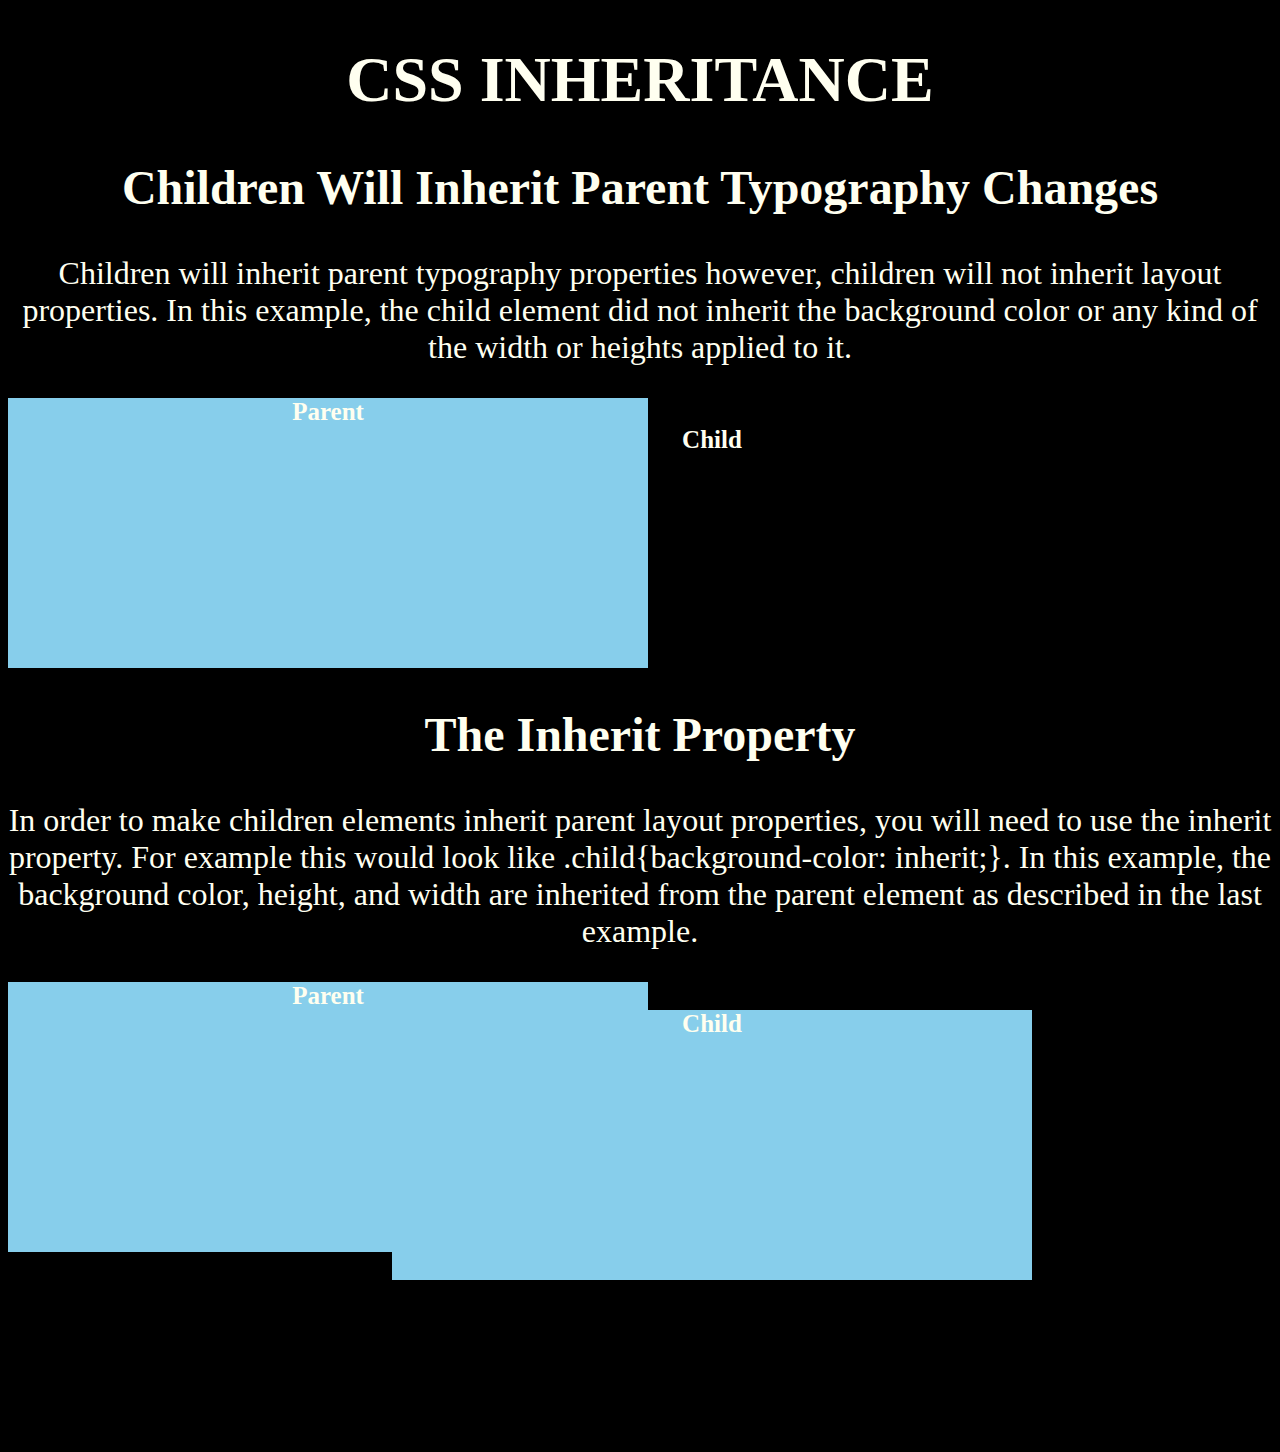
<file: CSS Inheritance/index.html>
<!DOCTYPE html>
<html lang="en">
<head>
    <meta charset="UTF-8">
    <meta http-equiv="X-UA-Compatible" content="IE=edge">
    <meta name="viewport" content="width=device-width, initial-scale=1.0">
    <link rel="stylesheet" href="style.css">
    <title>Inheritance</title>
</head>
<body>
    <h1>CSS Inheritance</h1>
    <h2 class="topic">Children Will Inherit Parent Typography Changes</h2>
    <p class="info">Children will inherit parent typography properties however, children will not inherit layout properties. In this example, the child element did not inherit the background color or any kind of the width or heights applied to it.</p>
    <div id="parent1">Parent
    <div id="child1">Child</div>
    </div>

    <h2 class="topic">The Inherit Property</h2>
    <p class="info">In order to make children elements inherit parent layout properties, you will need to use the inherit property. For example this would look like .child{background-color: inherit;}. In this example, the background color, height, and width are inherited from the parent element as described in the last example.</p>
    <div id="parent2">Parent
        <div id="child2">Child</div>
    </div>
</body>
</html>
</file>
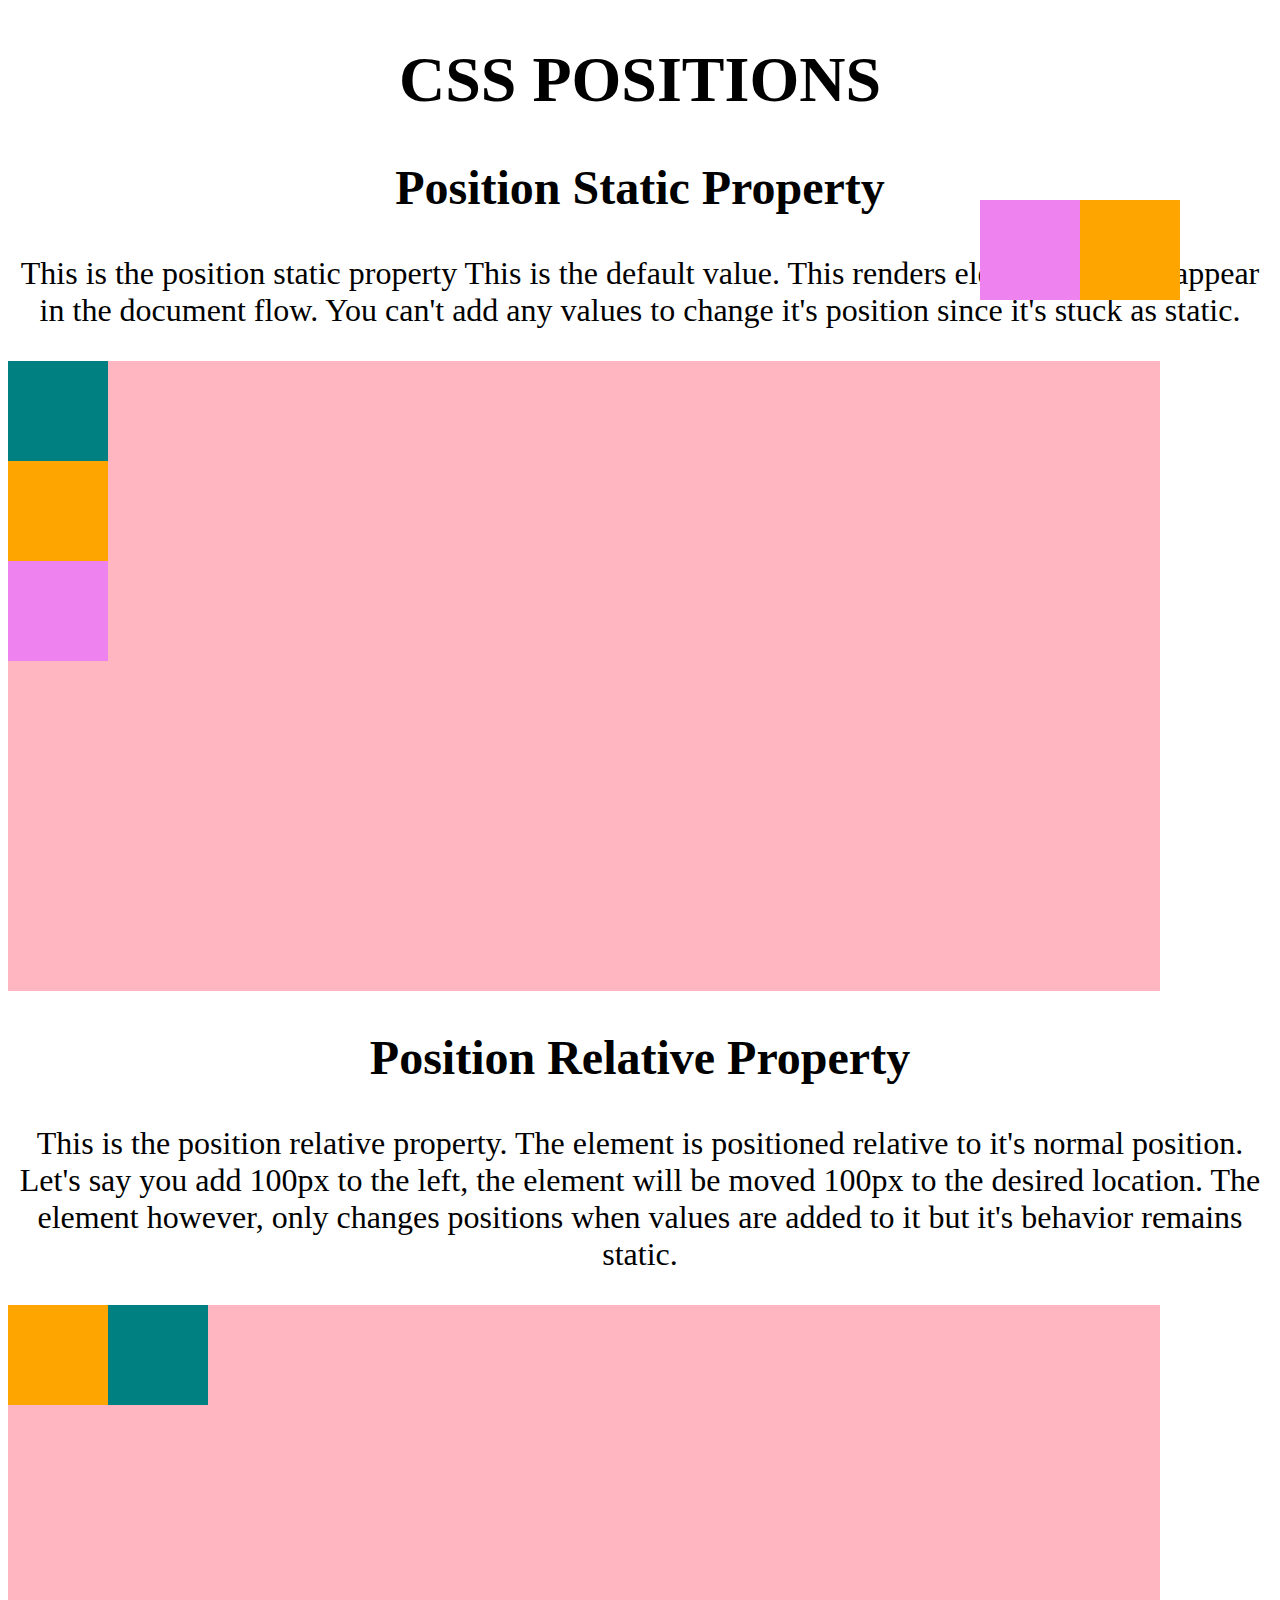
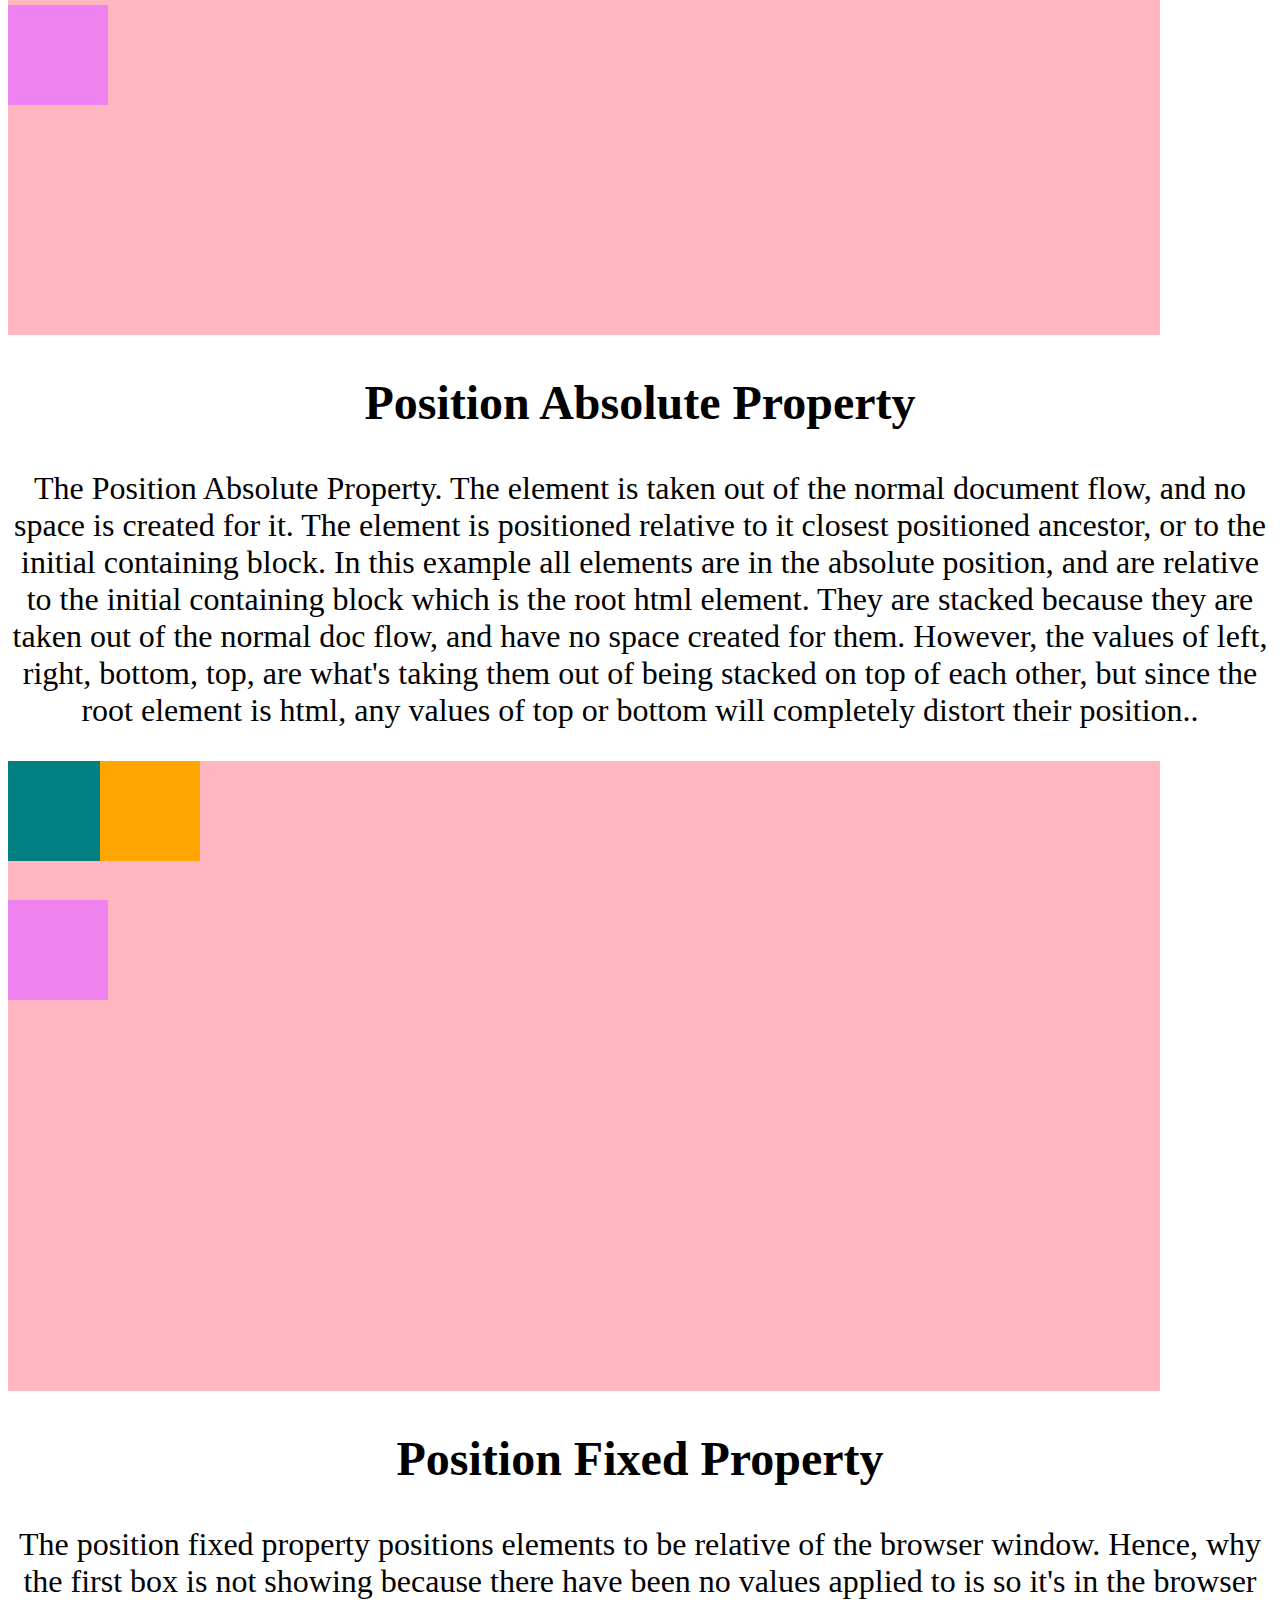
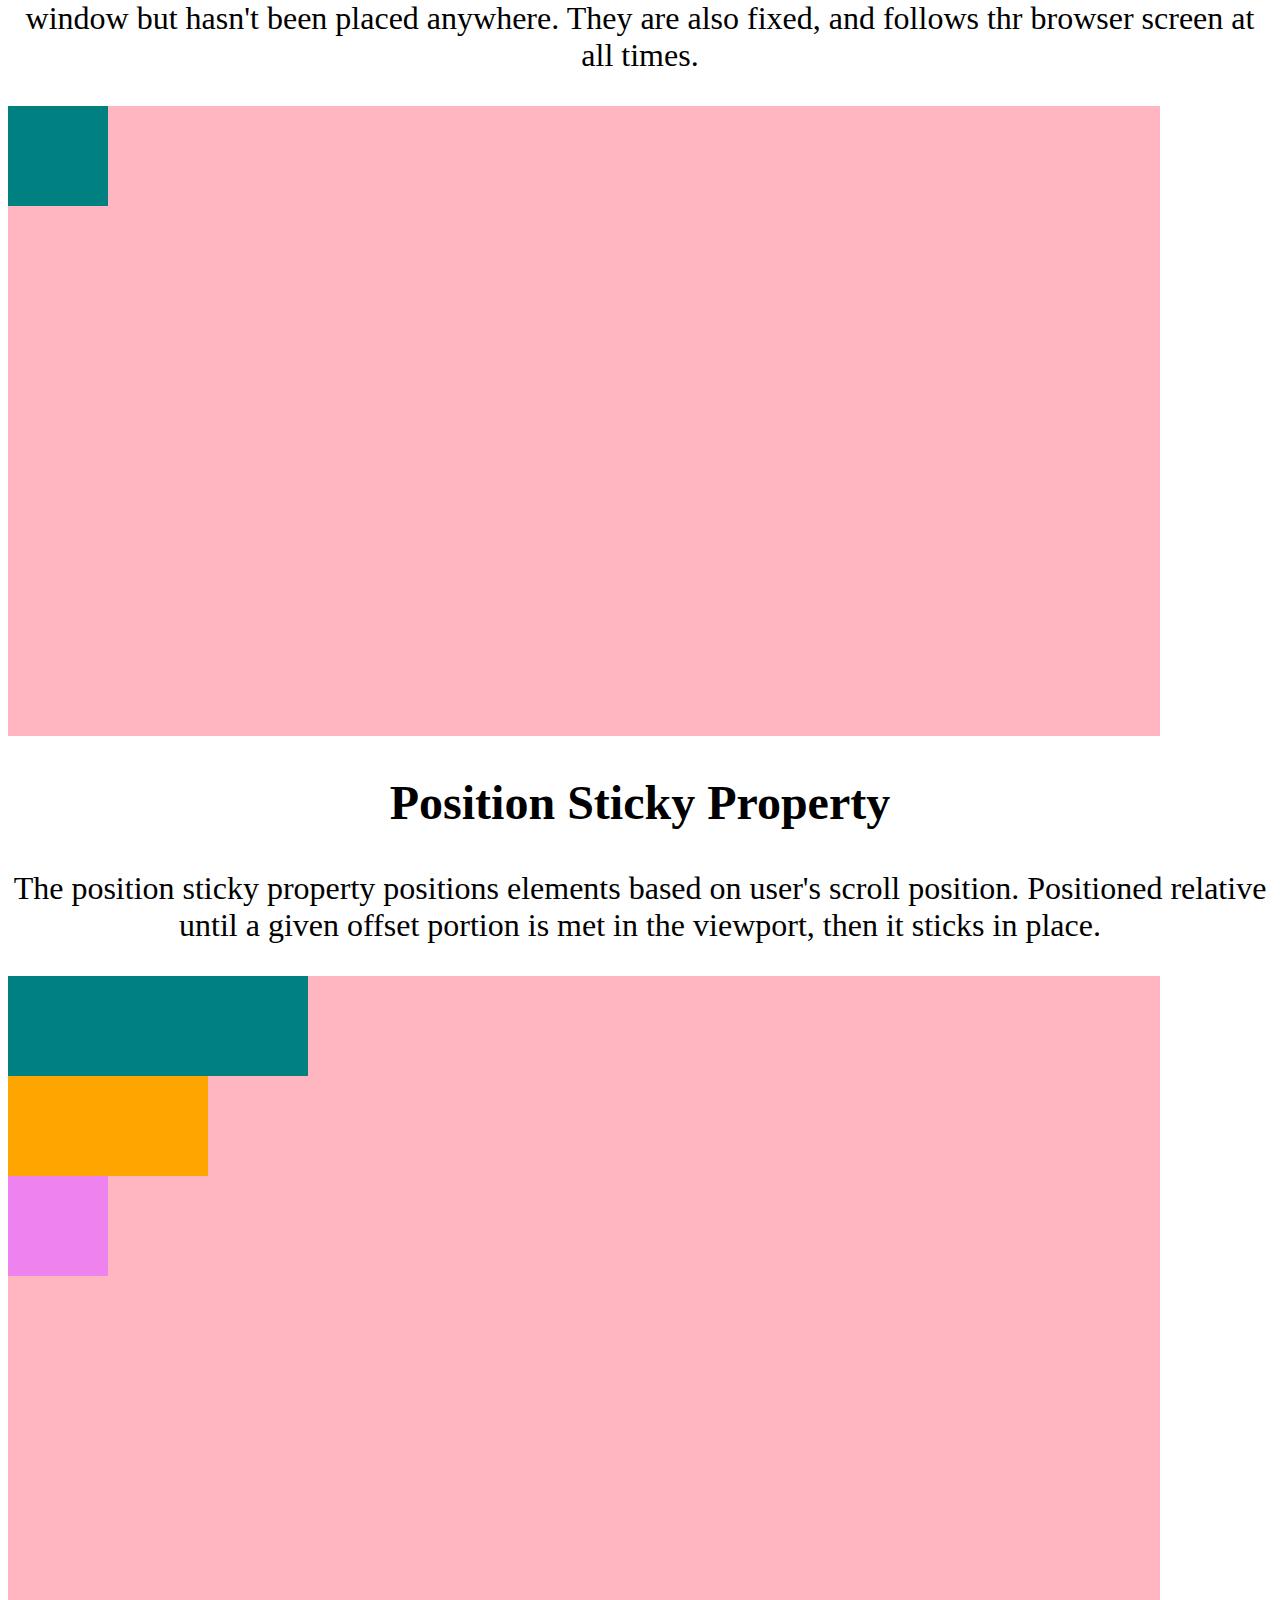
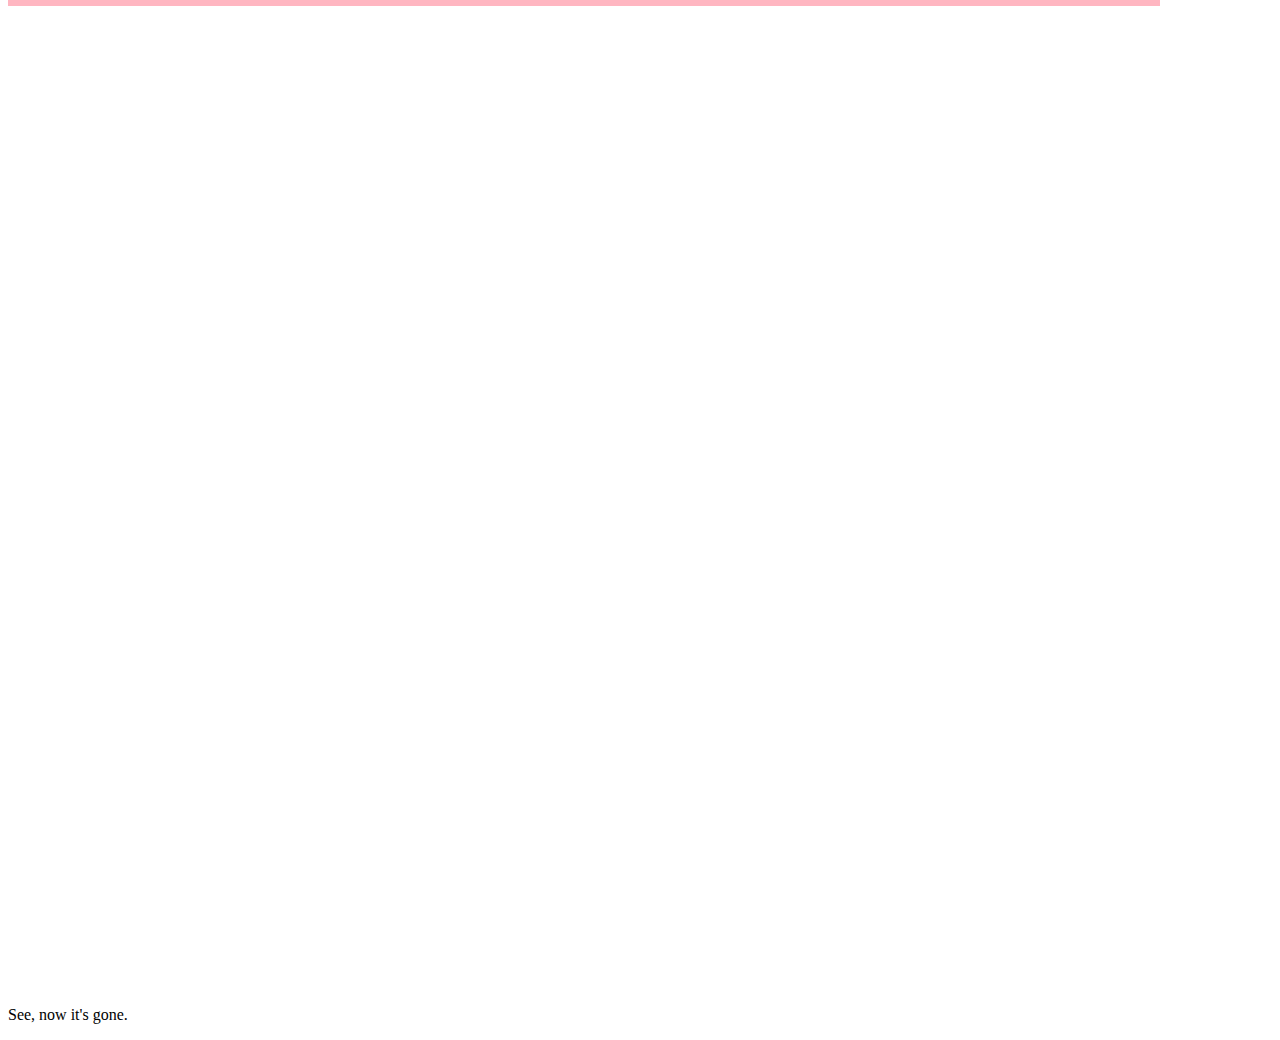
<file: CSS Positions/index.html>
<!DOCTYPE html>
<html lang="en">
<head>
    <meta charset="UTF-8">
    <meta http-equiv="X-UA-Compatible" content="IE=edge">
    <meta name="viewport" content="width=device-width, initial-scale=1.0">
    <link rel="stylesheet" href="style.css">
    <title>Positions</title>
</head>
<body>

    <h1>CSS Positions</h1>
    <h2 class="topic">Position Static Property</h2>
    <p class="info">This is the position static property This is the default value. This renders elements as they appear in the document flow. You can't add any values to change it's position since it's stuck as static.</p>
    <div class="static">
    <div class="staticOne"></div>
    <div class="staticTwo"></div>
    <div class="staticThree"></div>
    </div>

    <h2 class="topic">Position Relative Property</h2>
    <p class="info">This is the position relative property. The element is positioned relative to it's normal position. Let's say you add 100px to the left, the element will be moved 100px to the desired location. The element however, only changes positions when values are added to it but it's behavior remains static.</p>
    <div class="relative">
        <div class="relativeOne"></div>
        <div class="relativeTwo"></div>
        <div class="relativeThree"></div>
    </div>

    <h2 class="topic">Position Absolute Property</h2>
    <p class="info">The Position Absolute Property. The element is taken out of the normal document flow, and no space is created for it. The element is positioned relative to it closest positioned ancestor, or to the initial containing block. In this example all elements are in the absolute position, and are relative to the initial containing block which is the root html element. They are stacked because they are taken out of the normal doc flow, and have no space created for them. However, the values of left, right, bottom, top, are what's taking them out of being stacked on top of each other, but since the root element is html, any values of top or bottom will completely distort their position.. </p>
    <div class="absolute">
        <div class="absoluteOne"></div>
        <div class="absoluteTwo"></div>
        <div class="absoluteThree"></div>
    </div>

    <h2 class="topic">Position Fixed Property</h2>
    <p class="info">The position fixed property positions elements to be relative of the browser window. Hence, why the first box is not showing because there have been no values applied to is so it's in the browser window but hasn't been placed anywhere. They are also fixed, and follows thr browser screen at all times.</p>
    <div class="fixed">
        <div class="fixedOne"></div>
        <div class="fixedTwo"></div>
        <div class="fixedThree"></div>
    </div>

    <h2 class="topic">Position Sticky Property</h2>
    <p class="info">The position sticky property positions elements based on user's scroll position. Positioned relative until a given offset portion is met in the viewport, then it sticks in place.
        <div class="sticky">
            <div class="stickyOne"></div>
            <div class="stickyTwo"></div>
            <div class="stickyThree"></div>
        </div>
        <p>See, now it's gone.</p>
    </p>
</body>
</html>
</file>
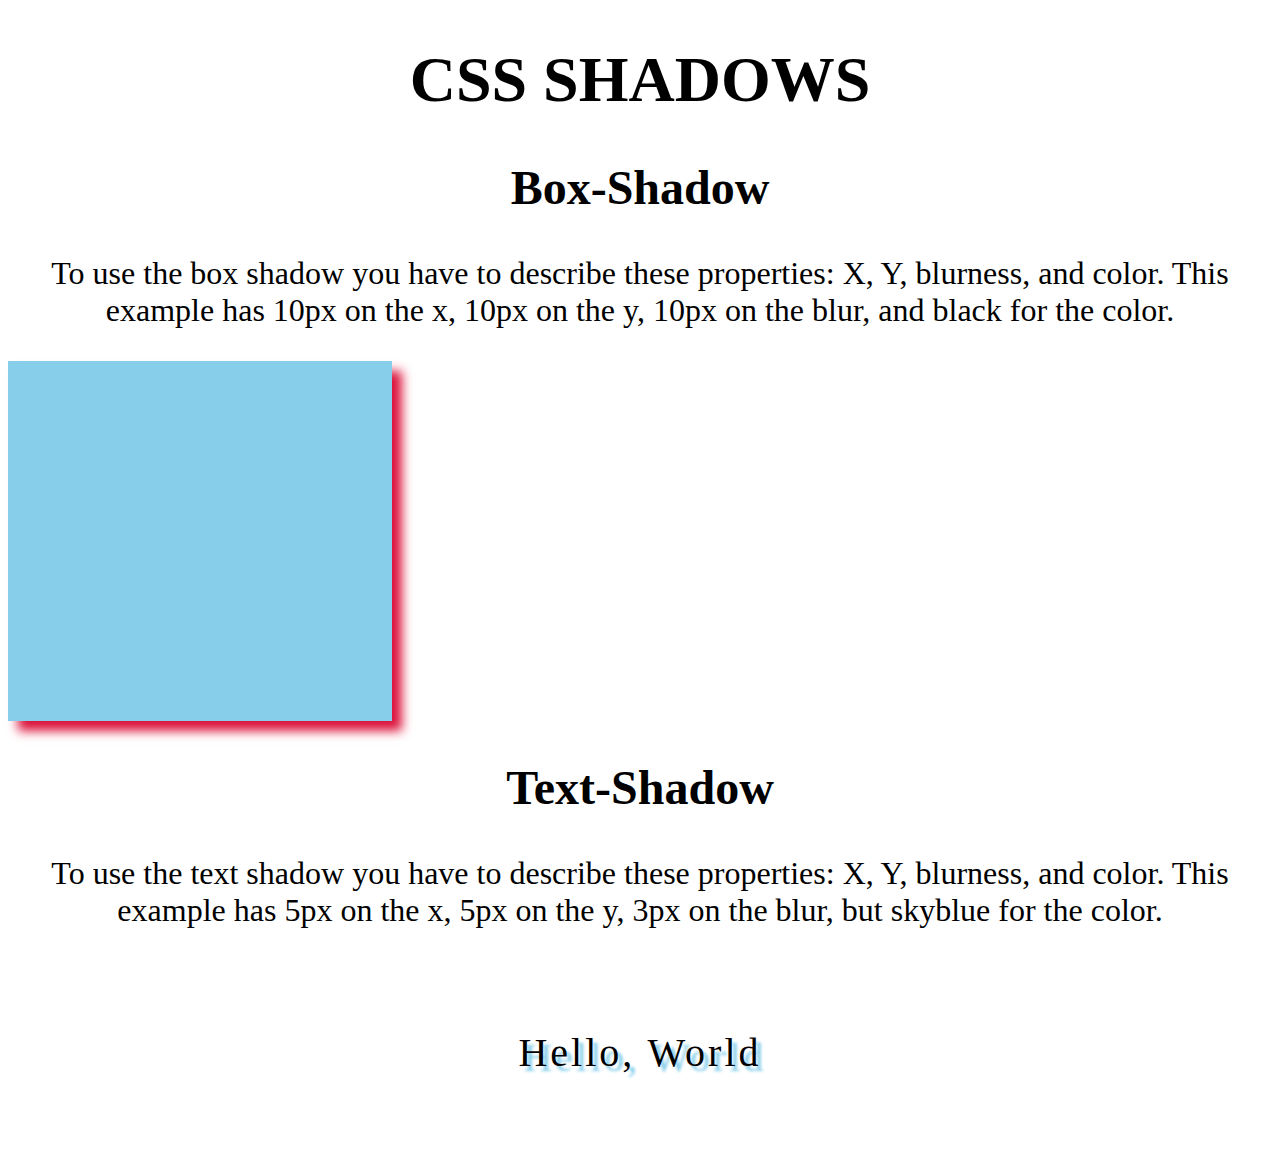
<file: CSS Shadows/index.html>
<!DOCTYPE html>
<html lang="en">
<head>
    <meta charset="UTF-8">
    <meta http-equiv="X-UA-Compatible" content="IE=edge">
    <meta name="viewport" content="width=device-width, initial-scale=1.0">
    <link href="style.css" rel="stylesheet">
    <title>Shadows</title>
</head>
<body>
    <h1>CSS Shadows</h1>
    <h2 class="topic">Box-Shadow</h2>
    <p class="info">To use the box shadow you have to describe these properties: X, Y, blurness, and color. This example has 10px on the x, 10px on the y, 10px on the blur, and black for the color.</p>
    <div id="bsDiv"></div>

    <h2 class="topic">Text-Shadow</h2>
    <p class="info">To use the text shadow you have to describe these properties: X, Y, blurness, and color. This example has 5px on the x, 5px on the y, 3px on the blur, but skyblue for the color.</p>
    <p id="example">Hello, World</p>
</body>
</html>
</file>
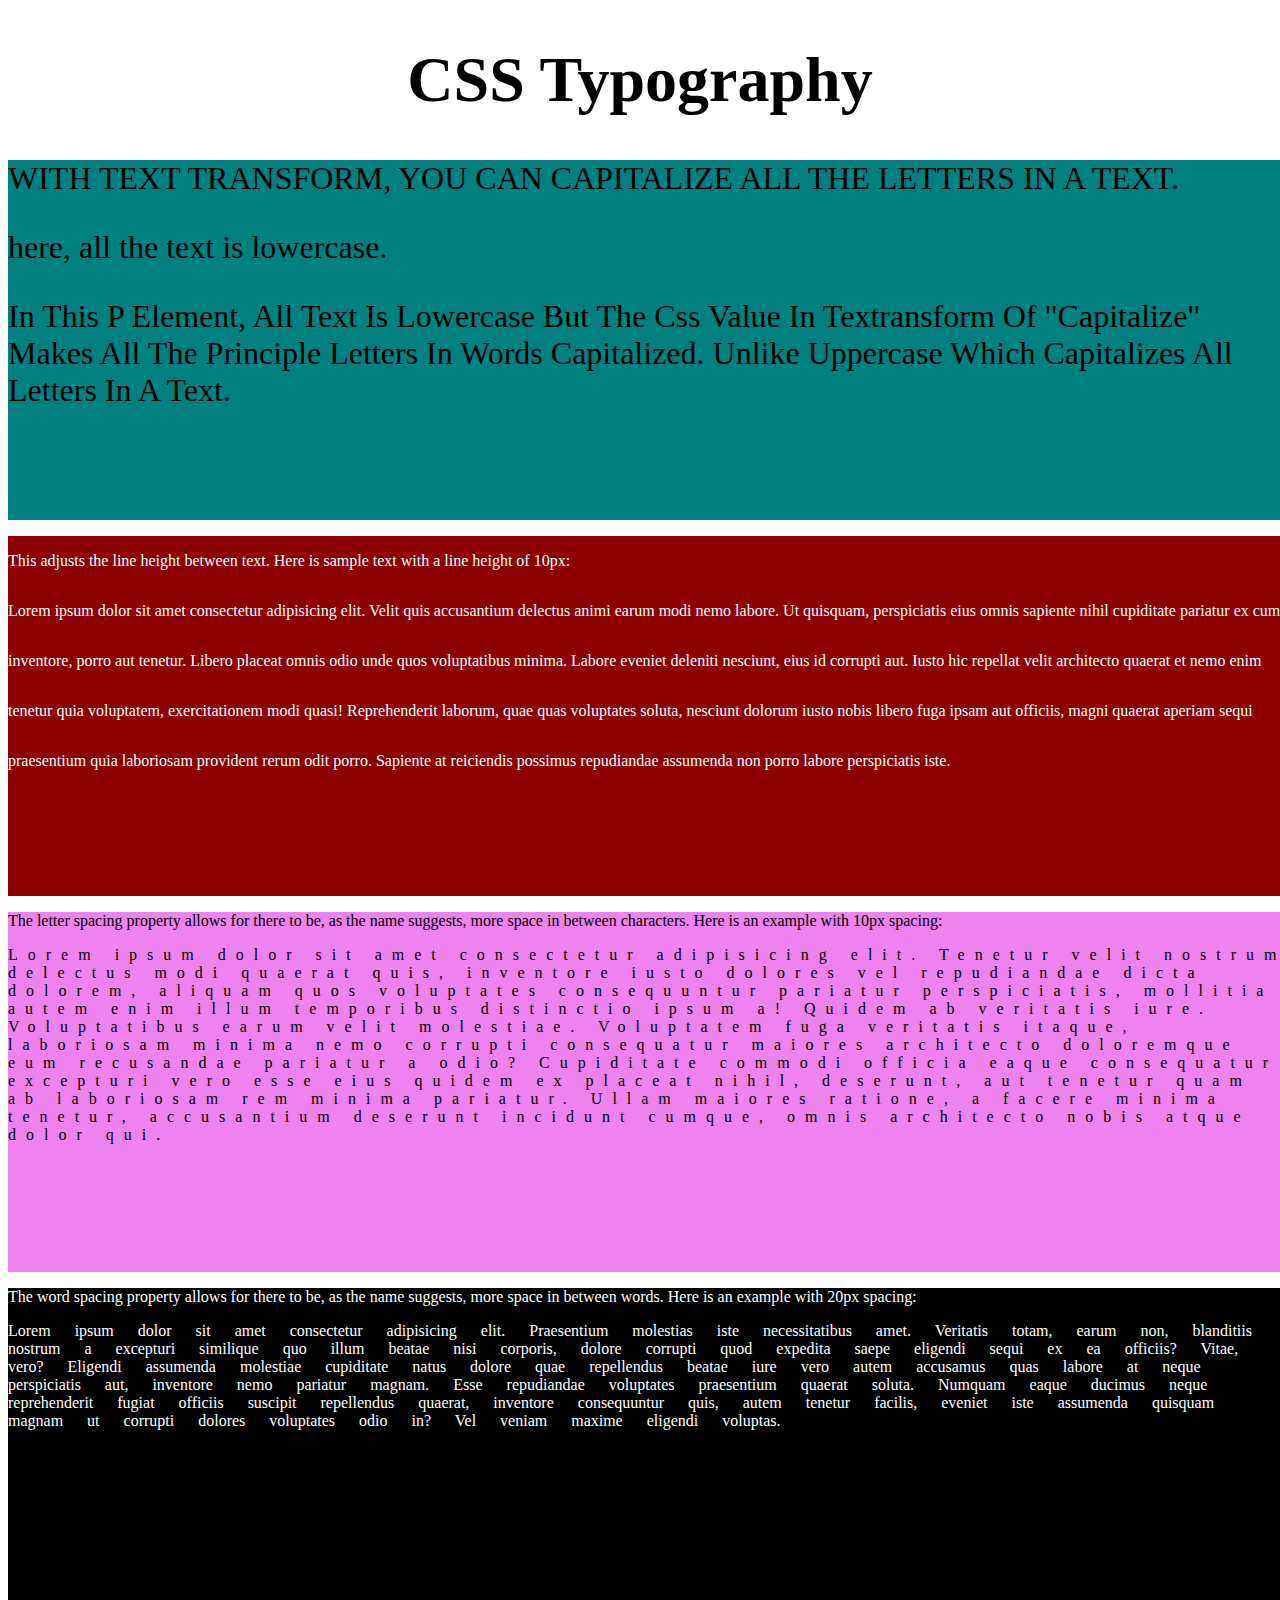
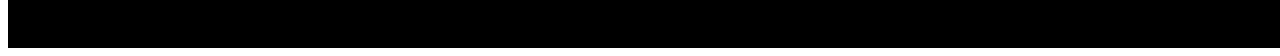
<file: CSS Typography/index.html>
<!DOCTYPE html>
<html lang="en">
<head>
    <meta charset="UTF-8">
    <meta name="viewport" content="width=device-width, initial-scale=1.0">
    <link href="styles.css" rel="stylesheet">
    <title>CSS Typography</title>
</head>
<body>
    <h1>CSS Typography</h1>
<section id="transform">
    <div>
        <p id="textTransform">With text transform, you can capitalize all the letters in a text.</p>
        <p id="textTransformTwo">Here, all the text is lowercase.</p>
        <p id="textTransformThree">in this p element, all text is lowercase but the css value in textransform of "capitalize" makes all the principle letters in words capitalized. Unlike uppercase which capitalizes all letters in a text.</p>
    </div>
</section>
<section id="lineHeight">
    <div>
        <p id="lineHeightOne">This adjusts the line height between text. Here is sample text with a line height of 10px:<br> Lorem ipsum dolor sit amet consectetur adipisicing elit. Velit quis accusantium delectus animi earum modi nemo labore. Ut quisquam, perspiciatis eius omnis sapiente nihil cupiditate pariatur ex cum inventore, porro aut tenetur. Libero placeat omnis odio unde quos voluptatibus minima. Labore eveniet deleniti nesciunt, eius id corrupti aut. Iusto hic repellat velit architecto quaerat et nemo enim tenetur quia voluptatem, exercitationem modi quasi! Reprehenderit laborum, quae quas voluptates soluta, nesciunt dolorum iusto nobis libero fuga ipsam aut officiis, magni quaerat aperiam sequi praesentium quia laboriosam provident rerum odit porro. Sapiente at reiciendis possimus repudiandae assumenda non porro labore perspiciatis iste.</p>
    </div>
</section>
<section id="letterSpacing">
    <div>
        <p id="letterSpacingOne">The letter spacing property allows for there to be, as the name suggests, more space in between characters. Here is an example with 10px spacing:</p>
        <p id="letterSpacingTwo">Lorem ipsum dolor sit amet consectetur adipisicing elit. Tenetur velit nostrum delectus modi quaerat quis, inventore iusto dolores vel repudiandae dicta dolorem, aliquam quos voluptates consequuntur pariatur perspiciatis, mollitia autem enim illum temporibus distinctio ipsum a! Quidem ab veritatis iure. Voluptatibus earum velit molestiae. Voluptatem fuga veritatis itaque, laboriosam minima nemo corrupti consequatur maiores architecto doloremque eum recusandae pariatur a odio? Cupiditate commodi officia eaque consequatur excepturi vero esse eius quidem ex placeat nihil, deserunt, aut tenetur quam ab laboriosam rem minima pariatur. Ullam maiores ratione, a facere minima tenetur, accusantium deserunt incidunt cumque, omnis architecto nobis atque dolor qui.</p>
    </div>
</section>
<section id="wordSpacing">
    <div>
        <p id="wordSpacingOne">The word spacing property allows for there to be, as the name suggests, more space in between words. Here is an example with 20px spacing:</p>
        <p id="wordSpacingTwo">Lorem ipsum dolor sit amet consectetur adipisicing elit. Praesentium molestias iste necessitatibus amet. Veritatis totam, earum non, blanditiis nostrum a excepturi similique quo illum beatae nisi corporis, dolore corrupti quod expedita saepe eligendi sequi ex ea officiis? Vitae, vero? Eligendi assumenda molestiae cupiditate natus dolore quae repellendus beatae iure vero autem accusamus quas labore at neque perspiciatis aut, inventore nemo pariatur magnam. Esse repudiandae voluptates praesentium quaerat soluta. Numquam eaque ducimus neque reprehenderit fugiat officiis suscipit repellendus quaerat, inventore consequuntur quis, autem tenetur facilis, eveniet iste assumenda quisquam magnam ut corrupti dolores voluptates odio in? Vel veniam maxime eligendi voluptas.</p>
    </div>
</section>
<section>
    <div>
        
    </div>
</section>
</body>
</html>
</file>
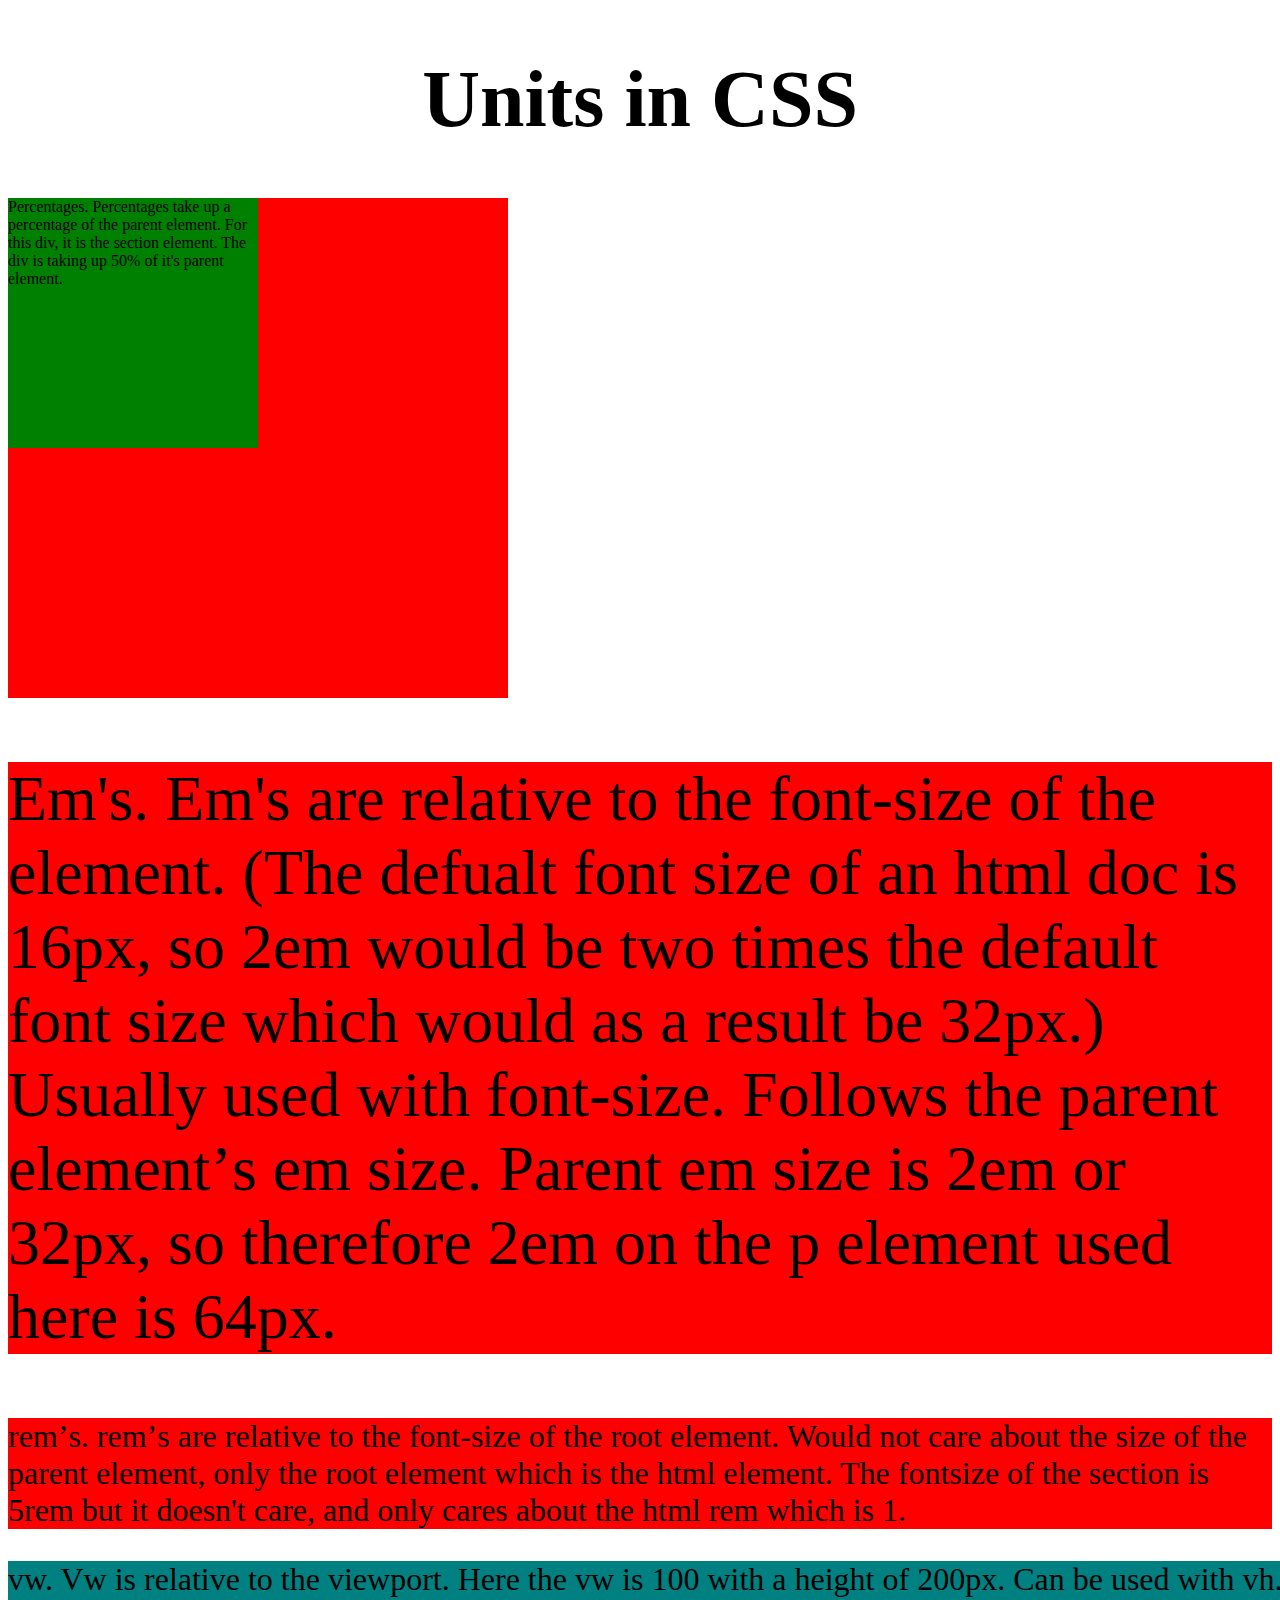
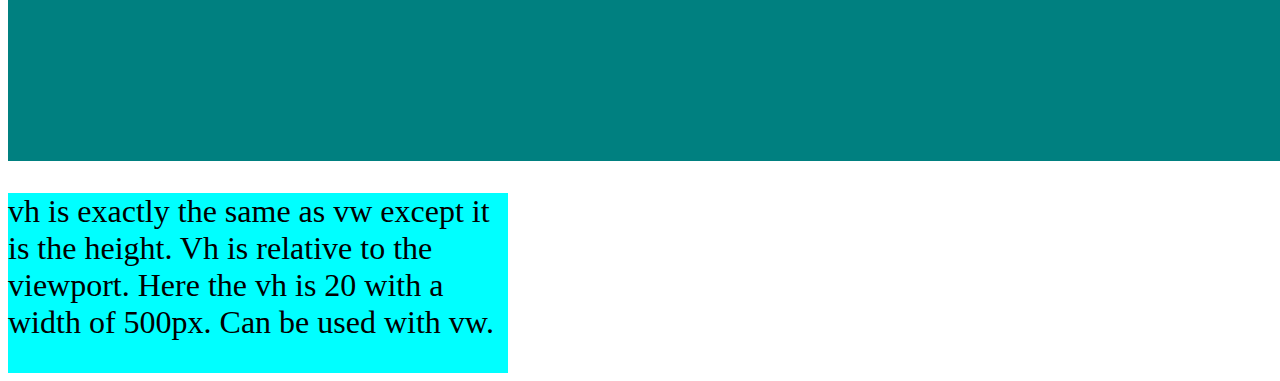
<file: CSS Units/index.html>
<!DOCTYPE html>
<html lang="en">
<head>
    <meta charset="UTF-8">
    <meta name="viewport" content="width=device-width, initial-scale=1.0">
    <link href="styles.css" rel="stylesheet">
    <title>Units in CSS</title>
</head>
<body>
    <h1>Units in CSS</h1>
    <section id="percentageSection">
        <div id="percentage">
           <p>Percentages. Percentages take up a percentage of the parent element. For this div, it is the section element. The div is taking up 50% of it's parent element. </p>
        </div>
    </section>
    <section id="emSection">
        <div>
            <p id="em">Em's. Em's are relative to the font-size of the element. (The defualt font size of an html doc is 16px, so 2em would be two times the default font size which would as a result be 32px.) Usually used with font-size. Follows the parent elementʼs em size. Parent em size is 2em or 32px, so therefore 2em on the p element used here is 64px.</p>
        </div>
    </section>
    <section id="remSection">
        <div>
            <p id="rem">remʼs. remʼs are relative to the font-size of the root element. Would not care about the size of the parent element, only the root element which is the html element. The fontsize of the section is 5rem but it doesn't care, and only cares about the html rem which is 1.</p>
        </div>
    </section>
    <section id="vwSection">
<div id="vwDiv">
    <p id="vw">vw. Vw is relative to the viewport. Here the vw is 100 with a height of 200px. Can be used with vh.</p>
</div>
    </section>
    <section id="vhSection">
        <div id="vhDiv">
            <p id="vh">vh is exactly the same as vw except it is the height. Vh is relative to the viewport. Here the vh is 20 with a width of 500px. Can be used with vw.</p>
        </div>
    </section>
</body>
</html>
</file>
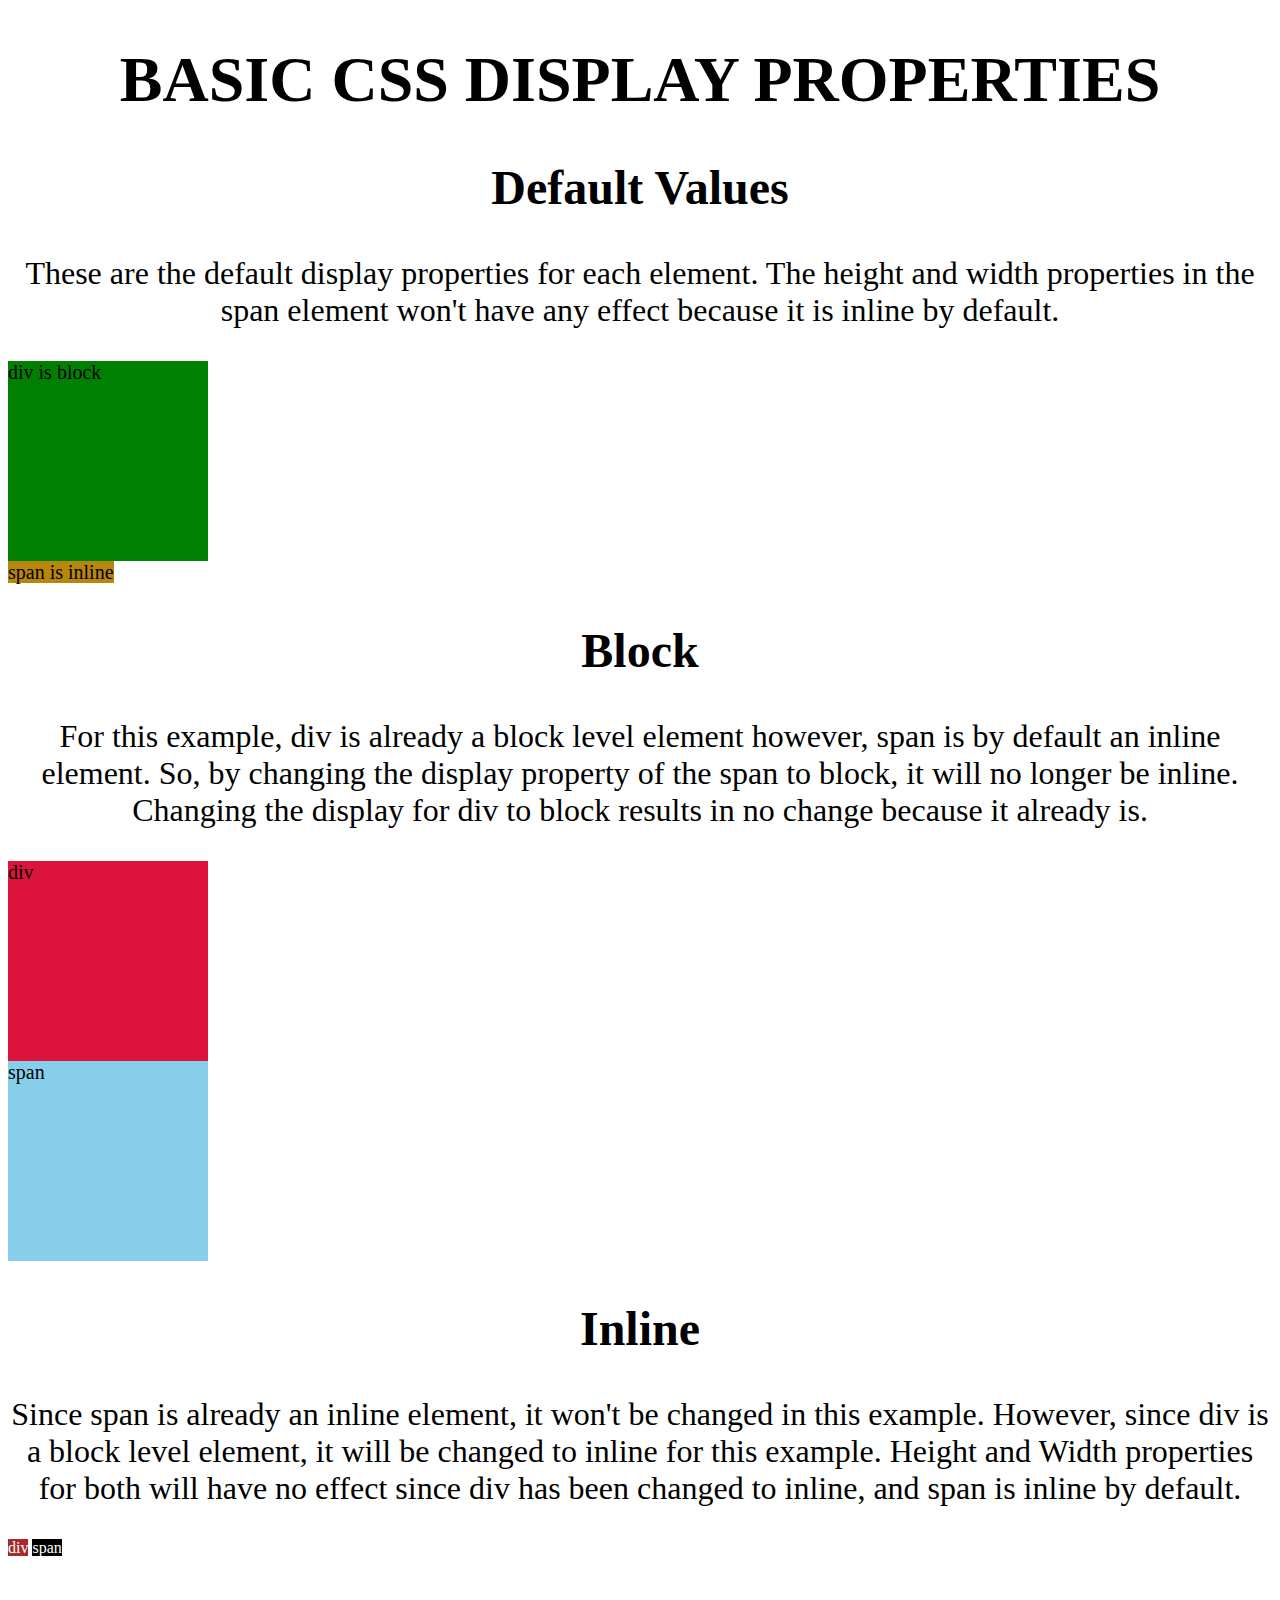
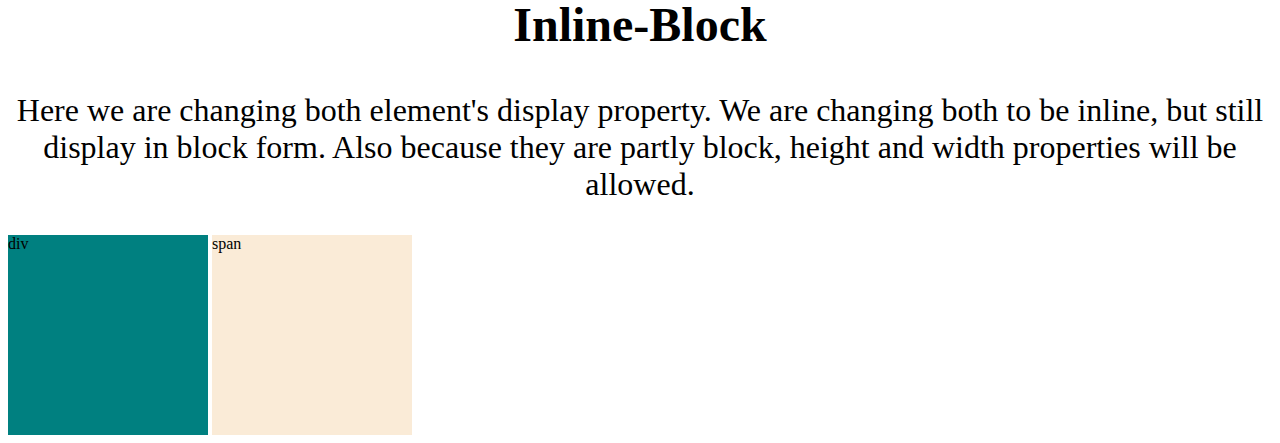
<file: CSS Display/index1.html>
<!DOCTYPE html>
<html lang="en">
<head>
    <meta charset="UTF-8">
    <meta name="viewport" content="width=device-width, initial-scale=1.0">
    <link href="style.css" rel="stylesheet">
    <title>Display</title>
</head>
<body>
    <h1>Basic CSS Display Properties</h1>

    <h2 class="topic">Default Values</h2>
    <p class="info">These are the default display properties for each element. The height and width properties in the span element won't have any effect because it is inline by default.</p>
    <div id="defaultDiv">div is block</div>
    <span id="defaultSpan">span is inline</span>


    <h2 class="topic">Block</h2>
    <p class="info">For this example, div is already a block level element however, span is by default an inline element. So, by changing the display property of the span to block, it will no longer be inline. Changing the display for div to block results in no change because it already is.</p>
    <div id="blockDiv">div</div>
    <span id="blockSpan">span</span>

    <h2 class="topic">Inline</h2>
    <p class="info">Since span is already an inline element, it won't be changed in this example. However, since div is a block level element, it will be changed to inline for this example. Height and Width properties for both will have no effect since div has been changed to inline, and span is inline by default.</p>
    <div id="inlineDiv">div</div>
    <span id="inlineSpan">span</span>

    <h2 class="topic">Inline-Block</h2>
    <p class="info">Here we are changing both element's display property. We are changing both to be inline, but still display in block form. Also because they are partly block, height and width properties will be allowed.</p>
    <div id="inlineBlockDiv">div</div>
    <span id="inlineBlockSpan">span</span>
</body>
</html>
</file>
<file: CSS Advanced Selectors/style.css>
html {
    font-size: 1rem;
}
body * {
    margin-top: 70px;
    margin-bottom: 70px;
}
h1 {
    text-align: center;
    font-size: 4rem;
    text-transform: uppercase;
}

.topic {
    text-align: center;
    font-size: 3rem;
}

.info {
    text-align: center;
    font-size: 2rem;
}

.link:link {
    color: black;
}

.visited:visited {
    color: red;
}

.hover:hover {
    color: brown;
}

.active:active {
    color: orange
}
</file>
<file: CSS Backgrounds/styles.css>
html {
    font-size: 1rem;
    color: white;
    background-color: black;
}

.info {
    text-align: center;
    margin-bottom: 50px;
    margin-top: 50px;
    font-size: 2rem;
}

.topics {
    text-align: center;
    font-size: 3rem;
}
h1 {
    text-align: center;
    text-transform: uppercase;
    font-size: 4rem;
}

#bgColor {
    height: 30vh;
    width: 100vw;
    background-color: teal;
}

#bgImage {
    height: 30vh;
    width: 100vw;
    background-image: url(testImg.png);
    background-repeat: no-repeat;
}

#bgRepeat {
    height: 30vh;
    width: 100vw;
    background-image: url(testImg.png);
    background-repeat: repeat-x;
}

#bgCover {
    height: 30vh;
    width: 100vw;
    background-image: url(testImg.png);
    background-repeat: no-repeat;
    background-size:cover;
    background-position: center;
}

#bgPositionOne {
    height: 30vh;
    width: 100vw;
    background-image: url(testImg.png);
    background-repeat: no-repeat;
    background-position: center;
}

#bgPositionTwo {
    height: 30vh;
    width: 100vw;
    background-image: url(testImg.png);
    background-repeat: no-repeat;
    background-position: top;
}

#bgPositionThree {
    height: 30vh;
    width: 100vw;
    background-image: url(testImg.png);
    background-repeat: no-repeat;
    background-position: bottom;
}

#bgPositionFour {
    height: 30vh;
    width: 100vw;
    background-image: url(testImg.png);
    background-repeat: no-repeat;
    background-position: right;
}

#bgPositionFive {
    height: 30vh;
    width: 100vw;
    background-image: url(testImg.png);
    background-repeat: no-repeat;
    background-position: left;
}

#bgAttachmentOne {
    height: 50vh;
    width: 100vw;
    background-image: url(testImg.png);
    background-repeat: no-repeat;
    background-size: cover;
    background-attachment: fixed;
}
#bgAttachmentTwo {
    width: 100vw;
    height: 50vh;
    background-image: url(testImg.png);
    background-position: center;
    background-repeat: no-repeat;
    background-size: cover;
    background-attachment: scroll;
}
</file>
<file: CSS Box Model/styles.css>
html {
    font-size: 1rem;
}
h1 {
text-align: center;
text-transform: uppercase;
font-size: 3rem;
}
.topics {
    text-align: center;
    text-transform: uppercase;
    font-size: 2rem;
    border: 5px solid black;
    padding: 12px;  
}
.info {
    font-size: 20px;
}
#borderBoxOne {
    /* background-color: teal;
    border-width: 10px;
    border-style: solid;
    border-color: rgb(242, 26, 242) 
    can be written as: */
    border: 10px solid rgb(242, 26, 242);
    background-color: black;
    color: white;
}

#borderBoxTwo {
    border-right: 10px solid red;
    background-color: black;
    color: white;
}

#borderBoxThree {
    border-left: 10px solid green;
    background-color: black;
    color: white;
}

#borderBoxFour {
    border-top: 10px solid blue;
    background-color: black;
    color: white;
    margin-top: 10px;
}

#borderBoxFive {
    border-bottom: 10px solid chocolate;
    background-color: black;
    color: white;
}

#paddingBoxOne {
    border: 10px solid orangered;
    padding: 50px;
}

#paddingBoxTwo {
    border: 10px solid orangered;
    padding-right: 50px;
}

#paddingBoxThree {
    border: 10px solid orangered;
    padding-left: 50px;
}

#paddingBoxFour {
    border: 10px solid orangered;
    padding-top: 50px;
}

#paddingBoxFive {
    border: 10px solid orangered;
    padding-bottom: 50px;
}

#marginBoxOne {
    border: 10px solid teal;
    margin: 50px;
    width: 50vw;
    text-align: center;
}

#marginBoxTwo {
    border: 10px solid pink;
    width: 50vw;
    margin-top: 40px;
    text-align: center;
}

#marginBoxThree {
    border: 10px solid green;
    width: 50vw;
    margin-bottom: 40px;
    text-align: center;
}
#marginBoxFour {
    border: 10px solid red;
    margin-right: 40px;
    text-align: center;
}
#marginBoxFive {
    border: 10px solid cyan;
    width: 50vw;
    margin-left: 40px;
    text-align: center;
}


.borderBox {
text-align: center;
}
</file>
<file: CSS Filters/style.css>
html {
    font-size: 1rem;
}

h1 {
    font-size: 4rem;
    text-align: center;
    text-transform: uppercase;
}
section {
    border: 10px solid black;
    filter: none;
}
.topic {
    text-align: center;
    font-size: 3rem;
}

.info {
    text-align: center;
    font-size: 2rem;
}
#blur {
    height: 50vh;
    width: 100vw;
    background-image: url(testImg.png);
    background-position: center;
    background-size:cover;
    background-attachment: fixed;
    filter: blur(10px);
}

#brightness {
    height: 50vh;
    width: 100vw;
    background-image: url(testImg.png);
    background-position: center;
    background-size: cover;
    background-attachment: fixed;
    filter: brightness(20%);
}

#contrast {
    height: 50vh;
    width: 100vw;
    background-image: url(testImg.png);
    background-position: center;
    background-size: cover;
    background-attachment: fixed;
    filter: contrast(200%);
}

#grayscale {
    height: 50vh;
    width: 100vw;
    background-image: url(testImg.png);
    background-size: cover;
    background-position: center;
    background-attachment: fixed;
    filter: grayscale(80%)
}

#saturate {
    height: 50vh;
    width: 100vw;
    background-image: url(testImg.png);
    background-size: cover;
    background-position: center;
    background-attachment: fixed;
    filter: saturate(3000%)
}
</file>
<file: CSS FlexBox/style.css>
* {
    margin: 0;
    padding: 0;
}

html {
    font-size: 1rem;
    background-color: teal;
}

h1 {
    font-size: 4rem;
    text-align: center;
    text-transform: uppercase;
}

.topic {
    font-size: 3rem;
    text-align: center;
    text-transform: capitalize;
}

.info {
    font-size: 2rem;
    text-align: center;
}

.container {
    background-color: whitesmoke;
    height: 700px;
    width: 80vw;
    border: 10px solid black;
    margin: 30px auto;
    display: flex;
}

.container .child {
    background-color: violet;
    text-align: center;
    height: 70px;
    width: 70px;
    margin: 5px;
}

.row {
    background-color: whitesmoke;
    height: 700px;
    width: 80vw;
    border: 10px solid black;
    margin: 30px auto;
    display: flex;
    flex-direction: row;
}

.row .childRow {
    background-color: violet;
    text-align: center;
    height: 70px;
    width: 70px;
    margin: 5px;
    flex-direction: row;
}

.column {
    background-color: whitesmoke;
    width: 80vw;
    height: 700px;
    margin: 30px auto;
    border: 10px solid black;
    display: flex;
    flex-direction: column;
}

.column .childColumn {
    text-align: center;
    height: 70px;
    width: 70px;
    margin: 5px;
    background-color: violet;
}

.justifyContent1 {
    border: 10px solid black;
    background-color: whitesmoke;
    height: 700px;
    width: 80vw;
    margin: 30px auto;
    display: flex;
    justify-content: flex-start;
}

.justifyContent1 .jcRow1 {
    text-align: center;
    height: 70px;
    width: 70px;
    background-color: violet;
    margin: 10px;
}

.justifyContent2 {
    width: 80vw;
    height: 700px;
    margin: 30px auto;
    background-color: whitesmoke;
    border: 10px solid black;
    display: flex;
    justify-content: flex-end;
}

.justifyContent2 .jcRow2 {
    text-align: center;
    margin: 10px;
    background-color: violet;
    height: 70px;
    width: 70px;
}

.justifyContent3 {
    background-color: whitesmoke;
    border: 10px solid black;
    margin: 30px auto;
    height: 700px;
    width: 80vw;
    display: flex;
    justify-content: center;
}

.jcRow3 {
    text-align: center;
    height: 70px;
    width: 70px;
    margin: 10px;
    background-color: violet;
}

.column1 {
    background-color: white;
    border: 10px solid black;
    margin: 30px auto;
    height: 700px;
    width: 80vw;
    display: flex;
    flex-direction: column;
    justify-content: flex-start;
}

.column1Child {
    background-color: violet;
    text-align: center;
    height: 70px;
    width: 70px;
    margin: 10px;
}

.column2 {
    background-color: white;
    border: 10px solid black;
    margin: 30px auto;
    height: 700px;
    width: 80vw;
    display: flex;
    flex-direction: column;
    justify-content: flex-end;
}

.columnChild2 {
    background-color: violet;
    text-align: center;
    height: 70px;
    width: 70px;
    margin: 10px;
}

.column3 {
    background-color: white;
    border: 10px solid black;
    margin: 30px auto;
    height: 700px;
    width: 80vw;
    display: flex;
    flex-direction: column;
    justify-content:center;
}

.columnChild3 {
    background-color: violet;
    height: 70px;
    width: 70px;
    margin: 10px;
    text-align: center;
}

.spaceAround {
    background-color: white;
    border: 10px solid black;
    margin: 30px auto;
    height: 700px;
    width: 80vw;
    display: flex;
    flex-direction: row;
    justify-content: space-around;
}

.childSA {
    background-color: violet;
    height: 70px;
    width: 70px;
    text-align: center;
}

.spaceBetween {
    background-color: white;
    border: 10px solid black;
    margin: 30px auto;
    height: 700px;
    width: 80vw;
    display: flex;
    flex-direction: row;
    justify-content: space-between;
}

.childSB {
    background-color: violet;
    height: 70px;
    width: 70px;
    margin: 10px;
    text-align: center;
}

.flexWrap {
    background-color: white;
    border: 10px solid black;
    margin: 30px auto;
    height: 700px;
    width: 80vw;
    display: flex;
    flex-direction: row;
    justify-content: center;
    flex-wrap: wrap;

}

.childFW {
    background-color: violet;
    height: 70px;
    width: 70px;
    text-align: center;
    margin: 10px;
}
.alignItems1 {
    background-color: white;
    border: 10px solid black;
    height: 700px;
    width: 80vh;
    margin: 30px auto;
    display: flex;
    flex-direction: row;
    align-items: flex-start;
}

.childAI1 {
    background-color: violet;
    height: 70px;
    width: 70px;
    margin: 10px;
    text-align: center;
}

.alignItems2 {
    background-color: white;
    border: 10px solid black;
    margin: 30px auto;
    height: 700px;
    width: 80vw;
    display: flex;
    flex-direction: row;
    align-items: flex-end;
}

.childAI2 {
    background-color: violet;
    text-align:center;
    margin: 10px;
    height: 70px;
    width: 70px;
}

.alignItems3 {
    background-color: white;
    border: 10px solid black;
    margin: 30px auto;
    height: 700px;
    width: 80vw;
    display: flex;
    flex-direction: row;
    align-items: center;
}

.childAI3 {
    background-color: violet;
    margin: 10px;
    text-align: center;
    height: 70px;
    width: 70px;
}

.bigCenter {
    background-color: white;
    border: 10px solid black;
    height: 700px;
    width: 80vw;
    margin: 30px auto;
    display: flex;
    flex-direction: row;
    justify-content: center;
    align-items: center;
}

.childCenter {
    background-color: violet;
    text-align: center;
    margin: 10px;
    width: 70px;
    height: 70px;
}

.alignContent1 {
    background-color: white;
    border: 10px solid black;
    margin: 30px auto;
    height: 700px;
    width: 80vw;
    display: flex;
    flex-direction: row;
    align-content: stretch;
    flex-wrap: wrap;
}

.childAC1 {
    background-color: violet;
    text-align: center;
    margin: 10px;

}

.alignContent2 {
    background-color: white;
    border: 10px solid black;
    margin: 30px auto;
    height: 700px;
    width: 70vw;
    display: flex;
    flex-direction: row;
    flex-wrap: wrap;
    align-content: flex-start;
}

.childAC2 {
    background-color: violet;
    margin: 10px;
    height: 70px;
    width: 70px;
    text-align:  center;
}

.alignContent3 {
    background-color: white;
    border: 10px solid black;
    margin: 30px auto;
    height: 700px;
    width: 70vw;
    display: flex;
    flex-direction: row;
    flex-wrap: wrap;
    align-content: flex-end;
}

.childAC3 {
    background-color: violet;
    margin: 10px;
    height: 70px;
    width: 70px;
    text-align:  center;
}

.alignContent4 {
    background-color: white;
    border: 10px solid black;
    margin: 30px auto;
    height: 700px;
    width: 70vw;
    display: flex;
    flex-direction: row;
    flex-wrap: wrap;
    align-content: center;
}

.childAC4 {
    background-color: violet;
    margin: 10px;
    height: 70px;
    width: 70px;
    text-align:  center;
}

.order1 {
    background-color: white;
    border: 10px solid black;
    margin: 30px auto;
    height: 700px;
    width: 70vw;
    display: flex;
    flex-direction: row;
}

.childOrder1 {
    background-color: violet;
    margin: 10px;
    height: 70px;
    width: 70px;
    text-align:  center;
}

.special {
    order: 1;
}

.special2 {
    order: 2;
}

.alignSelf {
    background-color: white;
    border: 10px solid black;
    margin: 30px auto;
    height: 700px;
    width: 70vw;
    display: flex;
    flex-direction: row;
}

.childAS {
    background-color: violet;
    margin: 10px;
    height: 70px;
    width: 70px;
    text-align:  center;
}

.specialAS {
    align-self: center;
}

.specialAS2 {
    align-self: flex-end;
}

.flexGrow {
    background-color: white;
    border: 10px solid black;
    margin: 30px;
    height: 700px;
    width: 80vw;
    display: flex;
    flex-direction: row;
    flex-wrap: wrap;
    align-items: center;
    justify-content: space-between;
}

.childFG {
    background-color: violet;
    margin: 10px;
    height: 70px;
    width: 70px;
    text-align: center;
}

.specialFG1 {
    flex-grow: 1;
}
.specialFG2 {
    flex-grow: 2;
}
.specialFG3 {
    flex-grow: 3;
}
.specialFG4 {
    flex-grow: 4;
}

.flexBasis {
    background-color: white;
    margin: 30px auto;
    border: 10px solid black;
    height: 700px;
    width: 80vw;
    display: flex;
    flex-direction: row;
    flex-wrap: wrap;
    align-content: center;
    justify-content: space-evenly;
} 

.childFB {
    background-color: violet;
    margin: 10px;
    height: 70px;
    width: 70px;
    text-align: center;

}

.specialChildFB {
    flex-basis: 200px;
}

.flexShrink {
    background-color: white;
    border: 10px solid black;
    margin: 30px auto;
    height: 700px;
    width: 80vw;
    display: flex;
    flex-direction: row;
    flex-wrap: wrap;
    align-content: flex-start;
    justify-content: flex-start
}

.childFS {
    background-color: violet;
    height: 70px;
    width: 70px;
    margin: 10px;
    text-align: center;
}

.specialChildFS {
    flex-shrink: 2;
}
</file>
<file: CSS Gradients/styles.css>
html {
    font-size: 1rem;
    color: white;
    background-color: black;
}

h1 {
    font-size: 4rem;
    text-align: center;
    text-transform: uppercase;
}
.topic {
    font-size: 3rem;
    text-align: center;
}

.info {
    font-size: 2rem;
    text-align: center;
    margin-top: 70px;
    margin-bottom: 70px;
}

#bgGradientOne {
    height: 50vh;
    width: 100vw;
    border: 10px solid white;
    background-position: center;
    background-image: linear-gradient(teal, yellow), url(testImg.png);
    background-size: cover;
    background-attachment: fixed;
}

#bgGradientTwo {
    height: 50vh;
    width: 100vw;
    border: 10px solid white;
    background-image: linear-gradient(rgba(255, 255, 0, 0.2), rgba(238, 130, 238, 0.279)), url(testImg.png);
    background-position: center;
    background-size: cover;
    background-attachment: fixed;
}

#bgGradientThree {
    height: 50vh;
    width: 100vw;
    border: 10px solid white;
    background-position: center;
    background-image: linear-gradient(to top, orange, green), url(testImg.png);
    background-size: cover;
    background-attachment: fixed;
}

#bgGradientFour {
    height: 50vh;
    width: 100vw;
    border: 10px solid white;
    background-position: center;
    background-image: linear-gradient(to bottom, white, black), url(testImg.png);
    background-size: cover;
    background-attachment: fixed;
}

#bgGradientFive {
    height: 50vh;
    width: 100vw;
    border: 10px solid white;
    background-position: center;
    background-image: linear-gradient(to right, red, blue), url(testImg.png);
    background-size: cover;
    background-attachment: fixed;
}

#bgGradientSix {
    height: 50vh;
    width: 100vw;
    border: 10px solid white;
    background-image: linear-gradient(to left, violet, yellow), url(testImg.png);
    background-position: center;
    background-attachment: fixed;
    background-size: cover;
}

#bgGradientSeven {
    height: 50vh;
    width: 100vw;
    border: 10px solid white;
    background-image: linear-gradient(to bottom, yellow, green, blue), url(testImg.png);
    background-position: center;
    background-size: cover;
    background-attachment: fixed;
}

#bgLinear {
    height: 50vh;
    width: 100vw;
    background-image: radial-gradient(green, lightgreen), url(testImg.png);
    background-position: center;
    background-attachment: fixed;
    background-size: cover;
    margin-bottom: 500px;
}
</file>
<file: CSS Grid/style.css>
* {
    margin: 0;
}

html {
    background-color: black;
    color: white;
}

h1 {
    font-size: 4rem;
    text-align: center;
    text-transform: uppercase;
    margin: 40px;
}
.topic {
    text-align: center;
    font-size: 3rem;
    margin: 30px;
}

.info {
    text-align: center;
    font-size: 2rem;
    margin: 20px;
}

.container1 {
    background-color: darkgray;
    height: 100vh;
    display: grid;
    grid-template-columns: 100px 100px 100px;
}
.grid1 {
background-color: gray;
text-align: center;
}

.container2 {
    background-color: darkgray;
    height: 100vh;
    display: grid;
    grid-template-rows: 100px 100px 100px;
}

.grid2 {
    background-color: gray;
    text-align: center;
}

.container3 {
    background-color: darkgray;
    height: 100vh;
    display: grid;
    grid-template-columns: 200px 200px 200px;
    grid-template-rows: 200px 200px 200px;
}

.grid3 {
    background-color: gray;
    text-align: center;
}

.container4 {
    background-color: darkgray;
    height: 100vh;
    display: grid;
    grid-template-columns: repeat(3, 200px);
    grid-template-rows: repeat(3, 200px);
}

.grid4 {
    background-color: gray;
    text-align: center;
}

.container5 {
    background-color: darkgray;
    height: 100vh;
    display: grid;
    grid-template-columns: repeat(3, 200px);
    grid-template-rows: repeat(3, 200px);
    grid-gap: 20px;
}

.grid5 {
    text-align: center;
    background-color: gray;
}

.container6 {
    background-color: darkgray;
    height: 100vh;
    display: grid;
    grid-template-columns: repeat(3, 200px);
    grid-template-rows: repeat(3, 200px);
    grid-gap: 20px;
}

.grid6 {
    background-color: gray;
    text-align: center;
}

#spanning1 {
    grid-column-start: 1;
    grid-column-end: 3;
}

#spanning2 {
    grid-column-start: 1;
    grid-column-end: 3;
}

.container6 {
    background-color: darkgray;
    height: 100vh;
    display: grid;
    grid-template-columns: repeat(3, 200px);
    grid-template-rows: repeat(3, 200px);
    grid-gap: 20px;
}

.grid6 {
    background-color: gray;
    text-align: center;
}

#spanning3 {
    grid-row: 1/3;
}
#spanning4 {
    grid-row: 1/3;
}

.container7 {
    background-color: darkgray;
    height: 100vh;
    display: grid;
    grid-template-columns: 1fr minmax(300px, 1fr) 1fr;
    grid-template-rows: repeat(3, 1fr);
    grid-gap: 20px;
}

.grid7 {
    background-color: gray;
    text-align: center;
}

.container8 {
    background-color: darkgray;
    height: 100vh;
    display: grid;
    grid-template-columns: repeat(auto-fit, 100px);
    grid-template-rows: repeat(auto-fit, 200px);
    grid-gap: 20px;

}

.grid8 {
    background-color: gray;
    text-align: center;
}
</file>
<file: CSS Inheritance/style.css>
html {
    font-size: 1rem;
    background-color: black;
    color: ivory;
}

h1 {
    font-size: 4rem;
    text-align: center;
    text-transform: uppercase;
}

.topic {
    font-size: 3rem;
    text-align: center;
}

.info {
    font-size: 2rem;
    text-align: center;
}

#parent1 {
    font-size: 25px;
    font-weight: bold;
    text-align: center;
    background-color: skyblue;
    width: 50vw;
    height: 30vh;
}

#child1 {
    position: relative;
    left: 30vw;
}

#parent2 {
    font-size: 25px;
    font-weight: bold;
    text-align: center;
    background-color: skyblue;
    width: 50vw;
    height: 30vh;
    margin-bottom: 200px;
}

#child2 {
    position: relative;
    left: 30vw;
    background-color: inherit;
    height: inherit;
    width: inherit;
}
</file>
<file: CSS Positions/style.css>
html {
    font-size: 1rem;
}

h1 {
    font-size: 4rem;
    text-align: center;
    text-transform: uppercase;
}

.topic {
    text-align: center;
    font-size: 3rem;
}

.info {
    text-align: center;
    font-size: 2rem;
}

.static {
    width: 90vw;
    height: 70vh;
    background-color: lightpink
}

.staticOne {
    background-color: teal;
    height: 100px;
    width: 100px;
    position: static;
}

.staticTwo {
    background-color: orange;
    height: 100px;
    width: 100px;
    position: static;
}

.staticThree {
    background-color: violet;
    height: 100px;
    width: 100px;
    position: static;
}

.relative {
    width: 90vw;
    height: 70vh;
    background-color: lightpink
}

.relativeOne {
    background-color: teal;
    height: 100px;
    width: 100px;
    position: relative;
    left: 100px;
}

.relativeTwo {
    background-color: orange;
    height: 100px;
    width: 100px;
    position: relative;
    bottom: 100px;
}

.relativeThree {
    background-color: violet;
    height: 100px;
    width: 100px;
    position: relative;
    top: 100px;
}

.absolute {
    width: 90vw;
    height: 70vh;
    background-color: lightpink
}

.absoluteOne {
    background-color: teal;
    height: 100px;
    width: 100px;
    position: absolute;
}

.absoluteTwo {
    background-color: orange;
    height: 100px;
    width: 100px;
    position: absolute;
    left: 100px;
    right: 100px;
}

.absoluteThree {
    background-color: violet;
    height: 100px;
    width: 100px;
    position: absolute;
    top: 2500px;
}

.fixed {
    width: 90vw;
    height: 70vh;
    background-color: lightpink
}

.fixedOne {
    background-color: teal;
    height: 100px;
    width: 100px;
    position: fixed;
}

.fixedTwo {
    background-color: orange;
    height: 100px;
    width: 100px;
    position: fixed;
    top: 200px;
    right: 100px;
}

.fixedThree {
    background-color: violet;
    height: 100px;
    width: 100px;
    position: fixed;
    top: 200px;
    right: 200px;
}

.sticky {
    width: 90vw;
    height: 70vh;
    background-color: lightpink;
    margin-bottom: 1000px;
    position: sticky;
}

.stickyOne {
    background-color: teal;
    height: 100px;
    width: 300px;
    position: sticky;
    top: 0;

}

.stickyTwo {
    background-color: orange;
    height: 100px;
    width: 200px;
    position: sticky;
    top: 0;
}

.stickyThree {
    background-color: violet;
    height: 100px;
    width: 100px;
    position: sticky;
    top: 0;
}
</file>
<file: CSS Shadows/style.css>
html {
    font-size: 1rem;
}

h1 {
    font-size: 4rem;
    text-align: center;
    text-transform: uppercase
}

.topic {
    font-size: 3rem;
    text-align: center;
}

.info {
    font-size: 2rem;
    text-align: center;
}

#bsDiv {
    background-color: skyblue;
    height: 40vh;
    width: 30vw;
    box-shadow: 10px 10px 10px crimson;
}

#example {
    text-align: center;
    text-shadow: 5px 5px 3px skyblue;
    font-size: 40px;
    margin-top: 100px;
    margin-bottom: 100px;
    letter-spacing: 3px;
}
</file>
<file: CSS Typography/styles.css>
html {
    font-size: 1rem;
}
h1 {
    text-align: center;
    font-size: 4rem;
}
#transform {
    background-color: teal;
    height: 40vh;
    width: 100vw;
}
#textTransform {
    text-transform: uppercase;
    font-size: 2rem;
}
#textTransformTwo {
    text-transform: lowercase;
    font-size: 2rem;
}
#textTransformThree {
    text-transform: capitalize;
    font-size: 2rem;
}
#lineHeight {
    background-color: darkred;
    height: 40vh;
    width: 100vw;
}
#lineHeightOne {
    color: white;
    line-height: 50px;
}
#letterSpacing {
    background-color: violet;
    height: 40vh;
    width: 100vw;
}
#letterSpacingTwo {
    letter-spacing: 10px;
}
#wordSpacing {
    background-color: black;
    color: white;
    height: 40vh;
    width: 100vw;
}
#wordSpacingTwo {
    word-spacing: 20px;
}
</file>
<file: CSS Units/styles.css>
html {
    font-size: 16px;
}
#percentageSection {
    background-color: red;
    height: 500px;
    width: 500px;
}

#percentage {
    background-color: green;
    height: 50%;
    width: 50%;
}

#emSection {
    background-color: red;
    font-size: 2em;
}
#em {
font-size: 2em;
}
#remSection {
    background-color: red;
    font-size: 5rem;
}
#rem {
    font-size: 2rem;
}
#vwDiv {
    background-color: teal;
    width: 100vw;
    height: 200px;
}
#vw {
    font-size: 2rem;
}
#vhDiv {
    background-color: aqua;
    width: 500px;
    height: 20vh;
}
#vh {
    font-size: 2rem;
}
h1 {
    font-size: 5rem;
    text-align: center;
}
</file>
<file: CSS Display/style.css>
html {
    font-size: 1rem;
}

h1 {
    font-size: 4rem;
    text-align: center;
    text-transform: uppercase;
}

.topic {
    text-align: center;
    font-size: 3rem;
}

.info {
    text-align: center;
    font-size: 2rem;
}

#defaultDiv {
    background-color: green;
    height: 200px;
    width: 200px;
    font-size: 20px;
}

#defaultSpan {
    background-color: darkgoldenrod;
    height: 200px;
    width: 200px;
    font-size: 20px;
}

#blockDiv {
    background-color: crimson;
    height: 200px;
    width: 200px;
    display: block;
    font-size: 20px;
}

#blockSpan {
    background-color: skyblue;
    height: 200px;
    width: 200px;
    display: block;
    font-size: 20px;
}

#inlineDiv {
    background-color: brown;
    color: white;
    height: 200px;
    width: 200px;
    display: inline;
}

#inlineSpan {
    background-color: black;
    color: white;
    height: 200px;
    width: 200px;
    display: inline;
}

#inlineBlockDiv {
    background-color: teal;
    width: 200px;
    height: 200px;
    display: inline-block;
}

#inlineBlockSpan {
    background-color:antiquewhite;
    width: 200px;
    height: 200px;
    display: inline-block;
}
</file>
